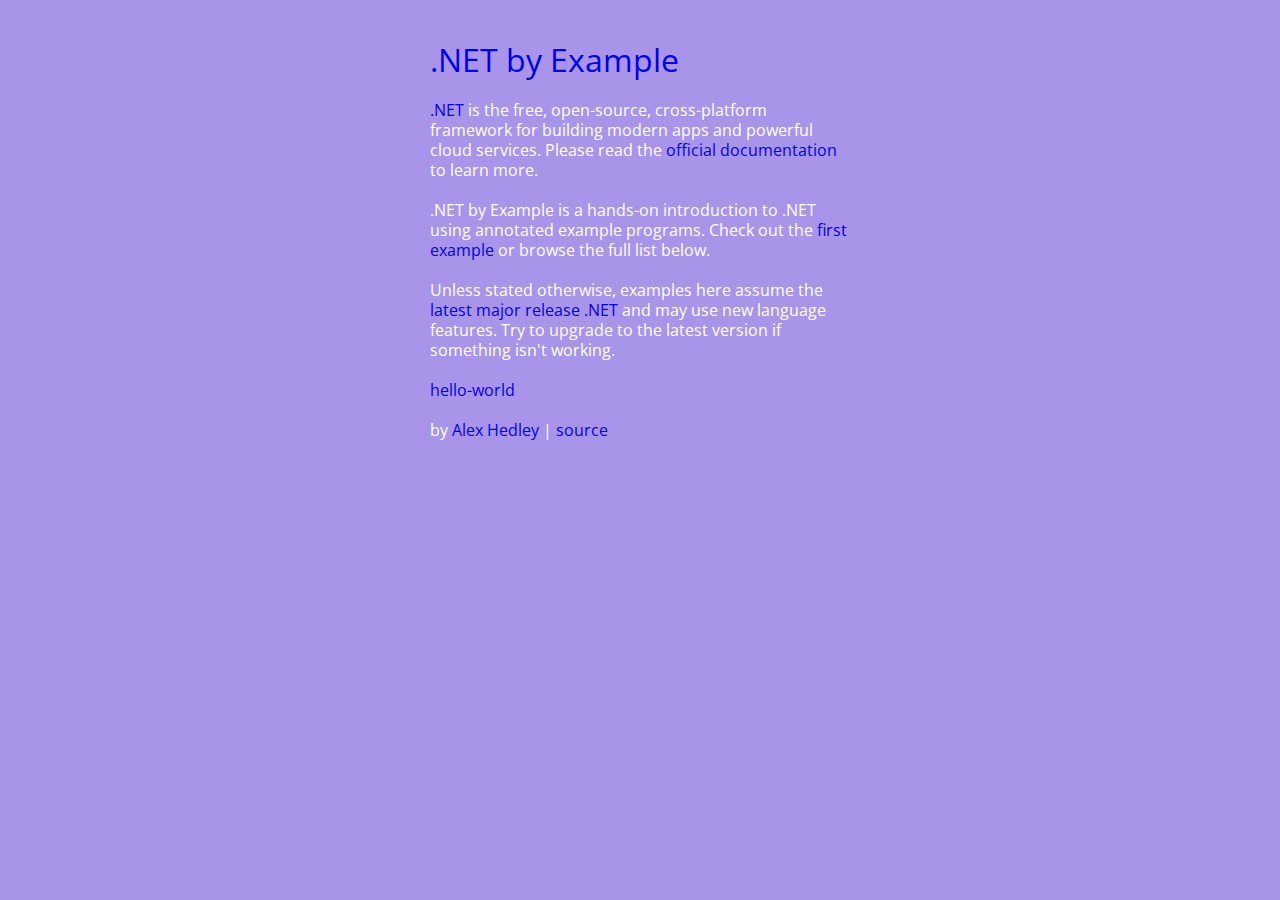
<file: index.html>
<!DOCTYPE html>
<html><head><title>.NET by Example</title>
    <meta http-equiv="content-type" content="text/html; charset=UTF-8">
    <link rel="icon" type="image/x-icon" href="favicon.ico">

    <link href="reset.css" rel="stylesheet" media="all" type="text/css">
    <link href="style.css" rel="stylesheet" media="all" type="text/css">
    
    <link rel="preconnect" href="https://fonts.googleapis.com">
    <link rel="preconnect" href="https://fonts.gstatic.com" crossorigin>
    <link href="https://fonts.googleapis.com/css2?family=Open+Sans:ital,wght@0,300..800;1,300..800&display=swap" rel="stylesheet"></head>
<body><div id="container"><h2><a href="./">.NET by Example</a></h2>

        <p><a href="https://dotnet.microsoft.com/">.NET</a> is the free, open-source, cross-platform framework for building modern apps and powerful cloud services.
            Please read the <a href="https://learn.microsoft.com/dotnet/">official documentation</a> to learn more.
        </p>

        <p><em>.NET by Example</em> is a hands-on introduction to .NET using annotated example programs. Check out the <a href="hello-world.html">first example</a> or browse the full list below.
        </p>

        <p>
            Unless stated otherwise, examples here assume the <a href="https://dotnet.microsoft.com/download">latest major release .NET</a> and may use new language features. Try to upgrade to the latest version if something isn't working.
        </p>

        <ul><li><a href="hello-world.html">hello-world</a></li></ul>

        <div class="footer"><p class="footer">
    by <a href="https://www.alexhedley.com">Alex Hedley</a> | <a href="https://github.com/alexhedley/dotnetbyexample">source</a></p></div></div></body></html>
</file>
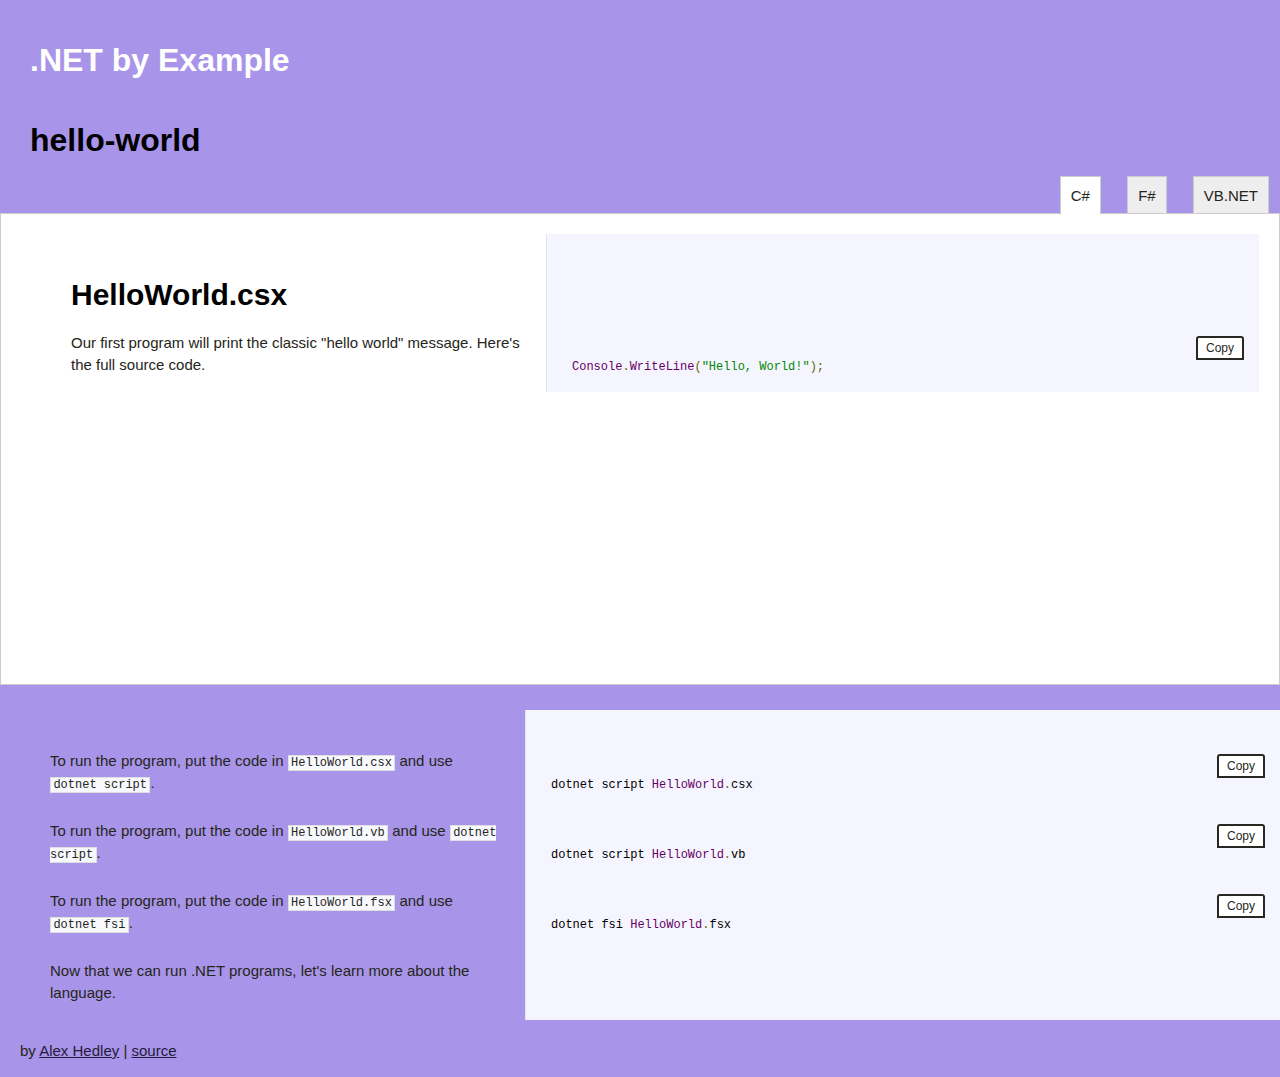
<file: hello-world.html>
<!DOCTYPE html>
<html><head><title>hello-world - .NET by Example</title>
    <meta http-equiv="content-type" content="text/html; charset=UTF-8">
    <link rel="icon" type="image/x-icon" href="favicon.ico">

    <link href="nocco.css" rel="stylesheet" media="all" type="text/css" />
    <script src="prettify.js" type="text/javascript"></script></head>
<body onload="prettyPrint()"><div id="container"><h2><a href="index.html">.NET by Example</a></h2>

        <h2>hello-world</h2>

        <div class="tabs"><div class="tab"><input type="radio" id="HelloWorld.vb" name="tab-group-1" checked />
                    <label for="HelloWorld.vb">VB.NET</label>

                    <div class="content"><table cellpadding="0" cellspacing="0"><thead><tr><th class="docs"><h1>HelloWorld.vb</h1></th>
                                    <th class="code"></th></tr></thead>
                            <tbody><tr id="section_1"><td class="docs"><div class="pilwrap"><a class="pilcrow" href="#section_1">&#xB6;</a></div>
                                            <p>Our first program will print the classic "hello world"
message. Here's the full source code.</p>
</td>
                                        <td class="code"><button id="copyscriptbutton-code" class="copy-code-button" type="button">Copy</button><pre><code class="prettyprint">Console.WriteLine(&quot;Hello, World!&quot;);&#xA;</code></pre></td></tr></tbody></table></div></div><div class="tab"><input type="radio" id="HelloWorld.fsx" name="tab-group-1" checked />
                    <label for="HelloWorld.fsx">F#</label>

                    <div class="content"><table cellpadding="0" cellspacing="0"><thead><tr><th class="docs"><h1>HelloWorld.fsx</h1></th>
                                    <th class="code"></th></tr></thead>
                            <tbody><tr id="section_1"><td class="docs"><div class="pilwrap"><a class="pilcrow" href="#section_1">&#xB6;</a></div>
                                            <p>Our first program will print the classic "hello world"
message. Here's the full source code.</p>
</td>
                                        <td class="code"><button id="copyscriptbutton-code" class="copy-code-button" type="button">Copy</button><pre><code class="prettyprint">printfn &quot;Hello from F#&quot;&#xA;</code></pre></td></tr></tbody></table></div></div><div class="tab"><input type="radio" id="HelloWorld.csx" name="tab-group-1" checked />
                    <label for="HelloWorld.csx">C#</label>

                    <div class="content"><table cellpadding="0" cellspacing="0"><thead><tr><th class="docs"><h1>HelloWorld.csx</h1></th>
                                    <th class="code"></th></tr></thead>
                            <tbody><tr id="section_1"><td class="docs"><div class="pilwrap"><a class="pilcrow" href="#section_1">&#xB6;</a></div>
                                            <p>Our first program will print the classic "hello world"
message. Here's the full source code.</p>
</td>
                                        <td class="code"><button id="copyscriptbutton-code" class="copy-code-button" type="button">Copy</button><pre><code class="prettyprint">Console.WriteLine(&quot;Hello, World!&quot;);&#xA;</code></pre></td></tr></tbody></table></div></div></div>

        <table cellpadding="0" cellspacing="0"><thead><tr><th class="docs"></th>
                    <th class="code"></th></tr></thead>
            <tbody><tr id="section_1"><td class="docs"><div class="pilwrap"><a class="pilcrow" href="#section_1">&#xB6;</a></div>
                            <p>To run the program, put the code in <code>HelloWorld.csx</code> and
use <code>dotnet script</code>.</p>
</td>
                        <td class="code"><button id="copyscriptbutton-bat" class="copy-code-button" type="button">Copy</button><pre><code class="prettyprint">dotnet script HelloWorld.csx&#xA;&#xA;</code></pre></td></tr><tr id="section_2"><td class="docs"><div class="pilwrap"><a class="pilcrow" href="#section_2">&#xB6;</a></div>
                            <p>To run the program, put the code in <code>HelloWorld.vb</code> and
use <code>dotnet script</code>.</p>
</td>
                        <td class="code"><button id="copyscriptbutton-bat" class="copy-code-button" type="button">Copy</button><pre><code class="prettyprint">dotnet script HelloWorld.vb&#xA;&#xA;</code></pre></td></tr><tr id="section_3"><td class="docs"><div class="pilwrap"><a class="pilcrow" href="#section_3">&#xB6;</a></div>
                            <p>To run the program, put the code in <code>HelloWorld.fsx</code> and
use <code>dotnet fsi</code>.</p>
</td>
                        <td class="code"><button id="copyscriptbutton-bat" class="copy-code-button" type="button">Copy</button><pre><code class="prettyprint">dotnet fsi HelloWorld.fsx&#xA;&#xA;</code></pre></td></tr><tr id="section_4"><td class="docs"><div class="pilwrap"><a class="pilcrow" href="#section_4">&#xB6;</a></div>
                            <p>Now that we can run .NET programs, let's
learn more about the language.</p>
</td>
                        <td class="code"><pre><code class="prettyprint"></code></pre></td></tr></tbody></table></div>

    <p class="footer">
    by <a href="https://www.alexhedley.com">Alex Hedley</a> | <a href="https://github.com/alexhedley/dotnetbyexample">source</a></p>

    <script src="nocco.js" type="text/javascript"></script></body></html>
</file>
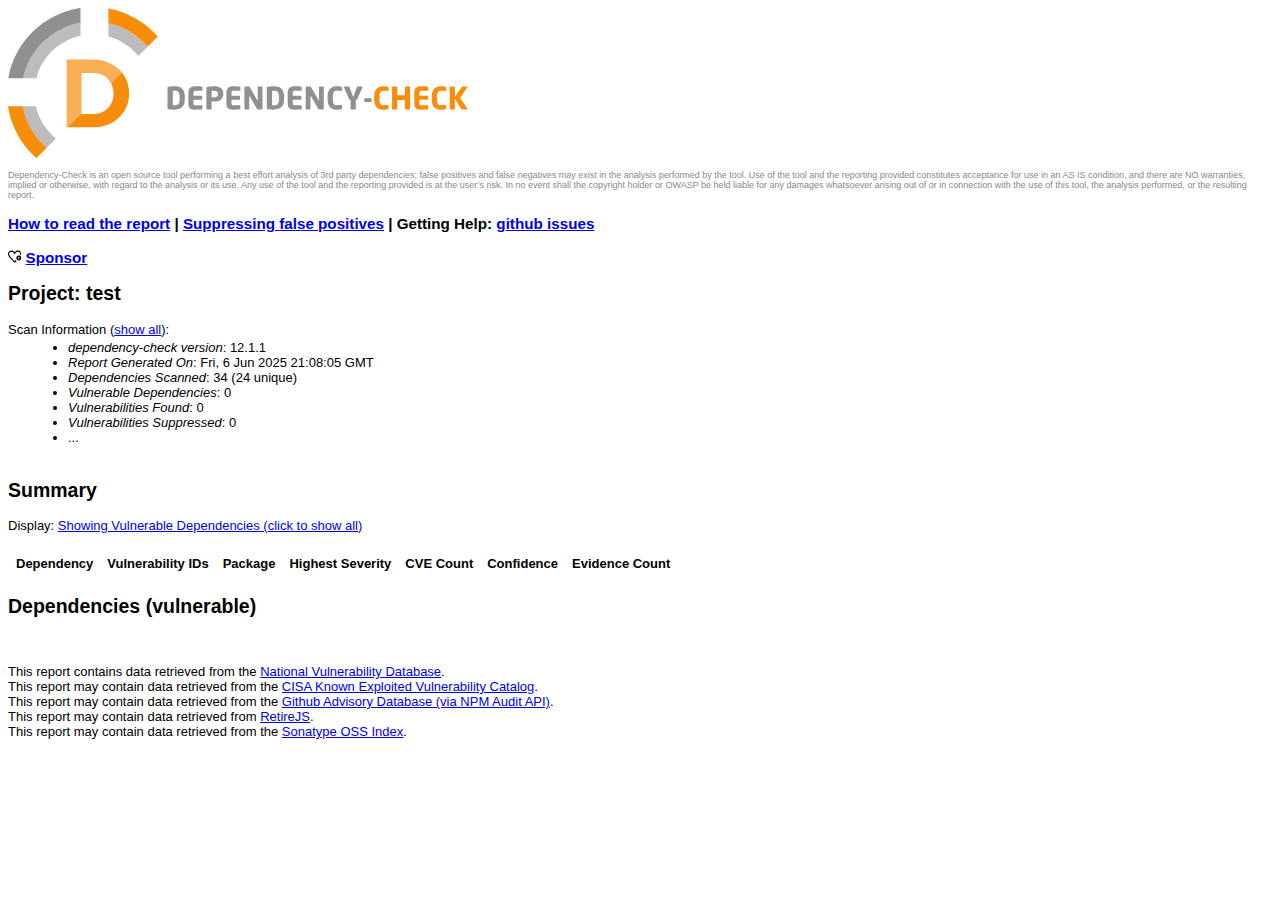
<file: reports/dependency-check-report.html>
<!DOCTYPE html>
<html>
    <head>
        <title>Dependency-Check Report</title>
        <meta http-equiv="Content-Type" content="text/html; charset=UTF-8">
        <link rel="shortcut icon" href="data:;base64,[base64]/YPBaSU9u767r0dZ5a513vtXVsq8Zcsb3bu9c3szuzsIMU8iEaj5fhYJlzRYCkZ7Utd+wbnQL+Nd0TeoyeAPLFgf/oiyTNxXw6g4WUhTz4JEtaiNXLCEE8l3seHJjlzsOJHfLxMsgHE4cje9B6eTUPxc0ZoxbFHG1qVFq9rCRsKjc+KFG3oFGQ6Kw6xJsCsDqDxNZYWbWSYVUFAJFkyaA2XWAxiHIlcGPukYg1rDCVDQKsOadmqBaxllY8CuKHBuqOlHlNKufFk/GdUmxxoeqTpMbBg1dGXRlZtqHc2R8rgedIXgk4eqNyXMblS1AE2vhWNP84qAxl2hewno6wyFHOAZOLAc6PRbU+kd2OyrmbVPTg3pjlQzDgazGmh40rKMY3LZrVBCi/Tl0z+gqJxYGV9fWNOWC0kF3Jm1/C2pZWwk6cG2olpOcDb7hsHgLQGcUWAGs0bV1K7EuSQFbbOLKmuPkOvkZ64mkzG8bXz5BirDBuP1fzQP6I+5yl9eAS9vxjYAVz9esx0P2a0ck+73VKGPFaR8Vtpx7k0ODiYZlVJmpcvfzirwi1SyUWsMiF5ZXX6A1zJzsq9mRO+A7T1lO2BIyZVN/[base64]/tLt+bOUmDthuzun3C8dryjqCDdzF5tqcPRr40f1AElcvl6lgmJkC5d1kWYS8bZ3HOVL0z0TcKiz70tBjAML4opVgsoeB2nIJyXfeKJfRxGo52j4ds+xwWmN9t1/7t8sDALX7vvqjdd31cChgi40YhZdXUSyiPGkAjPalUL43+/v6/e3p6btC4PHB5XsZ9sMqxZJAWbGIxwJz6gfkAWl5jcUYUbU1+3D60uIp0PPwiNR/wZAW3HERRh5Sy4C3LEhdoiAn368b6xhdoxKLRVn5nXmDpfZZFg7J00f5QgRYJlkV5GWyJVnk2yRpUKBaLFZ6QOYMFaAdW0x08xcXDr5E9E8V3wAmFD7NseO3pMf8uh1xuJYuzQuGjMJreT4rJc4/XrvZk6aZ0yZ47WPkm47M55mxnET23IrW1tRU8DUBFBlf2faYzcptGuefETRix9+NXDNhLHJmpPTenAON1xMyQRbZevaV5ooanwrbsdSz6kPF8kaEz7o9CqOEAvPO59yuFccBR4a/MjGnfNDp5M2IzgQnpd8QB41NBoxRvarWyVrgRe77Ad4vhHzX6H41S8l2eitO9ZR+/+dNDZ3lqbsW+VN/52x12YxlY04xbZd5IqUSbCd8BSiLby13AlTWwSnx6tvKNY10LzCmhm7E3kTiFYqAp/a/4lZCSUYIX6Frffmb86K6nxqJknDoZVD1Q48S0ajc1FBTXU8mFzVs/G77OmgdK0XLLZ7nNnGHuXvmn/w9yYrwzUvIefzAI8S83C2sS1J4rmAAAAABJRU5ErkJggg==" />
        <script type="text/javascript">
        /*! jQuery v3.7.1 | (c) OpenJS Foundation and other contributors | jquery.org/license */
        !function(e,t){"use strict";"object"==typeof module&&"object"==typeof module.exports?module.exports=e.document?t(e,!0):function(e){if(!e.document)throw new Error("jQuery requires a window with a document");return t(e)}:t(e)}("undefined"!=typeof window?window:this,function(ie,e){"use strict";var oe=[],r=Object.getPrototypeOf,ae=oe.slice,g=oe.flat?function(e){return oe.flat.call(e)}:function(e){return oe.concat.apply([],e)},s=oe.push,se=oe.indexOf,n={},i=n.toString,ue=n.hasOwnProperty,o=ue.toString,a=o.call(Object),le={},v=function(e){return"function"==typeof e&&"number"!=typeof e.nodeType&&"function"!=typeof e.item},y=function(e){return null!=e&&e===e.window},C=ie.document,u={type:!0,src:!0,nonce:!0,noModule:!0};function m(e,t,n){var r,i,o=(n=n||C).createElement("script");if(o.text=e,t)for(r in u)(i=t[r]||t.getAttribute&&t.getAttribute(r))&&o.setAttribute(r,i);n.head.appendChild(o).parentNode.removeChild(o)}function x(e){return null==e?e+"":"object"==typeof e||"function"==typeof e?n[i.call(e)]||"object":typeof e}var t="3.7.1",l=/HTML$/i,ce=function(e,t){return new ce.fn.init(e,t)};function c(e){var t=!!e&&"length"in e&&e.length,n=x(e);return!v(e)&&!y(e)&&("array"===n||0===t||"number"==typeof t&&0<t&&t-1 in e)}function fe(e,t){return e.nodeName&&e.nodeName.toLowerCase()===t.toLowerCase()}ce.fn=ce.prototype={jquery:t,constructor:ce,length:0,toArray:function(){return ae.call(this)},get:function(e){return null==e?ae.call(this):e<0?this[e+this.length]:this[e]},pushStack:function(e){var t=ce.merge(this.constructor(),e);return t.prevObject=this,t},each:function(e){return ce.each(this,e)},map:function(n){return this.pushStack(ce.map(this,function(e,t){return n.call(e,t,e)}))},slice:function(){return this.pushStack(ae.apply(this,arguments))},first:function(){return this.eq(0)},last:function(){return this.eq(-1)},even:function(){return this.pushStack(ce.grep(this,function(e,t){return(t+1)%2}))},odd:function(){return this.pushStack(ce.grep(this,function(e,t){return t%2}))},eq:function(e){var t=this.length,n=+e+(e<0?t:0);return this.pushStack(0<=n&&n<t?[this[n]]:[])},end:function(){return this.prevObject||this.constructor()},push:s,sort:oe.sort,splice:oe.splice},ce.extend=ce.fn.extend=function(){var e,t,n,r,i,o,a=arguments[0]||{},s=1,u=arguments.length,l=!1;for("boolean"==typeof a&&(l=a,a=arguments[s]||{},s++),"object"==typeof a||v(a)||(a={}),s===u&&(a=this,s--);s<u;s++)if(null!=(e=arguments[s]))for(t in e)r=e[t],"__proto__"!==t&&a!==r&&(l&&r&&(ce.isPlainObject(r)||(i=Array.isArray(r)))?(n=a[t],o=i&&!Array.isArray(n)?[]:i||ce.isPlainObject(n)?n:{},i=!1,a[t]=ce.extend(l,o,r)):void 0!==r&&(a[t]=r));return a},ce.extend({expando:"jQuery"+(t+Math.random()).replace(/\D/g,""),isReady:!0,error:function(e){throw new Error(e)},noop:function(){},isPlainObject:function(e){var t,n;return!(!e||"[object Object]"!==i.call(e))&&(!(t=r(e))||"function"==typeof(n=ue.call(t,"constructor")&&t.constructor)&&o.call(n)===a)},isEmptyObject:function(e){var t;for(t in e)return!1;return!0},globalEval:function(e,t,n){m(e,{nonce:t&&t.nonce},n)},each:function(e,t){var n,r=0;if(c(e)){for(n=e.length;r<n;r++)if(!1===t.call(e[r],r,e[r]))break}else for(r in e)if(!1===t.call(e[r],r,e[r]))break;return e},text:function(e){var t,n="",r=0,i=e.nodeType;if(!i)while(t=e[r++])n+=ce.text(t);return 1===i||11===i?e.textContent:9===i?e.documentElement.textContent:3===i||4===i?e.nodeValue:n},makeArray:function(e,t){var n=t||[];return null!=e&&(c(Object(e))?ce.merge(n,"string"==typeof e?[e]:e):s.call(n,e)),n},inArray:function(e,t,n){return null==t?-1:se.call(t,e,n)},isXMLDoc:function(e){var t=e&&e.namespaceURI,n=e&&(e.ownerDocument||e).documentElement;return!l.test(t||n&&n.nodeName||"HTML")},merge:function(e,t){for(var n=+t.length,r=0,i=e.length;r<n;r++)e[i++]=t[r];return e.length=i,e},grep:function(e,t,n){for(var r=[],i=0,o=e.length,a=!n;i<o;i++)!t(e[i],i)!==a&&r.push(e[i]);return r},map:function(e,t,n){var r,i,o=0,a=[];if(c(e))for(r=e.length;o<r;o++)null!=(i=t(e[o],o,n))&&a.push(i);else for(o in e)null!=(i=t(e[o],o,n))&&a.push(i);return g(a)},guid:1,support:le}),"function"==typeof Symbol&&(ce.fn[Symbol.iterator]=oe[Symbol.iterator]),ce.each("Boolean Number String Function Array Date RegExp Object Error Symbol".split(" "),function(e,t){n["[object "+t+"]"]=t.toLowerCase()});var pe=oe.pop,de=oe.sort,he=oe.splice,ge="[\\x20\\t\\r\\n\\f]",ve=new RegExp("^"+ge+"+|((?:^|[^\\\\])(?:\\\\.)*)"+ge+"+$","g");ce.contains=function(e,t){var n=t&&t.parentNode;return e===n||!(!n||1!==n.nodeType||!(e.contains?e.contains(n):e.compareDocumentPosition&&16&e.compareDocumentPosition(n)))};var f=/([\0-\x1f\x7f]|^-?\d)|^-$|[^\x80-\uFFFF\w-]/g;function p(e,t){return t?"\0"===e?"\ufffd":e.slice(0,-1)+"\\"+e.charCodeAt(e.length-1).toString(16)+" ":"\\"+e}ce.escapeSelector=function(e){return(e+"").replace(f,p)};var ye=C,me=s;!function(){var e,b,w,o,a,T,r,C,d,i,k=me,S=ce.expando,E=0,n=0,s=W(),c=W(),u=W(),h=W(),l=function(e,t){return e===t&&(a=!0),0},f="checked|selected|async|autofocus|autoplay|controls|defer|disabled|hidden|ismap|loop|multiple|open|readonly|required|scoped",t="(?:\\\\[\\da-fA-F]{1,6}"+ge+"?|\\\\[^\\r\\n\\f]|[\\w-]|[^\0-\\x7f])+",p="\\["+ge+"*("+t+")(?:"+ge+"*([*^$|!~]?=)"+ge+"*(?:'((?:\\\\.|[^\\\\'])*)'|\"((?:\\\\.|[^\\\\\"])*)\"|("+t+"))|)"+ge+"*\\]",g=":("+t+")(?:\\((('((?:\\\\.|[^\\\\'])*)'|\"((?:\\\\.|[^\\\\\"])*)\")|((?:\\\\.|[^\\\\()[\\]]|"+p+")*)|.*)\\)|)",v=new RegExp(ge+"+","g"),y=new RegExp("^"+ge+"*,"+ge+"*"),m=new RegExp("^"+ge+"*([>+~]|"+ge+")"+ge+"*"),x=new RegExp(ge+"|>"),j=new RegExp(g),A=new RegExp("^"+t+"$"),D={ID:new RegExp("^#("+t+")"),CLASS:new RegExp("^\\.("+t+")"),TAG:new RegExp("^("+t+"|[*])"),ATTR:new RegExp("^"+p),PSEUDO:new RegExp("^"+g),CHILD:new RegExp("^:(only|first|last|nth|nth-last)-(child|of-type)(?:\\("+ge+"*(even|odd|(([+-]|)(\\d*)n|)"+ge+"*(?:([+-]|)"+ge+"*(\\d+)|))"+ge+"*\\)|)","i"),bool:new RegExp("^(?:"+f+")$","i"),needsContext:new RegExp("^"+ge+"*[>+~]|:(even|odd|eq|gt|lt|nth|first|last)(?:\\("+ge+"*((?:-\\d)?\\d*)"+ge+"*\\)|)(?=[^-]|$)","i")},N=/^(?:input|select|textarea|button)$/i,q=/^h\d$/i,L=/^(?:#([\w-]+)|(\w+)|\.([\w-]+))$/,H=/[+~]/,O=new RegExp("\\\\[\\da-fA-F]{1,6}"+ge+"?|\\\\([^\\r\\n\\f])","g"),P=function(e,t){var n="0x"+e.slice(1)-65536;return t||(n<0?String.fromCharCode(n+65536):String.fromCharCode(n>>10|55296,1023&n|56320))},M=function(){V()},R=J(function(e){return!0===e.disabled&&fe(e,"fieldset")},{dir:"parentNode",next:"legend"});try{k.apply(oe=ae.call(ye.childNodes),ye.childNodes),oe[ye.childNodes.length].nodeType}catch(e){k={apply:function(e,t){me.apply(e,ae.call(t))},call:function(e){me.apply(e,ae.call(arguments,1))}}}function I(t,e,n,r){var i,o,a,s,u,l,c,f=e&&e.ownerDocument,p=e?e.nodeType:9;if(n=n||[],"string"!=typeof t||!t||1!==p&&9!==p&&11!==p)return n;if(!r&&(V(e),e=e||T,C)){if(11!==p&&(u=L.exec(t)))if(i=u[1]){if(9===p){if(!(a=e.getElementById(i)))return n;if(a.id===i)return k.call(n,a),n}else if(f&&(a=f.getElementById(i))&&I.contains(e,a)&&a.id===i)return k.call(n,a),n}else{if(u[2])return k.apply(n,e.getElementsByTagName(t)),n;if((i=u[3])&&e.getElementsByClassName)return k.apply(n,e.getElementsByClassName(i)),n}if(!(h[t+" "]||d&&d.test(t))){if(c=t,f=e,1===p&&(x.test(t)||m.test(t))){(f=H.test(t)&&U(e.parentNode)||e)==e&&le.scope||((s=e.getAttribute("id"))?s=ce.escapeSelector(s):e.setAttribute("id",s=S)),o=(l=Y(t)).length;while(o--)l[o]=(s?"#"+s:":scope")+" "+Q(l[o]);c=l.join(",")}try{return k.apply(n,f.querySelectorAll(c)),n}catch(e){h(t,!0)}finally{s===S&&e.removeAttribute("id")}}}return re(t.replace(ve,"$1"),e,n,r)}function W(){var r=[];return function e(t,n){return r.push(t+" ")>b.cacheLength&&delete e[r.shift()],e[t+" "]=n}}function F(e){return e[S]=!0,e}function $(e){var t=T.createElement("fieldset");try{return!!e(t)}catch(e){return!1}finally{t.parentNode&&t.parentNode.removeChild(t),t=null}}function B(t){return function(e){return fe(e,"input")&&e.type===t}}function _(t){return function(e){return(fe(e,"input")||fe(e,"button"))&&e.type===t}}function z(t){return function(e){return"form"in e?e.parentNode&&!1===e.disabled?"label"in e?"label"in e.parentNode?e.parentNode.disabled===t:e.disabled===t:e.isDisabled===t||e.isDisabled!==!t&&R(e)===t:e.disabled===t:"label"in e&&e.disabled===t}}function X(a){return F(function(o){return o=+o,F(function(e,t){var n,r=a([],e.length,o),i=r.length;while(i--)e[n=r[i]]&&(e[n]=!(t[n]=e[n]))})})}function U(e){return e&&"undefined"!=typeof e.getElementsByTagName&&e}function V(e){var t,n=e?e.ownerDocument||e:ye;return n!=T&&9===n.nodeType&&n.documentElement&&(r=(T=n).documentElement,C=!ce.isXMLDoc(T),i=r.matches||r.webkitMatchesSelector||r.msMatchesSelector,r.msMatchesSelector&&ye!=T&&(t=T.defaultView)&&t.top!==t&&t.addEventListener("unload",M),le.getById=$(function(e){return r.appendChild(e).id=ce.expando,!T.getElementsByName||!T.getElementsByName(ce.expando).length}),le.disconnectedMatch=$(function(e){return i.call(e,"*")}),le.scope=$(function(){return T.querySelectorAll(":scope")}),le.cssHas=$(function(){try{return T.querySelector(":has(*,:jqfake)"),!1}catch(e){return!0}}),le.getById?(b.filter.ID=function(e){var t=e.replace(O,P);return function(e){return e.getAttribute("id")===t}},b.find.ID=function(e,t){if("undefined"!=typeof t.getElementById&&C){var n=t.getElementById(e);return n?[n]:[]}}):(b.filter.ID=function(e){var n=e.replace(O,P);return function(e){var t="undefined"!=typeof e.getAttributeNode&&e.getAttributeNode("id");return t&&t.value===n}},b.find.ID=function(e,t){if("undefined"!=typeof t.getElementById&&C){var n,r,i,o=t.getElementById(e);if(o){if((n=o.getAttributeNode("id"))&&n.value===e)return[o];i=t.getElementsByName(e),r=0;while(o=i[r++])if((n=o.getAttributeNode("id"))&&n.value===e)return[o]}return[]}}),b.find.TAG=function(e,t){return"undefined"!=typeof t.getElementsByTagName?t.getElementsByTagName(e):t.querySelectorAll(e)},b.find.CLASS=function(e,t){if("undefined"!=typeof t.getElementsByClassName&&C)return t.getElementsByClassName(e)},d=[],$(function(e){var t;r.appendChild(e).innerHTML="<a id='"+S+"' href='' disabled='disabled'></a><select id='"+S+"-\r\\' disabled='disabled'><option selected=''></option></select>",e.querySelectorAll("[selected]").length||d.push("\\["+ge+"*(?:value|"+f+")"),e.querySelectorAll("[id~="+S+"-]").length||d.push("~="),e.querySelectorAll("a#"+S+"+*").length||d.push(".#.+[+~]"),e.querySelectorAll(":checked").length||d.push(":checked"),(t=T.createElement("input")).setAttribute("type","hidden"),e.appendChild(t).setAttribute("name","D"),r.appendChild(e).disabled=!0,2!==e.querySelectorAll(":disabled").length&&d.push(":enabled",":disabled"),(t=T.createElement("input")).setAttribute("name",""),e.appendChild(t),e.querySelectorAll("[name='']").length||d.push("\\["+ge+"*name"+ge+"*="+ge+"*(?:''|\"\")")}),le.cssHas||d.push(":has"),d=d.length&&new RegExp(d.join("|")),l=function(e,t){if(e===t)return a=!0,0;var n=!e.compareDocumentPosition-!t.compareDocumentPosition;return n||(1&(n=(e.ownerDocument||e)==(t.ownerDocument||t)?e.compareDocumentPosition(t):1)||!le.sortDetached&&t.compareDocumentPosition(e)===n?e===T||e.ownerDocument==ye&&I.contains(ye,e)?-1:t===T||t.ownerDocument==ye&&I.contains(ye,t)?1:o?se.call(o,e)-se.call(o,t):0:4&n?-1:1)}),T}for(e in I.matches=function(e,t){return I(e,null,null,t)},I.matchesSelector=function(e,t){if(V(e),C&&!h[t+" "]&&(!d||!d.test(t)))try{var n=i.call(e,t);if(n||le.disconnectedMatch||e.document&&11!==e.document.nodeType)return n}catch(e){h(t,!0)}return 0<I(t,T,null,[e]).length},I.contains=function(e,t){return(e.ownerDocument||e)!=T&&V(e),ce.contains(e,t)},I.attr=function(e,t){(e.ownerDocument||e)!=T&&V(e);var n=b.attrHandle[t.toLowerCase()],r=n&&ue.call(b.attrHandle,t.toLowerCase())?n(e,t,!C):void 0;return void 0!==r?r:e.getAttribute(t)},I.error=function(e){throw new Error("Syntax error, unrecognized expression: "+e)},ce.uniqueSort=function(e){var t,n=[],r=0,i=0;if(a=!le.sortStable,o=!le.sortStable&&ae.call(e,0),de.call(e,l),a){while(t=e[i++])t===e[i]&&(r=n.push(i));while(r--)he.call(e,n[r],1)}return o=null,e},ce.fn.uniqueSort=function(){return this.pushStack(ce.uniqueSort(ae.apply(this)))},(b=ce.expr={cacheLength:50,createPseudo:F,match:D,attrHandle:{},find:{},relative:{">":{dir:"parentNode",first:!0}," ":{dir:"parentNode"},"+":{dir:"previousSibling",first:!0},"~":{dir:"previousSibling"}},preFilter:{ATTR:function(e){return e[1]=e[1].replace(O,P),e[3]=(e[3]||e[4]||e[5]||"").replace(O,P),"~="===e[2]&&(e[3]=" "+e[3]+" "),e.slice(0,4)},CHILD:function(e){return e[1]=e[1].toLowerCase(),"nth"===e[1].slice(0,3)?(e[3]||I.error(e[0]),e[4]=+(e[4]?e[5]+(e[6]||1):2*("even"===e[3]||"odd"===e[3])),e[5]=+(e[7]+e[8]||"odd"===e[3])):e[3]&&I.error(e[0]),e},PSEUDO:function(e){var t,n=!e[6]&&e[2];return D.CHILD.test(e[0])?null:(e[3]?e[2]=e[4]||e[5]||"":n&&j.test(n)&&(t=Y(n,!0))&&(t=n.indexOf(")",n.length-t)-n.length)&&(e[0]=e[0].slice(0,t),e[2]=n.slice(0,t)),e.slice(0,3))}},filter:{TAG:function(e){var t=e.replace(O,P).toLowerCase();return"*"===e?function(){return!0}:function(e){return fe(e,t)}},CLASS:function(e){var t=s[e+" "];return t||(t=new RegExp("(^|"+ge+")"+e+"("+ge+"|$)"))&&s(e,function(e){return t.test("string"==typeof e.className&&e.className||"undefined"!=typeof e.getAttribute&&e.getAttribute("class")||"")})},ATTR:function(n,r,i){return function(e){var t=I.attr(e,n);return null==t?"!="===r:!r||(t+="","="===r?t===i:"!="===r?t!==i:"^="===r?i&&0===t.indexOf(i):"*="===r?i&&-1<t.indexOf(i):"$="===r?i&&t.slice(-i.length)===i:"~="===r?-1<(" "+t.replace(v," ")+" ").indexOf(i):"|="===r&&(t===i||t.slice(0,i.length+1)===i+"-"))}},CHILD:function(d,e,t,h,g){var v="nth"!==d.slice(0,3),y="last"!==d.slice(-4),m="of-type"===e;return 1===h&&0===g?function(e){return!!e.parentNode}:function(e,t,n){var r,i,o,a,s,u=v!==y?"nextSibling":"previousSibling",l=e.parentNode,c=m&&e.nodeName.toLowerCase(),f=!n&&!m,p=!1;if(l){if(v){while(u){o=e;while(o=o[u])if(m?fe(o,c):1===o.nodeType)return!1;s=u="only"===d&&!s&&"nextSibling"}return!0}if(s=[y?l.firstChild:l.lastChild],y&&f){p=(a=(r=(i=l[S]||(l[S]={}))[d]||[])[0]===E&&r[1])&&r[2],o=a&&l.childNodes[a];while(o=++a&&o&&o[u]||(p=a=0)||s.pop())if(1===o.nodeType&&++p&&o===e){i[d]=[E,a,p];break}}else if(f&&(p=a=(r=(i=e[S]||(e[S]={}))[d]||[])[0]===E&&r[1]),!1===p)while(o=++a&&o&&o[u]||(p=a=0)||s.pop())if((m?fe(o,c):1===o.nodeType)&&++p&&(f&&((i=o[S]||(o[S]={}))[d]=[E,p]),o===e))break;return(p-=g)===h||p%h==0&&0<=p/h}}},PSEUDO:function(e,o){var t,a=b.pseudos[e]||b.setFilters[e.toLowerCase()]||I.error("unsupported pseudo: "+e);return a[S]?a(o):1<a.length?(t=[e,e,"",o],b.setFilters.hasOwnProperty(e.toLowerCase())?F(function(e,t){var n,r=a(e,o),i=r.length;while(i--)e[n=se.call(e,r[i])]=!(t[n]=r[i])}):function(e){return a(e,0,t)}):a}},pseudos:{not:F(function(e){var r=[],i=[],s=ne(e.replace(ve,"$1"));return s[S]?F(function(e,t,n,r){var i,o=s(e,null,r,[]),a=e.length;while(a--)(i=o[a])&&(e[a]=!(t[a]=i))}):function(e,t,n){return r[0]=e,s(r,null,n,i),r[0]=null,!i.pop()}}),has:F(function(t){return function(e){return 0<I(t,e).length}}),contains:F(function(t){return t=t.replace(O,P),function(e){return-1<(e.textContent||ce.text(e)).indexOf(t)}}),lang:F(function(n){return A.test(n||"")||I.error("unsupported lang: "+n),n=n.replace(O,P).toLowerCase(),function(e){var t;do{if(t=C?e.lang:e.getAttribute("xml:lang")||e.getAttribute("lang"))return(t=t.toLowerCase())===n||0===t.indexOf(n+"-")}while((e=e.parentNode)&&1===e.nodeType);return!1}}),target:function(e){var t=ie.location&&ie.location.hash;return t&&t.slice(1)===e.id},root:function(e){return e===r},focus:function(e){return e===function(){try{return T.activeElement}catch(e){}}()&&T.hasFocus()&&!!(e.type||e.href||~e.tabIndex)},enabled:z(!1),disabled:z(!0),checked:function(e){return fe(e,"input")&&!!e.checked||fe(e,"option")&&!!e.selected},selected:function(e){return e.parentNode&&e.parentNode.selectedIndex,!0===e.selected},empty:function(e){for(e=e.firstChild;e;e=e.nextSibling)if(e.nodeType<6)return!1;return!0},parent:function(e){return!b.pseudos.empty(e)},header:function(e){return q.test(e.nodeName)},input:function(e){return N.test(e.nodeName)},button:function(e){return fe(e,"input")&&"button"===e.type||fe(e,"button")},text:function(e){var t;return fe(e,"input")&&"text"===e.type&&(null==(t=e.getAttribute("type"))||"text"===t.toLowerCase())},first:X(function(){return[0]}),last:X(function(e,t){return[t-1]}),eq:X(function(e,t,n){return[n<0?n+t:n]}),even:X(function(e,t){for(var n=0;n<t;n+=2)e.push(n);return e}),odd:X(function(e,t){for(var n=1;n<t;n+=2)e.push(n);return e}),lt:X(function(e,t,n){var r;for(r=n<0?n+t:t<n?t:n;0<=--r;)e.push(r);return e}),gt:X(function(e,t,n){for(var r=n<0?n+t:n;++r<t;)e.push(r);return e})}}).pseudos.nth=b.pseudos.eq,{radio:!0,checkbox:!0,file:!0,password:!0,image:!0})b.pseudos[e]=B(e);for(e in{submit:!0,reset:!0})b.pseudos[e]=_(e);function G(){}function Y(e,t){var n,r,i,o,a,s,u,l=c[e+" "];if(l)return t?0:l.slice(0);a=e,s=[],u=b.preFilter;while(a){for(o in n&&!(r=y.exec(a))||(r&&(a=a.slice(r[0].length)||a),s.push(i=[])),n=!1,(r=m.exec(a))&&(n=r.shift(),i.push({value:n,type:r[0].replace(ve," ")}),a=a.slice(n.length)),b.filter)!(r=D[o].exec(a))||u[o]&&!(r=u[o](r))||(n=r.shift(),i.push({value:n,type:o,matches:r}),a=a.slice(n.length));if(!n)break}return t?a.length:a?I.error(e):c(e,s).slice(0)}function Q(e){for(var t=0,n=e.length,r="";t<n;t++)r+=e[t].value;return r}function J(a,e,t){var s=e.dir,u=e.next,l=u||s,c=t&&"parentNode"===l,f=n++;return e.first?function(e,t,n){while(e=e[s])if(1===e.nodeType||c)return a(e,t,n);return!1}:function(e,t,n){var r,i,o=[E,f];if(n){while(e=e[s])if((1===e.nodeType||c)&&a(e,t,n))return!0}else while(e=e[s])if(1===e.nodeType||c)if(i=e[S]||(e[S]={}),u&&fe(e,u))e=e[s]||e;else{if((r=i[l])&&r[0]===E&&r[1]===f)return o[2]=r[2];if((i[l]=o)[2]=a(e,t,n))return!0}return!1}}function K(i){return 1<i.length?function(e,t,n){var r=i.length;while(r--)if(!i[r](e,t,n))return!1;return!0}:i[0]}function Z(e,t,n,r,i){for(var o,a=[],s=0,u=e.length,l=null!=t;s<u;s++)(o=e[s])&&(n&&!n(o,r,i)||(a.push(o),l&&t.push(s)));return a}function ee(d,h,g,v,y,e){return v&&!v[S]&&(v=ee(v)),y&&!y[S]&&(y=ee(y,e)),F(function(e,t,n,r){var i,o,a,s,u=[],l=[],c=t.length,f=e||function(e,t,n){for(var r=0,i=t.length;r<i;r++)I(e,t[r],n);return n}(h||"*",n.nodeType?[n]:n,[]),p=!d||!e&&h?f:Z(f,u,d,n,r);if(g?g(p,s=y||(e?d:c||v)?[]:t,n,r):s=p,v){i=Z(s,l),v(i,[],n,r),o=i.length;while(o--)(a=i[o])&&(s[l[o]]=!(p[l[o]]=a))}if(e){if(y||d){if(y){i=[],o=s.length;while(o--)(a=s[o])&&i.push(p[o]=a);y(null,s=[],i,r)}o=s.length;while(o--)(a=s[o])&&-1<(i=y?se.call(e,a):u[o])&&(e[i]=!(t[i]=a))}}else s=Z(s===t?s.splice(c,s.length):s),y?y(null,t,s,r):k.apply(t,s)})}function te(e){for(var i,t,n,r=e.length,o=b.relative[e[0].type],a=o||b.relative[" "],s=o?1:0,u=J(function(e){return e===i},a,!0),l=J(function(e){return-1<se.call(i,e)},a,!0),c=[function(e,t,n){var r=!o&&(n||t!=w)||((i=t).nodeType?u(e,t,n):l(e,t,n));return i=null,r}];s<r;s++)if(t=b.relative[e[s].type])c=[J(K(c),t)];else{if((t=b.filter[e[s].type].apply(null,e[s].matches))[S]){for(n=++s;n<r;n++)if(b.relative[e[n].type])break;return ee(1<s&&K(c),1<s&&Q(e.slice(0,s-1).concat({value:" "===e[s-2].type?"*":""})).replace(ve,"$1"),t,s<n&&te(e.slice(s,n)),n<r&&te(e=e.slice(n)),n<r&&Q(e))}c.push(t)}return K(c)}function ne(e,t){var n,v,y,m,x,r,i=[],o=[],a=u[e+" "];if(!a){t||(t=Y(e)),n=t.length;while(n--)(a=te(t[n]))[S]?i.push(a):o.push(a);(a=u(e,(v=o,m=0<(y=i).length,x=0<v.length,r=function(e,t,n,r,i){var o,a,s,u=0,l="0",c=e&&[],f=[],p=w,d=e||x&&b.find.TAG("*",i),h=E+=null==p?1:Math.random()||.1,g=d.length;for(i&&(w=t==T||t||i);l!==g&&null!=(o=d[l]);l++){if(x&&o){a=0,t||o.ownerDocument==T||(V(o),n=!C);while(s=v[a++])if(s(o,t||T,n)){k.call(r,o);break}i&&(E=h)}m&&((o=!s&&o)&&u--,e&&c.push(o))}if(u+=l,m&&l!==u){a=0;while(s=y[a++])s(c,f,t,n);if(e){if(0<u)while(l--)c[l]||f[l]||(f[l]=pe.call(r));f=Z(f)}k.apply(r,f),i&&!e&&0<f.length&&1<u+y.length&&ce.uniqueSort(r)}return i&&(E=h,w=p),c},m?F(r):r))).selector=e}return a}function re(e,t,n,r){var i,o,a,s,u,l="function"==typeof e&&e,c=!r&&Y(e=l.selector||e);if(n=n||[],1===c.length){if(2<(o=c[0]=c[0].slice(0)).length&&"ID"===(a=o[0]).type&&9===t.nodeType&&C&&b.relative[o[1].type]){if(!(t=(b.find.ID(a.matches[0].replace(O,P),t)||[])[0]))return n;l&&(t=t.parentNode),e=e.slice(o.shift().value.length)}i=D.needsContext.test(e)?0:o.length;while(i--){if(a=o[i],b.relative[s=a.type])break;if((u=b.find[s])&&(r=u(a.matches[0].replace(O,P),H.test(o[0].type)&&U(t.parentNode)||t))){if(o.splice(i,1),!(e=r.length&&Q(o)))return k.apply(n,r),n;break}}}return(l||ne(e,c))(r,t,!C,n,!t||H.test(e)&&U(t.parentNode)||t),n}G.prototype=b.filters=b.pseudos,b.setFilters=new G,le.sortStable=S.split("").sort(l).join("")===S,V(),le.sortDetached=$(function(e){return 1&e.compareDocumentPosition(T.createElement("fieldset"))}),ce.find=I,ce.expr[":"]=ce.expr.pseudos,ce.unique=ce.uniqueSort,I.compile=ne,I.select=re,I.setDocument=V,I.tokenize=Y,I.escape=ce.escapeSelector,I.getText=ce.text,I.isXML=ce.isXMLDoc,I.selectors=ce.expr,I.support=ce.support,I.uniqueSort=ce.uniqueSort}();var d=function(e,t,n){var r=[],i=void 0!==n;while((e=e[t])&&9!==e.nodeType)if(1===e.nodeType){if(i&&ce(e).is(n))break;r.push(e)}return r},h=function(e,t){for(var n=[];e;e=e.nextSibling)1===e.nodeType&&e!==t&&n.push(e);return n},b=ce.expr.match.needsContext,w=/^<([a-z][^\/\0>:\x20\t\r\n\f]*)[\x20\t\r\n\f]*\/?>(?:<\/\1>|)$/i;function T(e,n,r){return v(n)?ce.grep(e,function(e,t){return!!n.call(e,t,e)!==r}):n.nodeType?ce.grep(e,function(e){return e===n!==r}):"string"!=typeof n?ce.grep(e,function(e){return-1<se.call(n,e)!==r}):ce.filter(n,e,r)}ce.filter=function(e,t,n){var r=t[0];return n&&(e=":not("+e+")"),1===t.length&&1===r.nodeType?ce.find.matchesSelector(r,e)?[r]:[]:ce.find.matches(e,ce.grep(t,function(e){return 1===e.nodeType}))},ce.fn.extend({find:function(e){var t,n,r=this.length,i=this;if("string"!=typeof e)return this.pushStack(ce(e).filter(function(){for(t=0;t<r;t++)if(ce.contains(i[t],this))return!0}));for(n=this.pushStack([]),t=0;t<r;t++)ce.find(e,i[t],n);return 1<r?ce.uniqueSort(n):n},filter:function(e){return this.pushStack(T(this,e||[],!1))},not:function(e){return this.pushStack(T(this,e||[],!0))},is:function(e){return!!T(this,"string"==typeof e&&b.test(e)?ce(e):e||[],!1).length}});var k,S=/^(?:\s*(<[\w\W]+>)[^>]*|#([\w-]+))$/;(ce.fn.init=function(e,t,n){var r,i;if(!e)return this;if(n=n||k,"string"==typeof e){if(!(r="<"===e[0]&&">"===e[e.length-1]&&3<=e.length?[null,e,null]:S.exec(e))||!r[1]&&t)return!t||t.jquery?(t||n).find(e):this.constructor(t).find(e);if(r[1]){if(t=t instanceof ce?t[0]:t,ce.merge(this,ce.parseHTML(r[1],t&&t.nodeType?t.ownerDocument||t:C,!0)),w.test(r[1])&&ce.isPlainObject(t))for(r in t)v(this[r])?this[r](t[r]):this.attr(r,t[r]);return this}return(i=C.getElementById(r[2]))&&(this[0]=i,this.length=1),this}return e.nodeType?(this[0]=e,this.length=1,this):v(e)?void 0!==n.ready?n.ready(e):e(ce):ce.makeArray(e,this)}).prototype=ce.fn,k=ce(C);var E=/^(?:parents|prev(?:Until|All))/,j={children:!0,contents:!0,next:!0,prev:!0};function A(e,t){while((e=e[t])&&1!==e.nodeType);return e}ce.fn.extend({has:function(e){var t=ce(e,this),n=t.length;return this.filter(function(){for(var e=0;e<n;e++)if(ce.contains(this,t[e]))return!0})},closest:function(e,t){var n,r=0,i=this.length,o=[],a="string"!=typeof e&&ce(e);if(!b.test(e))for(;r<i;r++)for(n=this[r];n&&n!==t;n=n.parentNode)if(n.nodeType<11&&(a?-1<a.index(n):1===n.nodeType&&ce.find.matchesSelector(n,e))){o.push(n);break}return this.pushStack(1<o.length?ce.uniqueSort(o):o)},index:function(e){return e?"string"==typeof e?se.call(ce(e),this[0]):se.call(this,e.jquery?e[0]:e):this[0]&&this[0].parentNode?this.first().prevAll().length:-1},add:function(e,t){return this.pushStack(ce.uniqueSort(ce.merge(this.get(),ce(e,t))))},addBack:function(e){return this.add(null==e?this.prevObject:this.prevObject.filter(e))}}),ce.each({parent:function(e){var t=e.parentNode;return t&&11!==t.nodeType?t:null},parents:function(e){return d(e,"parentNode")},parentsUntil:function(e,t,n){return d(e,"parentNode",n)},next:function(e){return A(e,"nextSibling")},prev:function(e){return A(e,"previousSibling")},nextAll:function(e){return d(e,"nextSibling")},prevAll:function(e){return d(e,"previousSibling")},nextUntil:function(e,t,n){return d(e,"nextSibling",n)},prevUntil:function(e,t,n){return d(e,"previousSibling",n)},siblings:function(e){return h((e.parentNode||{}).firstChild,e)},children:function(e){return h(e.firstChild)},contents:function(e){return null!=e.contentDocument&&r(e.contentDocument)?e.contentDocument:(fe(e,"template")&&(e=e.content||e),ce.merge([],e.childNodes))}},function(r,i){ce.fn[r]=function(e,t){var n=ce.map(this,i,e);return"Until"!==r.slice(-5)&&(t=e),t&&"string"==typeof t&&(n=ce.filter(t,n)),1<this.length&&(j[r]||ce.uniqueSort(n),E.test(r)&&n.reverse()),this.pushStack(n)}});var D=/[^\x20\t\r\n\f]+/g;function N(e){return e}function q(e){throw e}function L(e,t,n,r){var i;try{e&&v(i=e.promise)?i.call(e).done(t).fail(n):e&&v(i=e.then)?i.call(e,t,n):t.apply(void 0,[e].slice(r))}catch(e){n.apply(void 0,[e])}}ce.Callbacks=function(r){var e,n;r="string"==typeof r?(e=r,n={},ce.each(e.match(D)||[],function(e,t){n[t]=!0}),n):ce.extend({},r);var i,t,o,a,s=[],u=[],l=-1,c=function(){for(a=a||r.once,o=i=!0;u.length;l=-1){t=u.shift();while(++l<s.length)!1===s[l].apply(t[0],t[1])&&r.stopOnFalse&&(l=s.length,t=!1)}r.memory||(t=!1),i=!1,a&&(s=t?[]:"")},f={add:function(){return s&&(t&&!i&&(l=s.length-1,u.push(t)),function n(e){ce.each(e,function(e,t){v(t)?r.unique&&f.has(t)||s.push(t):t&&t.length&&"string"!==x(t)&&n(t)})}(arguments),t&&!i&&c()),this},remove:function(){return ce.each(arguments,function(e,t){var n;while(-1<(n=ce.inArray(t,s,n)))s.splice(n,1),n<=l&&l--}),this},has:function(e){return e?-1<ce.inArray(e,s):0<s.length},empty:function(){return s&&(s=[]),this},disable:function(){return a=u=[],s=t="",this},disabled:function(){return!s},lock:function(){return a=u=[],t||i||(s=t=""),this},locked:function(){return!!a},fireWith:function(e,t){return a||(t=[e,(t=t||[]).slice?t.slice():t],u.push(t),i||c()),this},fire:function(){return f.fireWith(this,arguments),this},fired:function(){return!!o}};return f},ce.extend({Deferred:function(e){var o=[["notify","progress",ce.Callbacks("memory"),ce.Callbacks("memory"),2],["resolve","done",ce.Callbacks("once memory"),ce.Callbacks("once memory"),0,"resolved"],["reject","fail",ce.Callbacks("once memory"),ce.Callbacks("once memory"),1,"rejected"]],i="pending",a={state:function(){return i},always:function(){return s.done(arguments).fail(arguments),this},"catch":function(e){return a.then(null,e)},pipe:function(){var i=arguments;return ce.Deferred(function(r){ce.each(o,function(e,t){var n=v(i[t[4]])&&i[t[4]];s[t[1]](function(){var e=n&&n.apply(this,arguments);e&&v(e.promise)?e.promise().progress(r.notify).done(r.resolve).fail(r.reject):r[t[0]+"With"](this,n?[e]:arguments)})}),i=null}).promise()},then:function(t,n,r){var u=0;function l(i,o,a,s){return function(){var n=this,r=arguments,e=function(){var e,t;if(!(i<u)){if((e=a.apply(n,r))===o.promise())throw new TypeError("Thenable self-resolution");t=e&&("object"==typeof e||"function"==typeof e)&&e.then,v(t)?s?t.call(e,l(u,o,N,s),l(u,o,q,s)):(u++,t.call(e,l(u,o,N,s),l(u,o,q,s),l(u,o,N,o.notifyWith))):(a!==N&&(n=void 0,r=[e]),(s||o.resolveWith)(n,r))}},t=s?e:function(){try{e()}catch(e){ce.Deferred.exceptionHook&&ce.Deferred.exceptionHook(e,t.error),u<=i+1&&(a!==q&&(n=void 0,r=[e]),o.rejectWith(n,r))}};i?t():(ce.Deferred.getErrorHook?t.error=ce.Deferred.getErrorHook():ce.Deferred.getStackHook&&(t.error=ce.Deferred.getStackHook()),ie.setTimeout(t))}}return ce.Deferred(function(e){o[0][3].add(l(0,e,v(r)?r:N,e.notifyWith)),o[1][3].add(l(0,e,v(t)?t:N)),o[2][3].add(l(0,e,v(n)?n:q))}).promise()},promise:function(e){return null!=e?ce.extend(e,a):a}},s={};return ce.each(o,function(e,t){var n=t[2],r=t[5];a[t[1]]=n.add,r&&n.add(function(){i=r},o[3-e][2].disable,o[3-e][3].disable,o[0][2].lock,o[0][3].lock),n.add(t[3].fire),s[t[0]]=function(){return s[t[0]+"With"](this===s?void 0:this,arguments),this},s[t[0]+"With"]=n.fireWith}),a.promise(s),e&&e.call(s,s),s},when:function(e){var n=arguments.length,t=n,r=Array(t),i=ae.call(arguments),o=ce.Deferred(),a=function(t){return function(e){r[t]=this,i[t]=1<arguments.length?ae.call(arguments):e,--n||o.resolveWith(r,i)}};if(n<=1&&(L(e,o.done(a(t)).resolve,o.reject,!n),"pending"===o.state()||v(i[t]&&i[t].then)))return o.then();while(t--)L(i[t],a(t),o.reject);return o.promise()}});var H=/^(Eval|Internal|Range|Reference|Syntax|Type|URI)Error$/;ce.Deferred.exceptionHook=function(e,t){ie.console&&ie.console.warn&&e&&H.test(e.name)&&ie.console.warn("jQuery.Deferred exception: "+e.message,e.stack,t)},ce.readyException=function(e){ie.setTimeout(function(){throw e})};var O=ce.Deferred();function P(){C.removeEventListener("DOMContentLoaded",P),ie.removeEventListener("load",P),ce.ready()}ce.fn.ready=function(e){return O.then(e)["catch"](function(e){ce.readyException(e)}),this},ce.extend({isReady:!1,readyWait:1,ready:function(e){(!0===e?--ce.readyWait:ce.isReady)||(ce.isReady=!0)!==e&&0<--ce.readyWait||O.resolveWith(C,[ce])}}),ce.ready.then=O.then,"complete"===C.readyState||"loading"!==C.readyState&&!C.documentElement.doScroll?ie.setTimeout(ce.ready):(C.addEventListener("DOMContentLoaded",P),ie.addEventListener("load",P));var M=function(e,t,n,r,i,o,a){var s=0,u=e.length,l=null==n;if("object"===x(n))for(s in i=!0,n)M(e,t,s,n[s],!0,o,a);else if(void 0!==r&&(i=!0,v(r)||(a=!0),l&&(a?(t.call(e,r),t=null):(l=t,t=function(e,t,n){return l.call(ce(e),n)})),t))for(;s<u;s++)t(e[s],n,a?r:r.call(e[s],s,t(e[s],n)));return i?e:l?t.call(e):u?t(e[0],n):o},R=/^-ms-/,I=/-([a-z])/g;function W(e,t){return t.toUpperCase()}function F(e){return e.replace(R,"ms-").replace(I,W)}var $=function(e){return 1===e.nodeType||9===e.nodeType||!+e.nodeType};function B(){this.expando=ce.expando+B.uid++}B.uid=1,B.prototype={cache:function(e){var t=e[this.expando];return t||(t={},$(e)&&(e.nodeType?e[this.expando]=t:Object.defineProperty(e,this.expando,{value:t,configurable:!0}))),t},set:function(e,t,n){var r,i=this.cache(e);if("string"==typeof t)i[F(t)]=n;else for(r in t)i[F(r)]=t[r];return i},get:function(e,t){return void 0===t?this.cache(e):e[this.expando]&&e[this.expando][F(t)]},access:function(e,t,n){return void 0===t||t&&"string"==typeof t&&void 0===n?this.get(e,t):(this.set(e,t,n),void 0!==n?n:t)},remove:function(e,t){var n,r=e[this.expando];if(void 0!==r){if(void 0!==t){n=(t=Array.isArray(t)?t.map(F):(t=F(t))in r?[t]:t.match(D)||[]).length;while(n--)delete r[t[n]]}(void 0===t||ce.isEmptyObject(r))&&(e.nodeType?e[this.expando]=void 0:delete e[this.expando])}},hasData:function(e){var t=e[this.expando];return void 0!==t&&!ce.isEmptyObject(t)}};var _=new B,z=new B,X=/^(?:\{[\w\W]*\}|\[[\w\W]*\])$/,U=/[A-Z]/g;function V(e,t,n){var r,i;if(void 0===n&&1===e.nodeType)if(r="data-"+t.replace(U,"-$&").toLowerCase(),"string"==typeof(n=e.getAttribute(r))){try{n="true"===(i=n)||"false"!==i&&("null"===i?null:i===+i+""?+i:X.test(i)?JSON.parse(i):i)}catch(e){}z.set(e,t,n)}else n=void 0;return n}ce.extend({hasData:function(e){return z.hasData(e)||_.hasData(e)},data:function(e,t,n){return z.access(e,t,n)},removeData:function(e,t){z.remove(e,t)},_data:function(e,t,n){return _.access(e,t,n)},_removeData:function(e,t){_.remove(e,t)}}),ce.fn.extend({data:function(n,e){var t,r,i,o=this[0],a=o&&o.attributes;if(void 0===n){if(this.length&&(i=z.get(o),1===o.nodeType&&!_.get(o,"hasDataAttrs"))){t=a.length;while(t--)a[t]&&0===(r=a[t].name).indexOf("data-")&&(r=F(r.slice(5)),V(o,r,i[r]));_.set(o,"hasDataAttrs",!0)}return i}return"object"==typeof n?this.each(function(){z.set(this,n)}):M(this,function(e){var t;if(o&&void 0===e)return void 0!==(t=z.get(o,n))?t:void 0!==(t=V(o,n))?t:void 0;this.each(function(){z.set(this,n,e)})},null,e,1<arguments.length,null,!0)},removeData:function(e){return this.each(function(){z.remove(this,e)})}}),ce.extend({queue:function(e,t,n){var r;if(e)return t=(t||"fx")+"queue",r=_.get(e,t),n&&(!r||Array.isArray(n)?r=_.access(e,t,ce.makeArray(n)):r.push(n)),r||[]},dequeue:function(e,t){t=t||"fx";var n=ce.queue(e,t),r=n.length,i=n.shift(),o=ce._queueHooks(e,t);"inprogress"===i&&(i=n.shift(),r--),i&&("fx"===t&&n.unshift("inprogress"),delete o.stop,i.call(e,function(){ce.dequeue(e,t)},o)),!r&&o&&o.empty.fire()},_queueHooks:function(e,t){var n=t+"queueHooks";return _.get(e,n)||_.access(e,n,{empty:ce.Callbacks("once memory").add(function(){_.remove(e,[t+"queue",n])})})}}),ce.fn.extend({queue:function(t,n){var e=2;return"string"!=typeof t&&(n=t,t="fx",e--),arguments.length<e?ce.queue(this[0],t):void 0===n?this:this.each(function(){var e=ce.queue(this,t,n);ce._queueHooks(this,t),"fx"===t&&"inprogress"!==e[0]&&ce.dequeue(this,t)})},dequeue:function(e){return this.each(function(){ce.dequeue(this,e)})},clearQueue:function(e){return this.queue(e||"fx",[])},promise:function(e,t){var n,r=1,i=ce.Deferred(),o=this,a=this.length,s=function(){--r||i.resolveWith(o,[o])};"string"!=typeof e&&(t=e,e=void 0),e=e||"fx";while(a--)(n=_.get(o[a],e+"queueHooks"))&&n.empty&&(r++,n.empty.add(s));return s(),i.promise(t)}});var G=/[+-]?(?:\d*\.|)\d+(?:[eE][+-]?\d+|)/.source,Y=new RegExp("^(?:([+-])=|)("+G+")([a-z%]*)$","i"),Q=["Top","Right","Bottom","Left"],J=C.documentElement,K=function(e){return ce.contains(e.ownerDocument,e)},Z={composed:!0};J.getRootNode&&(K=function(e){return ce.contains(e.ownerDocument,e)||e.getRootNode(Z)===e.ownerDocument});var ee=function(e,t){return"none"===(e=t||e).style.display||""===e.style.display&&K(e)&&"none"===ce.css(e,"display")};function te(e,t,n,r){var i,o,a=20,s=r?function(){return r.cur()}:function(){return ce.css(e,t,"")},u=s(),l=n&&n[3]||(ce.cssNumber[t]?"":"px"),c=e.nodeType&&(ce.cssNumber[t]||"px"!==l&&+u)&&Y.exec(ce.css(e,t));if(c&&c[3]!==l){u/=2,l=l||c[3],c=+u||1;while(a--)ce.style(e,t,c+l),(1-o)*(1-(o=s()/u||.5))<=0&&(a=0),c/=o;c*=2,ce.style(e,t,c+l),n=n||[]}return n&&(c=+c||+u||0,i=n[1]?c+(n[1]+1)*n[2]:+n[2],r&&(r.unit=l,r.start=c,r.end=i)),i}var ne={};function re(e,t){for(var n,r,i,o,a,s,u,l=[],c=0,f=e.length;c<f;c++)(r=e[c]).style&&(n=r.style.display,t?("none"===n&&(l[c]=_.get(r,"display")||null,l[c]||(r.style.display="")),""===r.style.display&&ee(r)&&(l[c]=(u=a=o=void 0,a=(i=r).ownerDocument,s=i.nodeName,(u=ne[s])||(o=a.body.appendChild(a.createElement(s)),u=ce.css(o,"display"),o.parentNode.removeChild(o),"none"===u&&(u="block"),ne[s]=u)))):"none"!==n&&(l[c]="none",_.set(r,"display",n)));for(c=0;c<f;c++)null!=l[c]&&(e[c].style.display=l[c]);return e}ce.fn.extend({show:function(){return re(this,!0)},hide:function(){return re(this)},toggle:function(e){return"boolean"==typeof e?e?this.show():this.hide():this.each(function(){ee(this)?ce(this).show():ce(this).hide()})}});var xe,be,we=/^(?:checkbox|radio)$/i,Te=/<([a-z][^\/\0>\x20\t\r\n\f]*)/i,Ce=/^$|^module$|\/(?:java|ecma)script/i;xe=C.createDocumentFragment().appendChild(C.createElement("div")),(be=C.createElement("input")).setAttribute("type","radio"),be.setAttribute("checked","checked"),be.setAttribute("name","t"),xe.appendChild(be),le.checkClone=xe.cloneNode(!0).cloneNode(!0).lastChild.checked,xe.innerHTML="<textarea>x</textarea>",le.noCloneChecked=!!xe.cloneNode(!0).lastChild.defaultValue,xe.innerHTML="<option></option>",le.option=!!xe.lastChild;var ke={thead:[1,"<table>","</table>"],col:[2,"<table><colgroup>","</colgroup></table>"],tr:[2,"<table><tbody>","</tbody></table>"],td:[3,"<table><tbody><tr>","</tr></tbody></table>"],_default:[0,"",""]};function Se(e,t){var n;return n="undefined"!=typeof e.getElementsByTagName?e.getElementsByTagName(t||"*"):"undefined"!=typeof e.querySelectorAll?e.querySelectorAll(t||"*"):[],void 0===t||t&&fe(e,t)?ce.merge([e],n):n}function Ee(e,t){for(var n=0,r=e.length;n<r;n++)_.set(e[n],"globalEval",!t||_.get(t[n],"globalEval"))}ke.tbody=ke.tfoot=ke.colgroup=ke.caption=ke.thead,ke.th=ke.td,le.option||(ke.optgroup=ke.option=[1,"<select multiple='multiple'>","</select>"]);var je=/<|&#?\w+;/;function Ae(e,t,n,r,i){for(var o,a,s,u,l,c,f=t.createDocumentFragment(),p=[],d=0,h=e.length;d<h;d++)if((o=e[d])||0===o)if("object"===x(o))ce.merge(p,o.nodeType?[o]:o);else if(je.test(o)){a=a||f.appendChild(t.createElement("div")),s=(Te.exec(o)||["",""])[1].toLowerCase(),u=ke[s]||ke._default,a.innerHTML=u[1]+ce.htmlPrefilter(o)+u[2],c=u[0];while(c--)a=a.lastChild;ce.merge(p,a.childNodes),(a=f.firstChild).textContent=""}else p.push(t.createTextNode(o));f.textContent="",d=0;while(o=p[d++])if(r&&-1<ce.inArray(o,r))i&&i.push(o);else if(l=K(o),a=Se(f.appendChild(o),"script"),l&&Ee(a),n){c=0;while(o=a[c++])Ce.test(o.type||"")&&n.push(o)}return f}var De=/^([^.]*)(?:\.(.+)|)/;function Ne(){return!0}function qe(){return!1}function Le(e,t,n,r,i,o){var a,s;if("object"==typeof t){for(s in"string"!=typeof n&&(r=r||n,n=void 0),t)Le(e,s,n,r,t[s],o);return e}if(null==r&&null==i?(i=n,r=n=void 0):null==i&&("string"==typeof n?(i=r,r=void 0):(i=r,r=n,n=void 0)),!1===i)i=qe;else if(!i)return e;return 1===o&&(a=i,(i=function(e){return ce().off(e),a.apply(this,arguments)}).guid=a.guid||(a.guid=ce.guid++)),e.each(function(){ce.event.add(this,t,i,r,n)})}function He(e,r,t){t?(_.set(e,r,!1),ce.event.add(e,r,{namespace:!1,handler:function(e){var t,n=_.get(this,r);if(1&e.isTrigger&&this[r]){if(n)(ce.event.special[r]||{}).delegateType&&e.stopPropagation();else if(n=ae.call(arguments),_.set(this,r,n),this[r](),t=_.get(this,r),_.set(this,r,!1),n!==t)return e.stopImmediatePropagation(),e.preventDefault(),t}else n&&(_.set(this,r,ce.event.trigger(n[0],n.slice(1),this)),e.stopPropagation(),e.isImmediatePropagationStopped=Ne)}})):void 0===_.get(e,r)&&ce.event.add(e,r,Ne)}ce.event={global:{},add:function(t,e,n,r,i){var o,a,s,u,l,c,f,p,d,h,g,v=_.get(t);if($(t)){n.handler&&(n=(o=n).handler,i=o.selector),i&&ce.find.matchesSelector(J,i),n.guid||(n.guid=ce.guid++),(u=v.events)||(u=v.events=Object.create(null)),(a=v.handle)||(a=v.handle=function(e){return"undefined"!=typeof ce&&ce.event.triggered!==e.type?ce.event.dispatch.apply(t,arguments):void 0}),l=(e=(e||"").match(D)||[""]).length;while(l--)d=g=(s=De.exec(e[l])||[])[1],h=(s[2]||"").split(".").sort(),d&&(f=ce.event.special[d]||{},d=(i?f.delegateType:f.bindType)||d,f=ce.event.special[d]||{},c=ce.extend({type:d,origType:g,data:r,handler:n,guid:n.guid,selector:i,needsContext:i&&ce.expr.match.needsContext.test(i),namespace:h.join(".")},o),(p=u[d])||((p=u[d]=[]).delegateCount=0,f.setup&&!1!==f.setup.call(t,r,h,a)||t.addEventListener&&t.addEventListener(d,a)),f.add&&(f.add.call(t,c),c.handler.guid||(c.handler.guid=n.guid)),i?p.splice(p.delegateCount++,0,c):p.push(c),ce.event.global[d]=!0)}},remove:function(e,t,n,r,i){var o,a,s,u,l,c,f,p,d,h,g,v=_.hasData(e)&&_.get(e);if(v&&(u=v.events)){l=(t=(t||"").match(D)||[""]).length;while(l--)if(d=g=(s=De.exec(t[l])||[])[1],h=(s[2]||"").split(".").sort(),d){f=ce.event.special[d]||{},p=u[d=(r?f.delegateType:f.bindType)||d]||[],s=s[2]&&new RegExp("(^|\\.)"+h.join("\\.(?:.*\\.|)")+"(\\.|$)"),a=o=p.length;while(o--)c=p[o],!i&&g!==c.origType||n&&n.guid!==c.guid||s&&!s.test(c.namespace)||r&&r!==c.selector&&("**"!==r||!c.selector)||(p.splice(o,1),c.selector&&p.delegateCount--,f.remove&&f.remove.call(e,c));a&&!p.length&&(f.teardown&&!1!==f.teardown.call(e,h,v.handle)||ce.removeEvent(e,d,v.handle),delete u[d])}else for(d in u)ce.event.remove(e,d+t[l],n,r,!0);ce.isEmptyObject(u)&&_.remove(e,"handle events")}},dispatch:function(e){var t,n,r,i,o,a,s=new Array(arguments.length),u=ce.event.fix(e),l=(_.get(this,"events")||Object.create(null))[u.type]||[],c=ce.event.special[u.type]||{};for(s[0]=u,t=1;t<arguments.length;t++)s[t]=arguments[t];if(u.delegateTarget=this,!c.preDispatch||!1!==c.preDispatch.call(this,u)){a=ce.event.handlers.call(this,u,l),t=0;while((i=a[t++])&&!u.isPropagationStopped()){u.currentTarget=i.elem,n=0;while((o=i.handlers[n++])&&!u.isImmediatePropagationStopped())u.rnamespace&&!1!==o.namespace&&!u.rnamespace.test(o.namespace)||(u.handleObj=o,u.data=o.data,void 0!==(r=((ce.event.special[o.origType]||{}).handle||o.handler).apply(i.elem,s))&&!1===(u.result=r)&&(u.preventDefault(),u.stopPropagation()))}return c.postDispatch&&c.postDispatch.call(this,u),u.result}},handlers:function(e,t){var n,r,i,o,a,s=[],u=t.delegateCount,l=e.target;if(u&&l.nodeType&&!("click"===e.type&&1<=e.button))for(;l!==this;l=l.parentNode||this)if(1===l.nodeType&&("click"!==e.type||!0!==l.disabled)){for(o=[],a={},n=0;n<u;n++)void 0===a[i=(r=t[n]).selector+" "]&&(a[i]=r.needsContext?-1<ce(i,this).index(l):ce.find(i,this,null,[l]).length),a[i]&&o.push(r);o.length&&s.push({elem:l,handlers:o})}return l=this,u<t.length&&s.push({elem:l,handlers:t.slice(u)}),s},addProp:function(t,e){Object.defineProperty(ce.Event.prototype,t,{enumerable:!0,configurable:!0,get:v(e)?function(){if(this.originalEvent)return e(this.originalEvent)}:function(){if(this.originalEvent)return this.originalEvent[t]},set:function(e){Object.defineProperty(this,t,{enumerable:!0,configurable:!0,writable:!0,value:e})}})},fix:function(e){return e[ce.expando]?e:new ce.Event(e)},special:{load:{noBubble:!0},click:{setup:function(e){var t=this||e;return we.test(t.type)&&t.click&&fe(t,"input")&&He(t,"click",!0),!1},trigger:function(e){var t=this||e;return we.test(t.type)&&t.click&&fe(t,"input")&&He(t,"click"),!0},_default:function(e){var t=e.target;return we.test(t.type)&&t.click&&fe(t,"input")&&_.get(t,"click")||fe(t,"a")}},beforeunload:{postDispatch:function(e){void 0!==e.result&&e.originalEvent&&(e.originalEvent.returnValue=e.result)}}}},ce.removeEvent=function(e,t,n){e.removeEventListener&&e.removeEventListener(t,n)},ce.Event=function(e,t){if(!(this instanceof ce.Event))return new ce.Event(e,t);e&&e.type?(this.originalEvent=e,this.type=e.type,this.isDefaultPrevented=e.defaultPrevented||void 0===e.defaultPrevented&&!1===e.returnValue?Ne:qe,this.target=e.target&&3===e.target.nodeType?e.target.parentNode:e.target,this.currentTarget=e.currentTarget,this.relatedTarget=e.relatedTarget):this.type=e,t&&ce.extend(this,t),this.timeStamp=e&&e.timeStamp||Date.now(),this[ce.expando]=!0},ce.Event.prototype={constructor:ce.Event,isDefaultPrevented:qe,isPropagationStopped:qe,isImmediatePropagationStopped:qe,isSimulated:!1,preventDefault:function(){var e=this.originalEvent;this.isDefaultPrevented=Ne,e&&!this.isSimulated&&e.preventDefault()},stopPropagation:function(){var e=this.originalEvent;this.isPropagationStopped=Ne,e&&!this.isSimulated&&e.stopPropagation()},stopImmediatePropagation:function(){var e=this.originalEvent;this.isImmediatePropagationStopped=Ne,e&&!this.isSimulated&&e.stopImmediatePropagation(),this.stopPropagation()}},ce.each({altKey:!0,bubbles:!0,cancelable:!0,changedTouches:!0,ctrlKey:!0,detail:!0,eventPhase:!0,metaKey:!0,pageX:!0,pageY:!0,shiftKey:!0,view:!0,"char":!0,code:!0,charCode:!0,key:!0,keyCode:!0,button:!0,buttons:!0,clientX:!0,clientY:!0,offsetX:!0,offsetY:!0,pointerId:!0,pointerType:!0,screenX:!0,screenY:!0,targetTouches:!0,toElement:!0,touches:!0,which:!0},ce.event.addProp),ce.each({focus:"focusin",blur:"focusout"},function(r,i){function o(e){if(C.documentMode){var t=_.get(this,"handle"),n=ce.event.fix(e);n.type="focusin"===e.type?"focus":"blur",n.isSimulated=!0,t(e),n.target===n.currentTarget&&t(n)}else ce.event.simulate(i,e.target,ce.event.fix(e))}ce.event.special[r]={setup:function(){var e;if(He(this,r,!0),!C.documentMode)return!1;(e=_.get(this,i))||this.addEventListener(i,o),_.set(this,i,(e||0)+1)},trigger:function(){return He(this,r),!0},teardown:function(){var e;if(!C.documentMode)return!1;(e=_.get(this,i)-1)?_.set(this,i,e):(this.removeEventListener(i,o),_.remove(this,i))},_default:function(e){return _.get(e.target,r)},delegateType:i},ce.event.special[i]={setup:function(){var e=this.ownerDocument||this.document||this,t=C.documentMode?this:e,n=_.get(t,i);n||(C.documentMode?this.addEventListener(i,o):e.addEventListener(r,o,!0)),_.set(t,i,(n||0)+1)},teardown:function(){var e=this.ownerDocument||this.document||this,t=C.documentMode?this:e,n=_.get(t,i)-1;n?_.set(t,i,n):(C.documentMode?this.removeEventListener(i,o):e.removeEventListener(r,o,!0),_.remove(t,i))}}}),ce.each({mouseenter:"mouseover",mouseleave:"mouseout",pointerenter:"pointerover",pointerleave:"pointerout"},function(e,i){ce.event.special[e]={delegateType:i,bindType:i,handle:function(e){var t,n=e.relatedTarget,r=e.handleObj;return n&&(n===this||ce.contains(this,n))||(e.type=r.origType,t=r.handler.apply(this,arguments),e.type=i),t}}}),ce.fn.extend({on:function(e,t,n,r){return Le(this,e,t,n,r)},one:function(e,t,n,r){return Le(this,e,t,n,r,1)},off:function(e,t,n){var r,i;if(e&&e.preventDefault&&e.handleObj)return r=e.handleObj,ce(e.delegateTarget).off(r.namespace?r.origType+"."+r.namespace:r.origType,r.selector,r.handler),this;if("object"==typeof e){for(i in e)this.off(i,t,e[i]);return this}return!1!==t&&"function"!=typeof t||(n=t,t=void 0),!1===n&&(n=qe),this.each(function(){ce.event.remove(this,e,n,t)})}});var Oe=/<script|<style|<link/i,Pe=/checked\s*(?:[^=]|=\s*.checked.)/i,Me=/^\s*<!\[CDATA\[|\]\]>\s*$/g;function Re(e,t){return fe(e,"table")&&fe(11!==t.nodeType?t:t.firstChild,"tr")&&ce(e).children("tbody")[0]||e}function Ie(e){return e.type=(null!==e.getAttribute("type"))+"/"+e.type,e}function We(e){return"true/"===(e.type||"").slice(0,5)?e.type=e.type.slice(5):e.removeAttribute("type"),e}function Fe(e,t){var n,r,i,o,a,s;if(1===t.nodeType){if(_.hasData(e)&&(s=_.get(e).events))for(i in _.remove(t,"handle events"),s)for(n=0,r=s[i].length;n<r;n++)ce.event.add(t,i,s[i][n]);z.hasData(e)&&(o=z.access(e),a=ce.extend({},o),z.set(t,a))}}function $e(n,r,i,o){r=g(r);var e,t,a,s,u,l,c=0,f=n.length,p=f-1,d=r[0],h=v(d);if(h||1<f&&"string"==typeof d&&!le.checkClone&&Pe.test(d))return n.each(function(e){var t=n.eq(e);h&&(r[0]=d.call(this,e,t.html())),$e(t,r,i,o)});if(f&&(t=(e=Ae(r,n[0].ownerDocument,!1,n,o)).firstChild,1===e.childNodes.length&&(e=t),t||o)){for(s=(a=ce.map(Se(e,"script"),Ie)).length;c<f;c++)u=e,c!==p&&(u=ce.clone(u,!0,!0),s&&ce.merge(a,Se(u,"script"))),i.call(n[c],u,c);if(s)for(l=a[a.length-1].ownerDocument,ce.map(a,We),c=0;c<s;c++)u=a[c],Ce.test(u.type||"")&&!_.access(u,"globalEval")&&ce.contains(l,u)&&(u.src&&"module"!==(u.type||"").toLowerCase()?ce._evalUrl&&!u.noModule&&ce._evalUrl(u.src,{nonce:u.nonce||u.getAttribute("nonce")},l):m(u.textContent.replace(Me,""),u,l))}return n}function Be(e,t,n){for(var r,i=t?ce.filter(t,e):e,o=0;null!=(r=i[o]);o++)n||1!==r.nodeType||ce.cleanData(Se(r)),r.parentNode&&(n&&K(r)&&Ee(Se(r,"script")),r.parentNode.removeChild(r));return e}ce.extend({htmlPrefilter:function(e){return e},clone:function(e,t,n){var r,i,o,a,s,u,l,c=e.cloneNode(!0),f=K(e);if(!(le.noCloneChecked||1!==e.nodeType&&11!==e.nodeType||ce.isXMLDoc(e)))for(a=Se(c),r=0,i=(o=Se(e)).length;r<i;r++)s=o[r],u=a[r],void 0,"input"===(l=u.nodeName.toLowerCase())&&we.test(s.type)?u.checked=s.checked:"input"!==l&&"textarea"!==l||(u.defaultValue=s.defaultValue);if(t)if(n)for(o=o||Se(e),a=a||Se(c),r=0,i=o.length;r<i;r++)Fe(o[r],a[r]);else Fe(e,c);return 0<(a=Se(c,"script")).length&&Ee(a,!f&&Se(e,"script")),c},cleanData:function(e){for(var t,n,r,i=ce.event.special,o=0;void 0!==(n=e[o]);o++)if($(n)){if(t=n[_.expando]){if(t.events)for(r in t.events)i[r]?ce.event.remove(n,r):ce.removeEvent(n,r,t.handle);n[_.expando]=void 0}n[z.expando]&&(n[z.expando]=void 0)}}}),ce.fn.extend({detach:function(e){return Be(this,e,!0)},remove:function(e){return Be(this,e)},text:function(e){return M(this,function(e){return void 0===e?ce.text(this):this.empty().each(function(){1!==this.nodeType&&11!==this.nodeType&&9!==this.nodeType||(this.textContent=e)})},null,e,arguments.length)},append:function(){return $e(this,arguments,function(e){1!==this.nodeType&&11!==this.nodeType&&9!==this.nodeType||Re(this,e).appendChild(e)})},prepend:function(){return $e(this,arguments,function(e){if(1===this.nodeType||11===this.nodeType||9===this.nodeType){var t=Re(this,e);t.insertBefore(e,t.firstChild)}})},before:function(){return $e(this,arguments,function(e){this.parentNode&&this.parentNode.insertBefore(e,this)})},after:function(){return $e(this,arguments,function(e){this.parentNode&&this.parentNode.insertBefore(e,this.nextSibling)})},empty:function(){for(var e,t=0;null!=(e=this[t]);t++)1===e.nodeType&&(ce.cleanData(Se(e,!1)),e.textContent="");return this},clone:function(e,t){return e=null!=e&&e,t=null==t?e:t,this.map(function(){return ce.clone(this,e,t)})},html:function(e){return M(this,function(e){var t=this[0]||{},n=0,r=this.length;if(void 0===e&&1===t.nodeType)return t.innerHTML;if("string"==typeof e&&!Oe.test(e)&&!ke[(Te.exec(e)||["",""])[1].toLowerCase()]){e=ce.htmlPrefilter(e);try{for(;n<r;n++)1===(t=this[n]||{}).nodeType&&(ce.cleanData(Se(t,!1)),t.innerHTML=e);t=0}catch(e){}}t&&this.empty().append(e)},null,e,arguments.length)},replaceWith:function(){var n=[];return $e(this,arguments,function(e){var t=this.parentNode;ce.inArray(this,n)<0&&(ce.cleanData(Se(this)),t&&t.replaceChild(e,this))},n)}}),ce.each({appendTo:"append",prependTo:"prepend",insertBefore:"before",insertAfter:"after",replaceAll:"replaceWith"},function(e,a){ce.fn[e]=function(e){for(var t,n=[],r=ce(e),i=r.length-1,o=0;o<=i;o++)t=o===i?this:this.clone(!0),ce(r[o])[a](t),s.apply(n,t.get());return this.pushStack(n)}});var _e=new RegExp("^("+G+")(?!px)[a-z%]+$","i"),ze=/^--/,Xe=function(e){var t=e.ownerDocument.defaultView;return t&&t.opener||(t=ie),t.getComputedStyle(e)},Ue=function(e,t,n){var r,i,o={};for(i in t)o[i]=e.style[i],e.style[i]=t[i];for(i in r=n.call(e),t)e.style[i]=o[i];return r},Ve=new RegExp(Q.join("|"),"i");function Ge(e,t,n){var r,i,o,a,s=ze.test(t),u=e.style;return(n=n||Xe(e))&&(a=n.getPropertyValue(t)||n[t],s&&a&&(a=a.replace(ve,"$1")||void 0),""!==a||K(e)||(a=ce.style(e,t)),!le.pixelBoxStyles()&&_e.test(a)&&Ve.test(t)&&(r=u.width,i=u.minWidth,o=u.maxWidth,u.minWidth=u.maxWidth=u.width=a,a=n.width,u.width=r,u.minWidth=i,u.maxWidth=o)),void 0!==a?a+"":a}function Ye(e,t){return{get:function(){if(!e())return(this.get=t).apply(this,arguments);delete this.get}}}!function(){function e(){if(l){u.style.cssText="position:absolute;left:-11111px;width:60px;margin-top:1px;padding:0;border:0",l.style.cssText="position:relative;display:block;box-sizing:border-box;overflow:scroll;margin:auto;border:1px;padding:1px;width:60%;top:1%",J.appendChild(u).appendChild(l);var e=ie.getComputedStyle(l);n="1%"!==e.top,s=12===t(e.marginLeft),l.style.right="60%",o=36===t(e.right),r=36===t(e.width),l.style.position="absolute",i=12===t(l.offsetWidth/3),J.removeChild(u),l=null}}function t(e){return Math.round(parseFloat(e))}var n,r,i,o,a,s,u=C.createElement("div"),l=C.createElement("div");l.style&&(l.style.backgroundClip="content-box",l.cloneNode(!0).style.backgroundClip="",le.clearCloneStyle="content-box"===l.style.backgroundClip,ce.extend(le,{boxSizingReliable:function(){return e(),r},pixelBoxStyles:function(){return e(),o},pixelPosition:function(){return e(),n},reliableMarginLeft:function(){return e(),s},scrollboxSize:function(){return e(),i},reliableTrDimensions:function(){var e,t,n,r;return null==a&&(e=C.createElement("table"),t=C.createElement("tr"),n=C.createElement("div"),e.style.cssText="position:absolute;left:-11111px;border-collapse:separate",t.style.cssText="box-sizing:content-box;border:1px solid",t.style.height="1px",n.style.height="9px",n.style.display="block",J.appendChild(e).appendChild(t).appendChild(n),r=ie.getComputedStyle(t),a=parseInt(r.height,10)+parseInt(r.borderTopWidth,10)+parseInt(r.borderBottomWidth,10)===t.offsetHeight,J.removeChild(e)),a}}))}();var Qe=["Webkit","Moz","ms"],Je=C.createElement("div").style,Ke={};function Ze(e){var t=ce.cssProps[e]||Ke[e];return t||(e in Je?e:Ke[e]=function(e){var t=e[0].toUpperCase()+e.slice(1),n=Qe.length;while(n--)if((e=Qe[n]+t)in Je)return e}(e)||e)}var et=/^(none|table(?!-c[ea]).+)/,tt={position:"absolute",visibility:"hidden",display:"block"},nt={letterSpacing:"0",fontWeight:"400"};function rt(e,t,n){var r=Y.exec(t);return r?Math.max(0,r[2]-(n||0))+(r[3]||"px"):t}function it(e,t,n,r,i,o){var a="width"===t?1:0,s=0,u=0,l=0;if(n===(r?"border":"content"))return 0;for(;a<4;a+=2)"margin"===n&&(l+=ce.css(e,n+Q[a],!0,i)),r?("content"===n&&(u-=ce.css(e,"padding"+Q[a],!0,i)),"margin"!==n&&(u-=ce.css(e,"border"+Q[a]+"Width",!0,i))):(u+=ce.css(e,"padding"+Q[a],!0,i),"padding"!==n?u+=ce.css(e,"border"+Q[a]+"Width",!0,i):s+=ce.css(e,"border"+Q[a]+"Width",!0,i));return!r&&0<=o&&(u+=Math.max(0,Math.ceil(e["offset"+t[0].toUpperCase()+t.slice(1)]-o-u-s-.5))||0),u+l}function ot(e,t,n){var r=Xe(e),i=(!le.boxSizingReliable()||n)&&"border-box"===ce.css(e,"boxSizing",!1,r),o=i,a=Ge(e,t,r),s="offset"+t[0].toUpperCase()+t.slice(1);if(_e.test(a)){if(!n)return a;a="auto"}return(!le.boxSizingReliable()&&i||!le.reliableTrDimensions()&&fe(e,"tr")||"auto"===a||!parseFloat(a)&&"inline"===ce.css(e,"display",!1,r))&&e.getClientRects().length&&(i="border-box"===ce.css(e,"boxSizing",!1,r),(o=s in e)&&(a=e[s])),(a=parseFloat(a)||0)+it(e,t,n||(i?"border":"content"),o,r,a)+"px"}function at(e,t,n,r,i){return new at.prototype.init(e,t,n,r,i)}ce.extend({cssHooks:{opacity:{get:function(e,t){if(t){var n=Ge(e,"opacity");return""===n?"1":n}}}},cssNumber:{animationIterationCount:!0,aspectRatio:!0,borderImageSlice:!0,columnCount:!0,flexGrow:!0,flexShrink:!0,fontWeight:!0,gridArea:!0,gridColumn:!0,gridColumnEnd:!0,gridColumnStart:!0,gridRow:!0,gridRowEnd:!0,gridRowStart:!0,lineHeight:!0,opacity:!0,order:!0,orphans:!0,scale:!0,widows:!0,zIndex:!0,zoom:!0,fillOpacity:!0,floodOpacity:!0,stopOpacity:!0,strokeMiterlimit:!0,strokeOpacity:!0},cssProps:{},style:function(e,t,n,r){if(e&&3!==e.nodeType&&8!==e.nodeType&&e.style){var i,o,a,s=F(t),u=ze.test(t),l=e.style;if(u||(t=Ze(s)),a=ce.cssHooks[t]||ce.cssHooks[s],void 0===n)return a&&"get"in a&&void 0!==(i=a.get(e,!1,r))?i:l[t];"string"===(o=typeof n)&&(i=Y.exec(n))&&i[1]&&(n=te(e,t,i),o="number"),null!=n&&n==n&&("number"!==o||u||(n+=i&&i[3]||(ce.cssNumber[s]?"":"px")),le.clearCloneStyle||""!==n||0!==t.indexOf("background")||(l[t]="inherit"),a&&"set"in a&&void 0===(n=a.set(e,n,r))||(u?l.setProperty(t,n):l[t]=n))}},css:function(e,t,n,r){var i,o,a,s=F(t);return ze.test(t)||(t=Ze(s)),(a=ce.cssHooks[t]||ce.cssHooks[s])&&"get"in a&&(i=a.get(e,!0,n)),void 0===i&&(i=Ge(e,t,r)),"normal"===i&&t in nt&&(i=nt[t]),""===n||n?(o=parseFloat(i),!0===n||isFinite(o)?o||0:i):i}}),ce.each(["height","width"],function(e,u){ce.cssHooks[u]={get:function(e,t,n){if(t)return!et.test(ce.css(e,"display"))||e.getClientRects().length&&e.getBoundingClientRect().width?ot(e,u,n):Ue(e,tt,function(){return ot(e,u,n)})},set:function(e,t,n){var r,i=Xe(e),o=!le.scrollboxSize()&&"absolute"===i.position,a=(o||n)&&"border-box"===ce.css(e,"boxSizing",!1,i),s=n?it(e,u,n,a,i):0;return a&&o&&(s-=Math.ceil(e["offset"+u[0].toUpperCase()+u.slice(1)]-parseFloat(i[u])-it(e,u,"border",!1,i)-.5)),s&&(r=Y.exec(t))&&"px"!==(r[3]||"px")&&(e.style[u]=t,t=ce.css(e,u)),rt(0,t,s)}}}),ce.cssHooks.marginLeft=Ye(le.reliableMarginLeft,function(e,t){if(t)return(parseFloat(Ge(e,"marginLeft"))||e.getBoundingClientRect().left-Ue(e,{marginLeft:0},function(){return e.getBoundingClientRect().left}))+"px"}),ce.each({margin:"",padding:"",border:"Width"},function(i,o){ce.cssHooks[i+o]={expand:function(e){for(var t=0,n={},r="string"==typeof e?e.split(" "):[e];t<4;t++)n[i+Q[t]+o]=r[t]||r[t-2]||r[0];return n}},"margin"!==i&&(ce.cssHooks[i+o].set=rt)}),ce.fn.extend({css:function(e,t){return M(this,function(e,t,n){var r,i,o={},a=0;if(Array.isArray(t)){for(r=Xe(e),i=t.length;a<i;a++)o[t[a]]=ce.css(e,t[a],!1,r);return o}return void 0!==n?ce.style(e,t,n):ce.css(e,t)},e,t,1<arguments.length)}}),((ce.Tween=at).prototype={constructor:at,init:function(e,t,n,r,i,o){this.elem=e,this.prop=n,this.easing=i||ce.easing._default,this.options=t,this.start=this.now=this.cur(),this.end=r,this.unit=o||(ce.cssNumber[n]?"":"px")},cur:function(){var e=at.propHooks[this.prop];return e&&e.get?e.get(this):at.propHooks._default.get(this)},run:function(e){var t,n=at.propHooks[this.prop];return this.options.duration?this.pos=t=ce.easing[this.easing](e,this.options.duration*e,0,1,this.options.duration):this.pos=t=e,this.now=(this.end-this.start)*t+this.start,this.options.step&&this.options.step.call(this.elem,this.now,this),n&&n.set?n.set(this):at.propHooks._default.set(this),this}}).init.prototype=at.prototype,(at.propHooks={_default:{get:function(e){var t;return 1!==e.elem.nodeType||null!=e.elem[e.prop]&&null==e.elem.style[e.prop]?e.elem[e.prop]:(t=ce.css(e.elem,e.prop,""))&&"auto"!==t?t:0},set:function(e){ce.fx.step[e.prop]?ce.fx.step[e.prop](e):1!==e.elem.nodeType||!ce.cssHooks[e.prop]&&null==e.elem.style[Ze(e.prop)]?e.elem[e.prop]=e.now:ce.style(e.elem,e.prop,e.now+e.unit)}}}).scrollTop=at.propHooks.scrollLeft={set:function(e){e.elem.nodeType&&e.elem.parentNode&&(e.elem[e.prop]=e.now)}},ce.easing={linear:function(e){return e},swing:function(e){return.5-Math.cos(e*Math.PI)/2},_default:"swing"},ce.fx=at.prototype.init,ce.fx.step={};var st,ut,lt,ct,ft=/^(?:toggle|show|hide)$/,pt=/queueHooks$/;function dt(){ut&&(!1===C.hidden&&ie.requestAnimationFrame?ie.requestAnimationFrame(dt):ie.setTimeout(dt,ce.fx.interval),ce.fx.tick())}function ht(){return ie.setTimeout(function(){st=void 0}),st=Date.now()}function gt(e,t){var n,r=0,i={height:e};for(t=t?1:0;r<4;r+=2-t)i["margin"+(n=Q[r])]=i["padding"+n]=e;return t&&(i.opacity=i.width=e),i}function vt(e,t,n){for(var r,i=(yt.tweeners[t]||[]).concat(yt.tweeners["*"]),o=0,a=i.length;o<a;o++)if(r=i[o].call(n,t,e))return r}function yt(o,e,t){var n,a,r=0,i=yt.prefilters.length,s=ce.Deferred().always(function(){delete u.elem}),u=function(){if(a)return!1;for(var e=st||ht(),t=Math.max(0,l.startTime+l.duration-e),n=1-(t/l.duration||0),r=0,i=l.tweens.length;r<i;r++)l.tweens[r].run(n);return s.notifyWith(o,[l,n,t]),n<1&&i?t:(i||s.notifyWith(o,[l,1,0]),s.resolveWith(o,[l]),!1)},l=s.promise({elem:o,props:ce.extend({},e),opts:ce.extend(!0,{specialEasing:{},easing:ce.easing._default},t),originalProperties:e,originalOptions:t,startTime:st||ht(),duration:t.duration,tweens:[],createTween:function(e,t){var n=ce.Tween(o,l.opts,e,t,l.opts.specialEasing[e]||l.opts.easing);return l.tweens.push(n),n},stop:function(e){var t=0,n=e?l.tweens.length:0;if(a)return this;for(a=!0;t<n;t++)l.tweens[t].run(1);return e?(s.notifyWith(o,[l,1,0]),s.resolveWith(o,[l,e])):s.rejectWith(o,[l,e]),this}}),c=l.props;for(!function(e,t){var n,r,i,o,a;for(n in e)if(i=t[r=F(n)],o=e[n],Array.isArray(o)&&(i=o[1],o=e[n]=o[0]),n!==r&&(e[r]=o,delete e[n]),(a=ce.cssHooks[r])&&"expand"in a)for(n in o=a.expand(o),delete e[r],o)n in e||(e[n]=o[n],t[n]=i);else t[r]=i}(c,l.opts.specialEasing);r<i;r++)if(n=yt.prefilters[r].call(l,o,c,l.opts))return v(n.stop)&&(ce._queueHooks(l.elem,l.opts.queue).stop=n.stop.bind(n)),n;return ce.map(c,vt,l),v(l.opts.start)&&l.opts.start.call(o,l),l.progress(l.opts.progress).done(l.opts.done,l.opts.complete).fail(l.opts.fail).always(l.opts.always),ce.fx.timer(ce.extend(u,{elem:o,anim:l,queue:l.opts.queue})),l}ce.Animation=ce.extend(yt,{tweeners:{"*":[function(e,t){var n=this.createTween(e,t);return te(n.elem,e,Y.exec(t),n),n}]},tweener:function(e,t){v(e)?(t=e,e=["*"]):e=e.match(D);for(var n,r=0,i=e.length;r<i;r++)n=e[r],yt.tweeners[n]=yt.tweeners[n]||[],yt.tweeners[n].unshift(t)},prefilters:[function(e,t,n){var r,i,o,a,s,u,l,c,f="width"in t||"height"in t,p=this,d={},h=e.style,g=e.nodeType&&ee(e),v=_.get(e,"fxshow");for(r in n.queue||(null==(a=ce._queueHooks(e,"fx")).unqueued&&(a.unqueued=0,s=a.empty.fire,a.empty.fire=function(){a.unqueued||s()}),a.unqueued++,p.always(function(){p.always(function(){a.unqueued--,ce.queue(e,"fx").length||a.empty.fire()})})),t)if(i=t[r],ft.test(i)){if(delete t[r],o=o||"toggle"===i,i===(g?"hide":"show")){if("show"!==i||!v||void 0===v[r])continue;g=!0}d[r]=v&&v[r]||ce.style(e,r)}if((u=!ce.isEmptyObject(t))||!ce.isEmptyObject(d))for(r in f&&1===e.nodeType&&(n.overflow=[h.overflow,h.overflowX,h.overflowY],null==(l=v&&v.display)&&(l=_.get(e,"display")),"none"===(c=ce.css(e,"display"))&&(l?c=l:(re([e],!0),l=e.style.display||l,c=ce.css(e,"display"),re([e]))),("inline"===c||"inline-block"===c&&null!=l)&&"none"===ce.css(e,"float")&&(u||(p.done(function(){h.display=l}),null==l&&(c=h.display,l="none"===c?"":c)),h.display="inline-block")),n.overflow&&(h.overflow="hidden",p.always(function(){h.overflow=n.overflow[0],h.overflowX=n.overflow[1],h.overflowY=n.overflow[2]})),u=!1,d)u||(v?"hidden"in v&&(g=v.hidden):v=_.access(e,"fxshow",{display:l}),o&&(v.hidden=!g),g&&re([e],!0),p.done(function(){for(r in g||re([e]),_.remove(e,"fxshow"),d)ce.style(e,r,d[r])})),u=vt(g?v[r]:0,r,p),r in v||(v[r]=u.start,g&&(u.end=u.start,u.start=0))}],prefilter:function(e,t){t?yt.prefilters.unshift(e):yt.prefilters.push(e)}}),ce.speed=function(e,t,n){var r=e&&"object"==typeof e?ce.extend({},e):{complete:n||!n&&t||v(e)&&e,duration:e,easing:n&&t||t&&!v(t)&&t};return ce.fx.off?r.duration=0:"number"!=typeof r.duration&&(r.duration in ce.fx.speeds?r.duration=ce.fx.speeds[r.duration]:r.duration=ce.fx.speeds._default),null!=r.queue&&!0!==r.queue||(r.queue="fx"),r.old=r.complete,r.complete=function(){v(r.old)&&r.old.call(this),r.queue&&ce.dequeue(this,r.queue)},r},ce.fn.extend({fadeTo:function(e,t,n,r){return this.filter(ee).css("opacity",0).show().end().animate({opacity:t},e,n,r)},animate:function(t,e,n,r){var i=ce.isEmptyObject(t),o=ce.speed(e,n,r),a=function(){var e=yt(this,ce.extend({},t),o);(i||_.get(this,"finish"))&&e.stop(!0)};return a.finish=a,i||!1===o.queue?this.each(a):this.queue(o.queue,a)},stop:function(i,e,o){var a=function(e){var t=e.stop;delete e.stop,t(o)};return"string"!=typeof i&&(o=e,e=i,i=void 0),e&&this.queue(i||"fx",[]),this.each(function(){var e=!0,t=null!=i&&i+"queueHooks",n=ce.timers,r=_.get(this);if(t)r[t]&&r[t].stop&&a(r[t]);else for(t in r)r[t]&&r[t].stop&&pt.test(t)&&a(r[t]);for(t=n.length;t--;)n[t].elem!==this||null!=i&&n[t].queue!==i||(n[t].anim.stop(o),e=!1,n.splice(t,1));!e&&o||ce.dequeue(this,i)})},finish:function(a){return!1!==a&&(a=a||"fx"),this.each(function(){var e,t=_.get(this),n=t[a+"queue"],r=t[a+"queueHooks"],i=ce.timers,o=n?n.length:0;for(t.finish=!0,ce.queue(this,a,[]),r&&r.stop&&r.stop.call(this,!0),e=i.length;e--;)i[e].elem===this&&i[e].queue===a&&(i[e].anim.stop(!0),i.splice(e,1));for(e=0;e<o;e++)n[e]&&n[e].finish&&n[e].finish.call(this);delete t.finish})}}),ce.each(["toggle","show","hide"],function(e,r){var i=ce.fn[r];ce.fn[r]=function(e,t,n){return null==e||"boolean"==typeof e?i.apply(this,arguments):this.animate(gt(r,!0),e,t,n)}}),ce.each({slideDown:gt("show"),slideUp:gt("hide"),slideToggle:gt("toggle"),fadeIn:{opacity:"show"},fadeOut:{opacity:"hide"},fadeToggle:{opacity:"toggle"}},function(e,r){ce.fn[e]=function(e,t,n){return this.animate(r,e,t,n)}}),ce.timers=[],ce.fx.tick=function(){var e,t=0,n=ce.timers;for(st=Date.now();t<n.length;t++)(e=n[t])()||n[t]!==e||n.splice(t--,1);n.length||ce.fx.stop(),st=void 0},ce.fx.timer=function(e){ce.timers.push(e),ce.fx.start()},ce.fx.interval=13,ce.fx.start=function(){ut||(ut=!0,dt())},ce.fx.stop=function(){ut=null},ce.fx.speeds={slow:600,fast:200,_default:400},ce.fn.delay=function(r,e){return r=ce.fx&&ce.fx.speeds[r]||r,e=e||"fx",this.queue(e,function(e,t){var n=ie.setTimeout(e,r);t.stop=function(){ie.clearTimeout(n)}})},lt=C.createElement("input"),ct=C.createElement("select").appendChild(C.createElement("option")),lt.type="checkbox",le.checkOn=""!==lt.value,le.optSelected=ct.selected,(lt=C.createElement("input")).value="t",lt.type="radio",le.radioValue="t"===lt.value;var mt,xt=ce.expr.attrHandle;ce.fn.extend({attr:function(e,t){return M(this,ce.attr,e,t,1<arguments.length)},removeAttr:function(e){return this.each(function(){ce.removeAttr(this,e)})}}),ce.extend({attr:function(e,t,n){var r,i,o=e.nodeType;if(3!==o&&8!==o&&2!==o)return"undefined"==typeof e.getAttribute?ce.prop(e,t,n):(1===o&&ce.isXMLDoc(e)||(i=ce.attrHooks[t.toLowerCase()]||(ce.expr.match.bool.test(t)?mt:void 0)),void 0!==n?null===n?void ce.removeAttr(e,t):i&&"set"in i&&void 0!==(r=i.set(e,n,t))?r:(e.setAttribute(t,n+""),n):i&&"get"in i&&null!==(r=i.get(e,t))?r:null==(r=ce.find.attr(e,t))?void 0:r)},attrHooks:{type:{set:function(e,t){if(!le.radioValue&&"radio"===t&&fe(e,"input")){var n=e.value;return e.setAttribute("type",t),n&&(e.value=n),t}}}},removeAttr:function(e,t){var n,r=0,i=t&&t.match(D);if(i&&1===e.nodeType)while(n=i[r++])e.removeAttribute(n)}}),mt={set:function(e,t,n){return!1===t?ce.removeAttr(e,n):e.setAttribute(n,n),n}},ce.each(ce.expr.match.bool.source.match(/\w+/g),function(e,t){var a=xt[t]||ce.find.attr;xt[t]=function(e,t,n){var r,i,o=t.toLowerCase();return n||(i=xt[o],xt[o]=r,r=null!=a(e,t,n)?o:null,xt[o]=i),r}});var bt=/^(?:input|select|textarea|button)$/i,wt=/^(?:a|area)$/i;function Tt(e){return(e.match(D)||[]).join(" ")}function Ct(e){return e.getAttribute&&e.getAttribute("class")||""}function kt(e){return Array.isArray(e)?e:"string"==typeof e&&e.match(D)||[]}ce.fn.extend({prop:function(e,t){return M(this,ce.prop,e,t,1<arguments.length)},removeProp:function(e){return this.each(function(){delete this[ce.propFix[e]||e]})}}),ce.extend({prop:function(e,t,n){var r,i,o=e.nodeType;if(3!==o&&8!==o&&2!==o)return 1===o&&ce.isXMLDoc(e)||(t=ce.propFix[t]||t,i=ce.propHooks[t]),void 0!==n?i&&"set"in i&&void 0!==(r=i.set(e,n,t))?r:e[t]=n:i&&"get"in i&&null!==(r=i.get(e,t))?r:e[t]},propHooks:{tabIndex:{get:function(e){var t=ce.find.attr(e,"tabindex");return t?parseInt(t,10):bt.test(e.nodeName)||wt.test(e.nodeName)&&e.href?0:-1}}},propFix:{"for":"htmlFor","class":"className"}}),le.optSelected||(ce.propHooks.selected={get:function(e){var t=e.parentNode;return t&&t.parentNode&&t.parentNode.selectedIndex,null},set:function(e){var t=e.parentNode;t&&(t.selectedIndex,t.parentNode&&t.parentNode.selectedIndex)}}),ce.each(["tabIndex","readOnly","maxLength","cellSpacing","cellPadding","rowSpan","colSpan","useMap","frameBorder","contentEditable"],function(){ce.propFix[this.toLowerCase()]=this}),ce.fn.extend({addClass:function(t){var e,n,r,i,o,a;return v(t)?this.each(function(e){ce(this).addClass(t.call(this,e,Ct(this)))}):(e=kt(t)).length?this.each(function(){if(r=Ct(this),n=1===this.nodeType&&" "+Tt(r)+" "){for(o=0;o<e.length;o++)i=e[o],n.indexOf(" "+i+" ")<0&&(n+=i+" ");a=Tt(n),r!==a&&this.setAttribute("class",a)}}):this},removeClass:function(t){var e,n,r,i,o,a;return v(t)?this.each(function(e){ce(this).removeClass(t.call(this,e,Ct(this)))}):arguments.length?(e=kt(t)).length?this.each(function(){if(r=Ct(this),n=1===this.nodeType&&" "+Tt(r)+" "){for(o=0;o<e.length;o++){i=e[o];while(-1<n.indexOf(" "+i+" "))n=n.replace(" "+i+" "," ")}a=Tt(n),r!==a&&this.setAttribute("class",a)}}):this:this.attr("class","")},toggleClass:function(t,n){var e,r,i,o,a=typeof t,s="string"===a||Array.isArray(t);return v(t)?this.each(function(e){ce(this).toggleClass(t.call(this,e,Ct(this),n),n)}):"boolean"==typeof n&&s?n?this.addClass(t):this.removeClass(t):(e=kt(t),this.each(function(){if(s)for(o=ce(this),i=0;i<e.length;i++)r=e[i],o.hasClass(r)?o.removeClass(r):o.addClass(r);else void 0!==t&&"boolean"!==a||((r=Ct(this))&&_.set(this,"__className__",r),this.setAttribute&&this.setAttribute("class",r||!1===t?"":_.get(this,"__className__")||""))}))},hasClass:function(e){var t,n,r=0;t=" "+e+" ";while(n=this[r++])if(1===n.nodeType&&-1<(" "+Tt(Ct(n))+" ").indexOf(t))return!0;return!1}});var St=/\r/g;ce.fn.extend({val:function(n){var r,e,i,t=this[0];return arguments.length?(i=v(n),this.each(function(e){var t;1===this.nodeType&&(null==(t=i?n.call(this,e,ce(this).val()):n)?t="":"number"==typeof t?t+="":Array.isArray(t)&&(t=ce.map(t,function(e){return null==e?"":e+""})),(r=ce.valHooks[this.type]||ce.valHooks[this.nodeName.toLowerCase()])&&"set"in r&&void 0!==r.set(this,t,"value")||(this.value=t))})):t?(r=ce.valHooks[t.type]||ce.valHooks[t.nodeName.toLowerCase()])&&"get"in r&&void 0!==(e=r.get(t,"value"))?e:"string"==typeof(e=t.value)?e.replace(St,""):null==e?"":e:void 0}}),ce.extend({valHooks:{option:{get:function(e){var t=ce.find.attr(e,"value");return null!=t?t:Tt(ce.text(e))}},select:{get:function(e){var t,n,r,i=e.options,o=e.selectedIndex,a="select-one"===e.type,s=a?null:[],u=a?o+1:i.length;for(r=o<0?u:a?o:0;r<u;r++)if(((n=i[r]).selected||r===o)&&!n.disabled&&(!n.parentNode.disabled||!fe(n.parentNode,"optgroup"))){if(t=ce(n).val(),a)return t;s.push(t)}return s},set:function(e,t){var n,r,i=e.options,o=ce.makeArray(t),a=i.length;while(a--)((r=i[a]).selected=-1<ce.inArray(ce.valHooks.option.get(r),o))&&(n=!0);return n||(e.selectedIndex=-1),o}}}}),ce.each(["radio","checkbox"],function(){ce.valHooks[this]={set:function(e,t){if(Array.isArray(t))return e.checked=-1<ce.inArray(ce(e).val(),t)}},le.checkOn||(ce.valHooks[this].get=function(e){return null===e.getAttribute("value")?"on":e.value})});var Et=ie.location,jt={guid:Date.now()},At=/\?/;ce.parseXML=function(e){var t,n;if(!e||"string"!=typeof e)return null;try{t=(new ie.DOMParser).parseFromString(e,"text/xml")}catch(e){}return n=t&&t.getElementsByTagName("parsererror")[0],t&&!n||ce.error("Invalid XML: "+(n?ce.map(n.childNodes,function(e){return e.textContent}).join("\n"):e)),t};var Dt=/^(?:focusinfocus|focusoutblur)$/,Nt=function(e){e.stopPropagation()};ce.extend(ce.event,{trigger:function(e,t,n,r){var i,o,a,s,u,l,c,f,p=[n||C],d=ue.call(e,"type")?e.type:e,h=ue.call(e,"namespace")?e.namespace.split("."):[];if(o=f=a=n=n||C,3!==n.nodeType&&8!==n.nodeType&&!Dt.test(d+ce.event.triggered)&&(-1<d.indexOf(".")&&(d=(h=d.split(".")).shift(),h.sort()),u=d.indexOf(":")<0&&"on"+d,(e=e[ce.expando]?e:new ce.Event(d,"object"==typeof e&&e)).isTrigger=r?2:3,e.namespace=h.join("."),e.rnamespace=e.namespace?new RegExp("(^|\\.)"+h.join("\\.(?:.*\\.|)")+"(\\.|$)"):null,e.result=void 0,e.target||(e.target=n),t=null==t?[e]:ce.makeArray(t,[e]),c=ce.event.special[d]||{},r||!c.trigger||!1!==c.trigger.apply(n,t))){if(!r&&!c.noBubble&&!y(n)){for(s=c.delegateType||d,Dt.test(s+d)||(o=o.parentNode);o;o=o.parentNode)p.push(o),a=o;a===(n.ownerDocument||C)&&p.push(a.defaultView||a.parentWindow||ie)}i=0;while((o=p[i++])&&!e.isPropagationStopped())f=o,e.type=1<i?s:c.bindType||d,(l=(_.get(o,"events")||Object.create(null))[e.type]&&_.get(o,"handle"))&&l.apply(o,t),(l=u&&o[u])&&l.apply&&$(o)&&(e.result=l.apply(o,t),!1===e.result&&e.preventDefault());return e.type=d,r||e.isDefaultPrevented()||c._default&&!1!==c._default.apply(p.pop(),t)||!$(n)||u&&v(n[d])&&!y(n)&&((a=n[u])&&(n[u]=null),ce.event.triggered=d,e.isPropagationStopped()&&f.addEventListener(d,Nt),n[d](),e.isPropagationStopped()&&f.removeEventListener(d,Nt),ce.event.triggered=void 0,a&&(n[u]=a)),e.result}},simulate:function(e,t,n){var r=ce.extend(new ce.Event,n,{type:e,isSimulated:!0});ce.event.trigger(r,null,t)}}),ce.fn.extend({trigger:function(e,t){return this.each(function(){ce.event.trigger(e,t,this)})},triggerHandler:function(e,t){var n=this[0];if(n)return ce.event.trigger(e,t,n,!0)}});var qt=/\[\]$/,Lt=/\r?\n/g,Ht=/^(?:submit|button|image|reset|file)$/i,Ot=/^(?:input|select|textarea|keygen)/i;function Pt(n,e,r,i){var t;if(Array.isArray(e))ce.each(e,function(e,t){r||qt.test(n)?i(n,t):Pt(n+"["+("object"==typeof t&&null!=t?e:"")+"]",t,r,i)});else if(r||"object"!==x(e))i(n,e);else for(t in e)Pt(n+"["+t+"]",e[t],r,i)}ce.param=function(e,t){var n,r=[],i=function(e,t){var n=v(t)?t():t;r[r.length]=encodeURIComponent(e)+"="+encodeURIComponent(null==n?"":n)};if(null==e)return"";if(Array.isArray(e)||e.jquery&&!ce.isPlainObject(e))ce.each(e,function(){i(this.name,this.value)});else for(n in e)Pt(n,e[n],t,i);return r.join("&")},ce.fn.extend({serialize:function(){return ce.param(this.serializeArray())},serializeArray:function(){return this.map(function(){var e=ce.prop(this,"elements");return e?ce.makeArray(e):this}).filter(function(){var e=this.type;return this.name&&!ce(this).is(":disabled")&&Ot.test(this.nodeName)&&!Ht.test(e)&&(this.checked||!we.test(e))}).map(function(e,t){var n=ce(this).val();return null==n?null:Array.isArray(n)?ce.map(n,function(e){return{name:t.name,value:e.replace(Lt,"\r\n")}}):{name:t.name,value:n.replace(Lt,"\r\n")}}).get()}});var Mt=/%20/g,Rt=/#.*$/,It=/([?&])_=[^&]*/,Wt=/^(.*?):[ \t]*([^\r\n]*)$/gm,Ft=/^(?:GET|HEAD)$/,$t=/^\/\//,Bt={},_t={},zt="*/".concat("*"),Xt=C.createElement("a");function Ut(o){return function(e,t){"string"!=typeof e&&(t=e,e="*");var n,r=0,i=e.toLowerCase().match(D)||[];if(v(t))while(n=i[r++])"+"===n[0]?(n=n.slice(1)||"*",(o[n]=o[n]||[]).unshift(t)):(o[n]=o[n]||[]).push(t)}}function Vt(t,i,o,a){var s={},u=t===_t;function l(e){var r;return s[e]=!0,ce.each(t[e]||[],function(e,t){var n=t(i,o,a);return"string"!=typeof n||u||s[n]?u?!(r=n):void 0:(i.dataTypes.unshift(n),l(n),!1)}),r}return l(i.dataTypes[0])||!s["*"]&&l("*")}function Gt(e,t){var n,r,i=ce.ajaxSettings.flatOptions||{};for(n in t)void 0!==t[n]&&((i[n]?e:r||(r={}))[n]=t[n]);return r&&ce.extend(!0,e,r),e}Xt.href=Et.href,ce.extend({active:0,lastModified:{},etag:{},ajaxSettings:{url:Et.href,type:"GET",isLocal:/^(?:about|app|app-storage|.+-extension|file|res|widget):$/.test(Et.protocol),global:!0,processData:!0,async:!0,contentType:"application/x-www-form-urlencoded; charset=UTF-8",accepts:{"*":zt,text:"text/plain",html:"text/html",xml:"application/xml, text/xml",json:"application/json, text/javascript"},contents:{xml:/\bxml\b/,html:/\bhtml/,json:/\bjson\b/},responseFields:{xml:"responseXML",text:"responseText",json:"responseJSON"},converters:{"* text":String,"text html":!0,"text json":JSON.parse,"text xml":ce.parseXML},flatOptions:{url:!0,context:!0}},ajaxSetup:function(e,t){return t?Gt(Gt(e,ce.ajaxSettings),t):Gt(ce.ajaxSettings,e)},ajaxPrefilter:Ut(Bt),ajaxTransport:Ut(_t),ajax:function(e,t){"object"==typeof e&&(t=e,e=void 0),t=t||{};var c,f,p,n,d,r,h,g,i,o,v=ce.ajaxSetup({},t),y=v.context||v,m=v.context&&(y.nodeType||y.jquery)?ce(y):ce.event,x=ce.Deferred(),b=ce.Callbacks("once memory"),w=v.statusCode||{},a={},s={},u="canceled",T={readyState:0,getResponseHeader:function(e){var t;if(h){if(!n){n={};while(t=Wt.exec(p))n[t[1].toLowerCase()+" "]=(n[t[1].toLowerCase()+" "]||[]).concat(t[2])}t=n[e.toLowerCase()+" "]}return null==t?null:t.join(", ")},getAllResponseHeaders:function(){return h?p:null},setRequestHeader:function(e,t){return null==h&&(e=s[e.toLowerCase()]=s[e.toLowerCase()]||e,a[e]=t),this},overrideMimeType:function(e){return null==h&&(v.mimeType=e),this},statusCode:function(e){var t;if(e)if(h)T.always(e[T.status]);else for(t in e)w[t]=[w[t],e[t]];return this},abort:function(e){var t=e||u;return c&&c.abort(t),l(0,t),this}};if(x.promise(T),v.url=((e||v.url||Et.href)+"").replace($t,Et.protocol+"//"),v.type=t.method||t.type||v.method||v.type,v.dataTypes=(v.dataType||"*").toLowerCase().match(D)||[""],null==v.crossDomain){r=C.createElement("a");try{r.href=v.url,r.href=r.href,v.crossDomain=Xt.protocol+"//"+Xt.host!=r.protocol+"//"+r.host}catch(e){v.crossDomain=!0}}if(v.data&&v.processData&&"string"!=typeof v.data&&(v.data=ce.param(v.data,v.traditional)),Vt(Bt,v,t,T),h)return T;for(i in(g=ce.event&&v.global)&&0==ce.active++&&ce.event.trigger("ajaxStart"),v.type=v.type.toUpperCase(),v.hasContent=!Ft.test(v.type),f=v.url.replace(Rt,""),v.hasContent?v.data&&v.processData&&0===(v.contentType||"").indexOf("application/x-www-form-urlencoded")&&(v.data=v.data.replace(Mt,"+")):(o=v.url.slice(f.length),v.data&&(v.processData||"string"==typeof v.data)&&(f+=(At.test(f)?"&":"?")+v.data,delete v.data),!1===v.cache&&(f=f.replace(It,"$1"),o=(At.test(f)?"&":"?")+"_="+jt.guid+++o),v.url=f+o),v.ifModified&&(ce.lastModified[f]&&T.setRequestHeader("If-Modified-Since",ce.lastModified[f]),ce.etag[f]&&T.setRequestHeader("If-None-Match",ce.etag[f])),(v.data&&v.hasContent&&!1!==v.contentType||t.contentType)&&T.setRequestHeader("Content-Type",v.contentType),T.setRequestHeader("Accept",v.dataTypes[0]&&v.accepts[v.dataTypes[0]]?v.accepts[v.dataTypes[0]]+("*"!==v.dataTypes[0]?", "+zt+"; q=0.01":""):v.accepts["*"]),v.headers)T.setRequestHeader(i,v.headers[i]);if(v.beforeSend&&(!1===v.beforeSend.call(y,T,v)||h))return T.abort();if(u="abort",b.add(v.complete),T.done(v.success),T.fail(v.error),c=Vt(_t,v,t,T)){if(T.readyState=1,g&&m.trigger("ajaxSend",[T,v]),h)return T;v.async&&0<v.timeout&&(d=ie.setTimeout(function(){T.abort("timeout")},v.timeout));try{h=!1,c.send(a,l)}catch(e){if(h)throw e;l(-1,e)}}else l(-1,"No Transport");function l(e,t,n,r){var i,o,a,s,u,l=t;h||(h=!0,d&&ie.clearTimeout(d),c=void 0,p=r||"",T.readyState=0<e?4:0,i=200<=e&&e<300||304===e,n&&(s=function(e,t,n){var r,i,o,a,s=e.contents,u=e.dataTypes;while("*"===u[0])u.shift(),void 0===r&&(r=e.mimeType||t.getResponseHeader("Content-Type"));if(r)for(i in s)if(s[i]&&s[i].test(r)){u.unshift(i);break}if(u[0]in n)o=u[0];else{for(i in n){if(!u[0]||e.converters[i+" "+u[0]]){o=i;break}a||(a=i)}o=o||a}if(o)return o!==u[0]&&u.unshift(o),n[o]}(v,T,n)),!i&&-1<ce.inArray("script",v.dataTypes)&&ce.inArray("json",v.dataTypes)<0&&(v.converters["text script"]=function(){}),s=function(e,t,n,r){var i,o,a,s,u,l={},c=e.dataTypes.slice();if(c[1])for(a in e.converters)l[a.toLowerCase()]=e.converters[a];o=c.shift();while(o)if(e.responseFields[o]&&(n[e.responseFields[o]]=t),!u&&r&&e.dataFilter&&(t=e.dataFilter(t,e.dataType)),u=o,o=c.shift())if("*"===o)o=u;else if("*"!==u&&u!==o){if(!(a=l[u+" "+o]||l["* "+o]))for(i in l)if((s=i.split(" "))[1]===o&&(a=l[u+" "+s[0]]||l["* "+s[0]])){!0===a?a=l[i]:!0!==l[i]&&(o=s[0],c.unshift(s[1]));break}if(!0!==a)if(a&&e["throws"])t=a(t);else try{t=a(t)}catch(e){return{state:"parsererror",error:a?e:"No conversion from "+u+" to "+o}}}return{state:"success",data:t}}(v,s,T,i),i?(v.ifModified&&((u=T.getResponseHeader("Last-Modified"))&&(ce.lastModified[f]=u),(u=T.getResponseHeader("etag"))&&(ce.etag[f]=u)),204===e||"HEAD"===v.type?l="nocontent":304===e?l="notmodified":(l=s.state,o=s.data,i=!(a=s.error))):(a=l,!e&&l||(l="error",e<0&&(e=0))),T.status=e,T.statusText=(t||l)+"",i?x.resolveWith(y,[o,l,T]):x.rejectWith(y,[T,l,a]),T.statusCode(w),w=void 0,g&&m.trigger(i?"ajaxSuccess":"ajaxError",[T,v,i?o:a]),b.fireWith(y,[T,l]),g&&(m.trigger("ajaxComplete",[T,v]),--ce.active||ce.event.trigger("ajaxStop")))}return T},getJSON:function(e,t,n){return ce.get(e,t,n,"json")},getScript:function(e,t){return ce.get(e,void 0,t,"script")}}),ce.each(["get","post"],function(e,i){ce[i]=function(e,t,n,r){return v(t)&&(r=r||n,n=t,t=void 0),ce.ajax(ce.extend({url:e,type:i,dataType:r,data:t,success:n},ce.isPlainObject(e)&&e))}}),ce.ajaxPrefilter(function(e){var t;for(t in e.headers)"content-type"===t.toLowerCase()&&(e.contentType=e.headers[t]||"")}),ce._evalUrl=function(e,t,n){return ce.ajax({url:e,type:"GET",dataType:"script",cache:!0,async:!1,global:!1,converters:{"text script":function(){}},dataFilter:function(e){ce.globalEval(e,t,n)}})},ce.fn.extend({wrapAll:function(e){var t;return this[0]&&(v(e)&&(e=e.call(this[0])),t=ce(e,this[0].ownerDocument).eq(0).clone(!0),this[0].parentNode&&t.insertBefore(this[0]),t.map(function(){var e=this;while(e.firstElementChild)e=e.firstElementChild;return e}).append(this)),this},wrapInner:function(n){return v(n)?this.each(function(e){ce(this).wrapInner(n.call(this,e))}):this.each(function(){var e=ce(this),t=e.contents();t.length?t.wrapAll(n):e.append(n)})},wrap:function(t){var n=v(t);return this.each(function(e){ce(this).wrapAll(n?t.call(this,e):t)})},unwrap:function(e){return this.parent(e).not("body").each(function(){ce(this).replaceWith(this.childNodes)}),this}}),ce.expr.pseudos.hidden=function(e){return!ce.expr.pseudos.visible(e)},ce.expr.pseudos.visible=function(e){return!!(e.offsetWidth||e.offsetHeight||e.getClientRects().length)},ce.ajaxSettings.xhr=function(){try{return new ie.XMLHttpRequest}catch(e){}};var Yt={0:200,1223:204},Qt=ce.ajaxSettings.xhr();le.cors=!!Qt&&"withCredentials"in Qt,le.ajax=Qt=!!Qt,ce.ajaxTransport(function(i){var o,a;if(le.cors||Qt&&!i.crossDomain)return{send:function(e,t){var n,r=i.xhr();if(r.open(i.type,i.url,i.async,i.username,i.password),i.xhrFields)for(n in i.xhrFields)r[n]=i.xhrFields[n];for(n in i.mimeType&&r.overrideMimeType&&r.overrideMimeType(i.mimeType),i.crossDomain||e["X-Requested-With"]||(e["X-Requested-With"]="XMLHttpRequest"),e)r.setRequestHeader(n,e[n]);o=function(e){return function(){o&&(o=a=r.onload=r.onerror=r.onabort=r.ontimeout=r.onreadystatechange=null,"abort"===e?r.abort():"error"===e?"number"!=typeof r.status?t(0,"error"):t(r.status,r.statusText):t(Yt[r.status]||r.status,r.statusText,"text"!==(r.responseType||"text")||"string"!=typeof r.responseText?{binary:r.response}:{text:r.responseText},r.getAllResponseHeaders()))}},r.onload=o(),a=r.onerror=r.ontimeout=o("error"),void 0!==r.onabort?r.onabort=a:r.onreadystatechange=function(){4===r.readyState&&ie.setTimeout(function(){o&&a()})},o=o("abort");try{r.send(i.hasContent&&i.data||null)}catch(e){if(o)throw e}},abort:function(){o&&o()}}}),ce.ajaxPrefilter(function(e){e.crossDomain&&(e.contents.script=!1)}),ce.ajaxSetup({accepts:{script:"text/javascript, application/javascript, application/ecmascript, application/x-ecmascript"},contents:{script:/\b(?:java|ecma)script\b/},converters:{"text script":function(e){return ce.globalEval(e),e}}}),ce.ajaxPrefilter("script",function(e){void 0===e.cache&&(e.cache=!1),e.crossDomain&&(e.type="GET")}),ce.ajaxTransport("script",function(n){var r,i;if(n.crossDomain||n.scriptAttrs)return{send:function(e,t){r=ce("<script>").attr(n.scriptAttrs||{}).prop({charset:n.scriptCharset,src:n.url}).on("load error",i=function(e){r.remove(),i=null,e&&t("error"===e.type?404:200,e.type)}),C.head.appendChild(r[0])},abort:function(){i&&i()}}});var Jt,Kt=[],Zt=/(=)\?(?=&|$)|\?\?/;ce.ajaxSetup({jsonp:"callback",jsonpCallback:function(){var e=Kt.pop()||ce.expando+"_"+jt.guid++;return this[e]=!0,e}}),ce.ajaxPrefilter("json jsonp",function(e,t,n){var r,i,o,a=!1!==e.jsonp&&(Zt.test(e.url)?"url":"string"==typeof e.data&&0===(e.contentType||"").indexOf("application/x-www-form-urlencoded")&&Zt.test(e.data)&&"data");if(a||"jsonp"===e.dataTypes[0])return r=e.jsonpCallback=v(e.jsonpCallback)?e.jsonpCallback():e.jsonpCallback,a?e[a]=e[a].replace(Zt,"$1"+r):!1!==e.jsonp&&(e.url+=(At.test(e.url)?"&":"?")+e.jsonp+"="+r),e.converters["script json"]=function(){return o||ce.error(r+" was not called"),o[0]},e.dataTypes[0]="json",i=ie[r],ie[r]=function(){o=arguments},n.always(function(){void 0===i?ce(ie).removeProp(r):ie[r]=i,e[r]&&(e.jsonpCallback=t.jsonpCallback,Kt.push(r)),o&&v(i)&&i(o[0]),o=i=void 0}),"script"}),le.createHTMLDocument=((Jt=C.implementation.createHTMLDocument("").body).innerHTML="<form></form><form></form>",2===Jt.childNodes.length),ce.parseHTML=function(e,t,n){return"string"!=typeof e?[]:("boolean"==typeof t&&(n=t,t=!1),t||(le.createHTMLDocument?((r=(t=C.implementation.createHTMLDocument("")).createElement("base")).href=C.location.href,t.head.appendChild(r)):t=C),o=!n&&[],(i=w.exec(e))?[t.createElement(i[1])]:(i=Ae([e],t,o),o&&o.length&&ce(o).remove(),ce.merge([],i.childNodes)));var r,i,o},ce.fn.load=function(e,t,n){var r,i,o,a=this,s=e.indexOf(" ");return-1<s&&(r=Tt(e.slice(s)),e=e.slice(0,s)),v(t)?(n=t,t=void 0):t&&"object"==typeof t&&(i="POST"),0<a.length&&ce.ajax({url:e,type:i||"GET",dataType:"html",data:t}).done(function(e){o=arguments,a.html(r?ce("<div>").append(ce.parseHTML(e)).find(r):e)}).always(n&&function(e,t){a.each(function(){n.apply(this,o||[e.responseText,t,e])})}),this},ce.expr.pseudos.animated=function(t){return ce.grep(ce.timers,function(e){return t===e.elem}).length},ce.offset={setOffset:function(e,t,n){var r,i,o,a,s,u,l=ce.css(e,"position"),c=ce(e),f={};"static"===l&&(e.style.position="relative"),s=c.offset(),o=ce.css(e,"top"),u=ce.css(e,"left"),("absolute"===l||"fixed"===l)&&-1<(o+u).indexOf("auto")?(a=(r=c.position()).top,i=r.left):(a=parseFloat(o)||0,i=parseFloat(u)||0),v(t)&&(t=t.call(e,n,ce.extend({},s))),null!=t.top&&(f.top=t.top-s.top+a),null!=t.left&&(f.left=t.left-s.left+i),"using"in t?t.using.call(e,f):c.css(f)}},ce.fn.extend({offset:function(t){if(arguments.length)return void 0===t?this:this.each(function(e){ce.offset.setOffset(this,t,e)});var e,n,r=this[0];return r?r.getClientRects().length?(e=r.getBoundingClientRect(),n=r.ownerDocument.defaultView,{top:e.top+n.pageYOffset,left:e.left+n.pageXOffset}):{top:0,left:0}:void 0},position:function(){if(this[0]){var e,t,n,r=this[0],i={top:0,left:0};if("fixed"===ce.css(r,"position"))t=r.getBoundingClientRect();else{t=this.offset(),n=r.ownerDocument,e=r.offsetParent||n.documentElement;while(e&&(e===n.body||e===n.documentElement)&&"static"===ce.css(e,"position"))e=e.parentNode;e&&e!==r&&1===e.nodeType&&((i=ce(e).offset()).top+=ce.css(e,"borderTopWidth",!0),i.left+=ce.css(e,"borderLeftWidth",!0))}return{top:t.top-i.top-ce.css(r,"marginTop",!0),left:t.left-i.left-ce.css(r,"marginLeft",!0)}}},offsetParent:function(){return this.map(function(){var e=this.offsetParent;while(e&&"static"===ce.css(e,"position"))e=e.offsetParent;return e||J})}}),ce.each({scrollLeft:"pageXOffset",scrollTop:"pageYOffset"},function(t,i){var o="pageYOffset"===i;ce.fn[t]=function(e){return M(this,function(e,t,n){var r;if(y(e)?r=e:9===e.nodeType&&(r=e.defaultView),void 0===n)return r?r[i]:e[t];r?r.scrollTo(o?r.pageXOffset:n,o?n:r.pageYOffset):e[t]=n},t,e,arguments.length)}}),ce.each(["top","left"],function(e,n){ce.cssHooks[n]=Ye(le.pixelPosition,function(e,t){if(t)return t=Ge(e,n),_e.test(t)?ce(e).position()[n]+"px":t})}),ce.each({Height:"height",Width:"width"},function(a,s){ce.each({padding:"inner"+a,content:s,"":"outer"+a},function(r,o){ce.fn[o]=function(e,t){var n=arguments.length&&(r||"boolean"!=typeof e),i=r||(!0===e||!0===t?"margin":"border");return M(this,function(e,t,n){var r;return y(e)?0===o.indexOf("outer")?e["inner"+a]:e.document.documentElement["client"+a]:9===e.nodeType?(r=e.documentElement,Math.max(e.body["scroll"+a],r["scroll"+a],e.body["offset"+a],r["offset"+a],r["client"+a])):void 0===n?ce.css(e,t,i):ce.style(e,t,n,i)},s,n?e:void 0,n)}})}),ce.each(["ajaxStart","ajaxStop","ajaxComplete","ajaxError","ajaxSuccess","ajaxSend"],function(e,t){ce.fn[t]=function(e){return this.on(t,e)}}),ce.fn.extend({bind:function(e,t,n){return this.on(e,null,t,n)},unbind:function(e,t){return this.off(e,null,t)},delegate:function(e,t,n,r){return this.on(t,e,n,r)},undelegate:function(e,t,n){return 1===arguments.length?this.off(e,"**"):this.off(t,e||"**",n)},hover:function(e,t){return this.on("mouseenter",e).on("mouseleave",t||e)}}),ce.each("blur focus focusin focusout resize scroll click dblclick mousedown mouseup mousemove mouseover mouseout mouseenter mouseleave change select submit keydown keypress keyup contextmenu".split(" "),function(e,n){ce.fn[n]=function(e,t){return 0<arguments.length?this.on(n,null,e,t):this.trigger(n)}});var en=/^[\s\uFEFF\xA0]+|([^\s\uFEFF\xA0])[\s\uFEFF\xA0]+$/g;ce.proxy=function(e,t){var n,r,i;if("string"==typeof t&&(n=e[t],t=e,e=n),v(e))return r=ae.call(arguments,2),(i=function(){return e.apply(t||this,r.concat(ae.call(arguments)))}).guid=e.guid=e.guid||ce.guid++,i},ce.holdReady=function(e){e?ce.readyWait++:ce.ready(!0)},ce.isArray=Array.isArray,ce.parseJSON=JSON.parse,ce.nodeName=fe,ce.isFunction=v,ce.isWindow=y,ce.camelCase=F,ce.type=x,ce.now=Date.now,ce.isNumeric=function(e){var t=ce.type(e);return("number"===t||"string"===t)&&!isNaN(e-parseFloat(e))},ce.trim=function(e){return null==e?"":(e+"").replace(en,"$1")},"function"==typeof define&&define.amd&&define("jquery",[],function(){return ce});var tn=ie.jQuery,nn=ie.$;return ce.noConflict=function(e){return ie.$===ce&&(ie.$=nn),e&&ie.jQuery===ce&&(ie.jQuery=tn),ce},"undefined"==typeof e&&(ie.jQuery=ie.$=ce),ce});
        </script>
        <script type="text/javascript">
            /*! jQuery Stupid Table Plugin by Joseph McCullough | https://github.com/joequery/Stupid-Table-Plugin/blob/master/LICENSE */
            (function(e){e.fn.stupidtable=function(j){return this.each(function(){var d=e(this);j=j||{};j=e.extend({},{"int":function(b,a){return parseInt(b,10)-parseInt(a,10)},"float":function(b,a){return parseFloat(b)-parseFloat(a)},string:function(b,a){return b<a?-1:b>a?1:0},"string-ins":function(b,a){b=b.toLowerCase();a=a.toLowerCase();return b<a?-1:b>a?1:0}},j);d.on("click","th",function(){var b=d.children("tbody").children("tr"),a=e(this),k=0,n=e.fn.stupidtable.dir;d.find("th").slice(0,a.index()).each(function(){var a=e(this).attr("colspan")||1;k+=parseInt(a,10)});var m=a.data("sort-dir")===n.ASC?n.DESC:n.ASC,p=m==n.DESC?a.data("sort-desc")||a.data("sort")||null:a.data("sort")||null;null!==p&&(d.trigger("beforetablesort",{column:k,direction:m}),d.css("display"),setTimeout(function(){var l=[],c=j[p];b.each(function(a,b){var c=e(b).children().eq(k),d=c.data("sort-value"),c="undefined"!==typeof d?d:c.text();l.push(c)});var f=[],g=0;if(a.data("sort-dir")&&!a.data("sort-desc"))for(c=l.length-1;0<=c;c--)f.push(c);else for(var h=l.slice(0).sort(c),c=0;c<l.length;c++){for(g=e.inArray(l[c],h);-1!=e.inArray(g,f);)g++;f.push(g)}d.find("th").data("sort-dir",null).removeClass("sorting-desc sorting-asc");a.data("sort-dir",m).addClass("sorting-"+m);g=b.slice(0);for(h=c=0;h<f.length;h++)c=f[h],g[c]=b[h];f=e(g);d.children("tbody").append(f);d.trigger("aftertablesort",{column:k,direction:m});d.css("display")},10))})})};e.fn.stupidtable.dir={ASC:"asc",DESC:"desc"}})(jQuery);
        </script>
        <script type="text/javascript">
            $(document).ready(function() {
                function toggleExpandable(h, animate) {
                    var content = "#content" + h.id.substr(6);
                    var header = "#" + h.id;

                    if (animate) {
                        $(content).slideToggle("fast");
                    } else {
                        $(content).toggle();
                    }

                    var exprx = /expandable\b/;
                    if (exprx.exec($(header).attr("class"))) {
                        $(header).addClass("collapsed");
                        $(header).removeClass("expandable");
                    } else {
                        $(header).addClass("expandable");
                        $(header).removeClass("collapsed");
                    }
                    var essrx = /expandablesubsection/;
                    var cssrx = /collaspablesubsection/;
                    if (essrx.exec($(header).attr("class"))) {
                        $(header).addClass("collaspablesubsection");
                        $(header).removeClass("expandablesubsection");
                    } else if (cssrx.exec($(header).attr("class"))) {
                        $(header).addClass("expandablesubsection");
                        $(header).removeClass("collaspablesubsection");
                    }
                }

                $(".expandable, .collapsed").click(function (event) {
                    e = event || window.event;
                    var h = e.target || e.srcElement;
                    toggleExpandable(h, true);
                    return false;
                });

                const suppressedVulnerabilitiesLink = $('#suppressed-vulnerabilities-link');
                suppressedVulnerabilitiesLink.click(function (event) {
                    // Expand header, if currently collapsed
                    const header = $('#header-suppressed.expandable').get(0);
                    if (header !== undefined) {
                        toggleExpandable(header, false);
                    }

                    // Let browser perform default link click handling, i.e. scroll to header
                    return true;
                });


                var table = $("#summaryTable").stupidtable();
                table.bind('aftertablesort', function (event, data) {
                    var th = $(this).find('th');
                    th.find(".arrow").remove();
                    var arrow = data.direction === 'asc' ? '↑' : '↓';
                    th.eq(data.column).append('<span class="arrow">' + arrow +'</span>');
                });
            });

            $(function(){
                $('#modal-background, #modal-close').click(function () {
                    $('#modal-content,#modal-background').toggleClass('active');
                });
                $('#modal-text').bind('copy cut', function() {
                    setTimeout('$("#modal-content,#modal-background").toggleClass("active");',100);
                });
                $('#modal-text').keyup(function(e){
                    if(e.keyCode === 27) {
                        setTimeout('$("#modal-content,#modal-background").toggleClass("active");',100);
                    }
                });
                $('#modal-add-header').click(function () {
                    xml = '<?xml version="1.0" encoding="UTF-8"?>\n<suppressions xmlns="https://jeremylong.github.io/DependencyCheck/dependency-suppression.1.3.xsd">\n   ';
                    xml += $("#modal-text").text().replace(/\n/g,'\n   ');
                    xml += '\n</suppressions>';
                    $('#modal-add-header').toggleClass('active');
                    $('#modal-text').text(xml).focus().select();
                });
            });
            function suppressSwitchTo(switchTo) {
                $('#modal-suppress-change-to-sha1').toggleClass('active');
                $('#modal-suppress-change-to-packageUrl').toggleClass('active');
                if (!$('#modal-add-header').hasClass('active')) {
                    $('#modal-add-header').toggleClass('active');
                }
                setCopyText($('#suppress-name').val(),
                            switchTo,
                            $('#suppress-'+switchTo).val(), 
                            $('#suppress-type').val(), 
                            $('#suppress-val').val());
            }
            function copyText(name, sha1, packageUrl, type, val) {
                $('#suppress-name').val(name);
                $('#suppress-type').val(type);
                $('#suppress-val').val(val);
                $('#suppress-sha1').val(sha1);
                $('#suppress-packageUrl').val(packageUrl);
                if (packageUrl=='') {
                    if ($('#modal-suppress-change-to-packageUrl').hasClass('active')) {
                        $('#modal-suppress-change-to-packageUrl').toggleClass('active');
                    }
                    if ($('#modal-suppress-change-to-sha1').hasClass('active')) {
                        $('#modal-suppress-change-to-sha1').toggleClass('active');
                    }
                    setCopyText(name, 'sha1', sha1, type, val);
                } else {
                    if ($('#modal-suppress-change-to-packageUrl').hasClass('active')) {
                        $('#modal-suppress-change-to-packageUrl').toggleClass('active');
                    }
                    if (!$('#modal-suppress-change-to-sha1').hasClass('active')) {
                        $('#modal-suppress-change-to-sha1').toggleClass('active');
                    }
                    setCopyText(name, 'packageUrl', packageUrl, type, val);
                }
            }
            function escapeRegExp(text) {
              return text.replace(/[[\]{}()*+?.\\^$|\s]/g, '\\$&');
            }
            function setCopyText(name, matchType, matchValue, suppressType, suppressVal) {
                xml =  '<suppress>\n';
                xml += '   <notes><!'+'[CDATA[\n   file name: ' + name + '\n   ]]'+'></notes>\n';
                if (matchType=='packageUrl') {
                    v = matchValue.match(/^[^@]+/);
                    if (v && v[0]) {
                        xml += '   <'+matchType+' regex="true">^' + escapeRegExp(v[0]) + '@.*$</'+matchType+'>\n';
                    } else {
                        xml += '   <'+matchType+'>' + matchValue + '</'+matchType+'>\n';
                    }
                } else {
                    xml += '   <'+matchType+'>' + matchValue + '</'+matchType+'>\n';
                }
                if (suppressType=='cpe') {
                    v = suppressVal.match(/^cpe:\/a:[^:]+:[^:]+/);
                    if (v && v[0]) {
                        xml += '   <'+suppressType+'>' + v[0] + '</'+suppressType+'>\n';
                    } else {
                        xml += '   <'+suppressType+'>' + suppressVal + '</'+suppressType+'>\n';
                    }
                } else {
                    xml += '   <'+suppressType+'>' + suppressVal + '</'+suppressType+'>\n';
                }
                xml += '</suppress>';
                $('#modal-text').text(xml);
                $('#modal-content,#modal-background,#modal-add-header').addClass('active');
                $('#modal-text').focus();
                $('#modal-text').select();
            }
            function toggleDisplay(el, clzName, all, some) {
                $(clzName).toggle();
                if (el.innerHTML == all) {
                    el.innerHTML = some;
                } else {
                    el.innerHTML = all;
                }
                return false;
            }

        $( document ).ready(function() {
          $( "#modal-suppress-change-to-packageUrl" ).bind( "click", function( event ) {
            suppressSwitchTo('packageUrl')
          });
          $( "#modal-suppress-change-to-sha1" ).bind( "click", function( event ) {
            suppressSwitchTo('sha1')
          });
          $( "#scanInformationToggle" ).bind( "click", function( event ) {
            return toggleDisplay(event.target, '.scaninfo', 'show all', 'show less');
          });
          $( "#vulnerabilityDisplayToggle" ).bind( "click", function( event ) {
            const dependenciesHeader = $('#header-dependencies');
            const dependenciesHeaderAllText = 'Dependencies (all)';
            if (dependenciesHeader.text() == dependenciesHeaderAllText) {
                dependenciesHeader.text('Dependencies (vulnerable)');
            } else {
                dependenciesHeader.text(dependenciesHeaderAllText);
            }
            return toggleDisplay(event.target, '.notvulnerable', 'Showing Vulnerable Dependencies (click to show all)', 'Showing All Dependencies (click to show less)');
          });
          $( ".versionToggle" ).bind( "click", function( event ) {
            var lnk = event.target;
            return toggleDisplay(this,lnk.getAttribute('data-toggle'), 'show all', 'show less');
          });          

          $( ".copybutton" ).bind( "click", function( event ) {
            var btn = event.target;
            copyText(btn.getAttribute('data-display-name'),
                     btn.getAttribute('data-sha1'),
                     btn.getAttribute('data-pkgurl'),
                     btn.getAttribute('data-type-to-suppress'),
                     btn.getAttribute('data-id-to-suppress'));
          });
        });


        </script>
        <style type="text/css">
            #modal-background {
                display: none;
                position: fixed;
                top: 0;
                left: 0;
                width: 100%;
                height: 100%;
                background-color: white;
                opacity: .50;
                -webkit-opacity: .5;
                -moz-opacity: .5;
                filter: alpha(opacity=50);
                z-index: 1000;
            }

            #modal-content {
                background-color: white;
                border-radius: 10px;
                -webkit-border-radius: 10px;
                -moz-border-radius: 10px;
                box-shadow: 0 0 20px 0 #222;
                -webkit-box-shadow: 0 0 20px 0 #222;
                -moz-box-shadow: 0 0 20px 0 #222;
                display: none;
                height: 240px;
                left: 50%;
                margin: -120px 0 0 -160px;
                padding: 10px;
                position: fixed;
                top: 50%;
                z-index: 1000;
            }
            #modal-add-header {
                display: none;
            }
            #modal-add-header.active {
                display: block;
            }
            #modal-background.active, #modal-content.active {
                display: block;
            }
            #modal-text {
                border: 0;
                overflow: hidden
            }
            #modal-text:focus {
                outline: none;
            }
            .suppresstype {
                display: none;
            }
            .suppresstype.active {
                display: block;
            }  
            .suppressedLabel {
                cursor: default;
                padding:1px;
                background-color: #eeeeee;
                border: 1px solid #555555;
                color:#555555;
                text-decoration:none;
                -moz-border-radius: 3px;
                -webkit-border-radius: 3px;
                -khtml-border-radius: 3px;
                -o-border-radius: 3px;
                border-radius: 3px;
            }
            .copybutton {
                padding:1px;
                background-color: #eeeeee;
                border: 1px solid #555555;
                color:#555555;
                text-decoration:none;
                -moz-border-radius: 3px;
                -webkit-border-radius: 3px;
                -khtml-border-radius: 3px;
                -o-border-radius: 3px;
                border-radius: 3px;
            }
            .copybutton:hover {
                padding:1px;
                background-color: #dddddd;
                border: 1px solid #444444;
                color:#444444;
                text-decoration:none;
                -moz-border-radius: 3px;
                -webkit-border-radius: 3px;
                -khtml-border-radius: 3px;
                -o-border-radius: 3px;
                border-radius: 3px;
            }
            .modal-button {
                padding:1px;
                float:left;
                background-color: #eeeeee;
                border: 1px solid #555555;
                color:#555555;
                text-decoration:none;
                -moz-border-radius: 3px;
                -webkit-border-radius: 3px;
                -khtml-border-radius: 3px;
                -o-border-radius: 3px;
                border-radius: 3px;
            }
            .modal-button:hover {
                padding:1px;
                float:left;
                background-color: #dddddd;
                border: 1px solid #333333;
                color:#333333;
                text-decoration:none;
                -moz-border-radius: 3px;
                -webkit-border-radius: 3px;
                -khtml-border-radius: 3px;
                -o-border-radius: 3px;
                border-radius: 3px;
            }
            .modal-button-right {
                padding:1px;
                float:right;
                background-color: #eeeeee;
                border: 1px solid #555555;
                color:#555555;
                text-decoration:none;
                -moz-border-radius: 3px;
                -webkit-border-radius: 3px;
                -khtml-border-radius: 3px;
                -o-border-radius: 3px;
                border-radius: 3px;
            }
            .modal-button-right:hover {
                padding:1px;
                float:right;
                background-color: #dddddd;
                border: 1px solid #333333;
                color:#333333;
                text-decoration:none;
                -moz-border-radius: 3px;
                -webkit-border-radius: 3px;
                -khtml-border-radius: 3px;
                -o-border-radius: 3px;
                border-radius: 3px;
            }
            .rounded-corners {
                -moz-border-radius: 20px;
                -webkit-border-radius: 20px;
                -khtml-border-radius: 20px;
                -o-border-radius: 20px;
                border-radius: 20px;
            }
            .hidden {
                display: none;
            }
            .expandable {
                cursor: pointer;
                background-image: url([data-uri]);
                background-repeat: no-repeat;
                background-position: 98% 50%;
            }
            .collapsed {
                cursor: pointer;
                background-image: url([data-uri]);
                background-repeat: no-repeat;
                background-position: 98% 50%;
            }
            .expandablesubsection {
                -moz-border-radius-bottomleft:15px; /* bottom left corner */
                -webkit-border-bottom-left-radius:15px; /* bottom left corner */
                border-bottom-left-radius: 15px;
                border-bottom: 1px solid #cccccc;
            }
            .collaspablesubsection {
                -moz-border-radius-bottomleft:0px; /* bottom left corner */
                -webkit-border-bottom-left-radius:0px; /* bottom left corner */
                border-bottom-left-radius: 0px;
                border-bottom: 0px solid #ffffff;
            }
            .standardsubsection {
                -moz-border-radius-bottomleft:0px; /* bottom left corner */
                -webkit-border-bottom-left-radius:0px; /* bottom left corner */
                border-bottom-left-radius: 0px;
                border-bottom: 0px solid #ffffff;
            }
            .content {
                margin-top:0px;
                margin-left:20px;
                margin-right:20px;
                margin-bottom:20px;
                background: #ffffff;
                padding: 20px;
            }

            .sectionheader {
                background-color: #cccccc;
                margin-top: 20px;
                margin-right: 20px;
                margin-left: 20px;
                margin-bottom: 0px;
                padding-top: 10px;
                padding-bottom: 10px;
                padding-left:20px;
                padding-right:20px;
                border-top: 1px solid #ccc;
                border-right: 1px solid #ccc;
                border-left: 1px solid #ccc;
                border-bottom: 0px;

                /*
                -moz-border-radius: 15px;
                -webkit-border-radius: 15px;
                -o-border-radius: 15px;
                border-radius: 15px;
                */

                /* firefox's individual border radius properties */
                -moz-border-radius-topleft:15px; /* top left corner */
                -moz-border-radius-topright:0px; /* top right corner */
                -moz-border-radius-bottomleft:0px; /* bottom left corner */
                -moz-border-radius-bottomright:0px; /* bottom right corner */

                /* webkit's individual border radius properties */
                -webkit-border-top-left-radius:15px; /* top left corner */
                -webkit-border-top-right-radius:0px; /* top right corner */
                -webkit-border-bottom-left-radius:0px; /* bottom left corner */
                -webkit-border-bottom-right-radius:0px; /* bottom right corner */
                /* ie9+ */
                border-top-left-radius: 15px;
                border-top-right-radius: 0px;
                border-bottom-right-radius: 0px;
                border-bottom-left-radius: 0px;
            }
            .sectioncontent {
                margin-top:0px;
                margin-left:20px;
                margin-right:20px;
                margin-bottom:10px;
                background: #ffffff;

                padding-top: 10px;
                padding-bottom: 20px;
                padding-left:20px;
                padding-right:20px;

                border-top: 0px;
                border-right: 1px solid #ccc;
                border-left: 1px solid #ccc;
                border-bottom: 1px solid #ccc;

                -moz-border-radius-topleft:0px; /* top left corner */
                -moz-border-radius-topright:0px; /* top right corner */
                -moz-border-radius-bottomright:15px; /* bottom right corner */
                -moz-border-radius-bottomleft:15px; /* bottom right corner */

                /* webkit's individual border radius properties */
                -webkit-border-top-left-radius:0px; /* top left corner */
                -webkit-border-top-right-radius:0px; /* top right corner */
                -webkit-border-bottom-right-radius:15px; /* bottom right corner */
                -webkit-border-bottom-left-radius:15px; /* bottom right corner */
                /* ie9+ */
                border-top-left-radius: 0px;
                border-top-right-radius: 0px;
                border-bottom-right-radius: 15px;
                border-bottom-left-radius: 15px;
            }

            .subsectionheader {
                background-color: #cccccc;
                margin-top: 20px;
                margin-right: 20px;
                margin-left: 0px;
                margin-bottom: 0px;
                padding-top: 10px;
                padding-bottom: 10px;
                padding-left:20px;
                padding-right:20px;
                border-top: 1px solid #ccc;
                border-right: 1px solid #ccc;
                border-left: 1px solid #ccc;

                /* firefox's individual border radius properties */
                -moz-border-radius-topleft:15px; /* top left corner */
                -moz-border-radius-topright:0px; /* top right corner */
                -moz-border-radius-bottomright:0px; /* bottom right corner */

                /* webkit's individual border radius properties */
                -webkit-border-top-left-radius:15px; /* top left corner */
                -webkit-border-top-right-radius:0px; /* top right corner */
                -webkit-border-bottom-right-radius:0px; /* bottom right corner */
                /* ie9+ */
                border-top-left-radius: 15px;
                border-top-right-radius: 0px;
                border-bottom-right-radius: 0px;
            }
            .subsectioncontent {
                margin-top:0px;
                margin-left:0px;
                margin-right:20px;
                margin-bottom:10px;
                background: #ffffff;
                padding-top: 10px;
                padding-left: 20px;
                padding-right: 20px;
                padding-bottom: 20px;
                border-top: 0px;
                border-right: 1px solid #ccc;
                border-left: 1px solid #ccc;
                border-bottom: 1px solid #ccc;

                -moz-border-radius-topleft:0px; /* top left corner */
                -moz-border-radius-topright:0px; /* top right corner */
                -moz-border-radius-bottomleft:15px; /* bottom left corner */
                -moz-border-radius-bottomright:15px; /* bottom right corner */

                /* webkit's individual border radius properties */
                -webkit-border-top-left-radius:0px; /* top left corner */
                -webkit-border-top-right-radius:0px; /* top right corner */
                -webkit-border-bottom-left-radius:15px; /* bottom left corner */
                -webkit-border-bottom-right-radius:15px; /* bottom right corner */
                /* ie9+ */
                border-top-left-radius: 0px;
                border-top-right-radius: 0px;
                border-bottom-right-radius: 15px;
                border-bottom-left-radius: 15px;

            }
            .white {
                background-color: #ffffff;
            }
            .red {
                background-color: #DF0101;
            }
            .redtext {
                color: #DF0101;
            }
            .left {
                text-align: left;
            }
            .indent {
                margin-left:20px;
            }
            td{
                vertical-align:text-top;
                padding:6px;
                margin:0px;
            }
            th {
                text-align:left;
                vertical-align:text-top;
                padding:6px;
                margin:0px;
                border-bottom:1px;
                border-color: black;
            }
            table {
                border: 0px;
            }
            table.lined tr:nth-child(even) {
                background-color: #f3f3f3;
            }
            .fullwidth {
                width:100%;
            }
            body {
                font: 13px "Droid Sans",Arial,"Helvetica Neue","Lucida Grande",sans-serif
            }
            ul {
                margin-top:3px;
                margin-bottom:3px;
            }
            .vulnerable {
                color: #000;
            }
            .notvulnerable {
                display:none;
            }
            .hidden {
                display:none;
            }
            .infolink {
                text-decoration:none;
                color: blue;
                float:right;
            }
            .infolink:hover {
                text-decoration:none;
                color: blue;
                float:right;
            }
            .disclaimer {
                color: #888888;
                font: 9px "Droid Sans",Arial,"Helvetica Neue","Lucida Grande",sans-serif
            }
            .sortable {
                cursor:pointer;
            }
            .sortable:hover {
                text-decoration:underline;
            }
            pre {
                white-space: pre-wrap;
                font: 13px "Droid Sans",Arial,"Helvetica Neue","Lucida Grande",sans-serif
            }
            .underline {
                text-decoration: underline;
            }
            .tooltip {
              position: relative;
              display: inline-block;
              border-bottom: 1px dotted black;
            }

            .tooltip .tooltiptext {
              visibility: hidden;
              width: 220px;
              background-color: #cccccc;
              text-align: center;
              border-radius: 6px;
              padding: 5px 0;

              /* Position the tooltip */
              position: absolute;
              z-index: 1;
            }

            .tooltip:hover .tooltiptext {
              visibility: visible;
            }
        </style>
    </head>
    <body>
        <div id="modal-background"></div>
        <div id="modal-content">
            <div>Press CTR-C to copy XML&nbsp;<a href="https://dependency-check.github.io/DependencyCheck/general/suppression.html" class="infolink" target="_blank" title="Help with suppressing false positives">[help]</a></div>
                <button id="modal-suppress-change-to-packageUrl" class="modal-button suppresstype" title="Supress by Maven Group Artifact Version">Suppress By GAV</button>
                <button id="modal-suppress-change-to-sha1" class="modal-button suppresstype" title="Supress by SHA1 hash">Suppress By SHA1</button><br/>
                <input type="hidden" id="suppress-name"/>
                <input type="hidden" id="suppress-type"/><input type="hidden" id="suppress-val"/>
                <input type="hidden" id="suppress-sha1"/><input type="hidden" id="suppress-packageUrl"/>
                <textarea id="modal-text" cols="50" rows="10" readonly></textarea><br/>
                <button id="modal-add-header" title="Add the parent XML nodes to create the complete XML file that can be used to suppress this finding" class="modal-button">Complete XML Doc</button><button id="modal-close" class="modal-button-right">Close</button>
        </div>
        <div class="wrapper">
            <svg xmlns:svg="http://www.w3.org/2000/svg" xmlns="http://www.w3.org/2000/svg" version="1.1" x="0" y="0" width="459.5" height="150" viewBox="0 0 459.5 150" enable-background="new 0 0 595.28 841.89" xml:space="preserve"><g transform="translate(-79.10464,-172.551)"><path d="m246.1 274.3c-2.6 0-5.3-0.2-6.6-0.5-0.6-0.1-0.9-0.4-0.9-1.1l0-20.4c0-0.7 0.3-1 0.9-1.1 1.3-0.2 4-0.5 6.6-0.5 6.1 0 9.8 3.2 9.8 9.7l0 4c0 6.5-3.7 9.7-9.8 9.7zm4.6-13.7c0-4.2-1.8-5.3-4.6-5.3-0.8 0-1.8 0-2.2 0.1l0 14.4c0.4 0 1.4 0.1 2.2 0.1 2.8 0 4.6-1.1 4.6-5.3l0-4zM273 273.9 273 273.9c-1.1 0.2-2.6 0.4-6 0.4-4 0-7.5-1-7.5-6.6l0-10.2c0-5.6 3.5-6.6 7.5-6.6 3.3 0 4.9 0.2 5.9 0.4 0.4 0.1 0.6 0.2 0.6 0.6l0 2.9c0 0.3-0.3 0.6-0.6 0.6l-6.3 0c-1.4 0-2 0.5-2 2.1l0 2.8 8 0c0.3 0 0.6 0.3 0.6 0.6l0 2.9c0 0.3-0.3 0.6-0.6 0.6l-8 0 0 3.3c0 1.6 0.5 2.1 2 2.1l6.3 0c0.3 0 0.6 0.3 0.6 0.6l0 2.9c0 0.4-0.2 0.6-0.6 0.6zM285.2 266c-0.7 0-1.7-0.1-2.5-0.1l0 7.5c0 0.3-0.3 0.6-0.6 0.6l-4 0c-0.3 0-0.6-0.2-0.6-0.6l0-20.7c0-1 0.4-1.3 1.4-1.5 1.6-0.2 4-0.4 6.3-0.4 4.7 0 9.2 1.6 9.2 7.4l0 0.3c0 5.8-4.6 7.5-9.2 7.5zm3.9-7.7c0-2.2-1.4-3-3.9-3-0.4 0-2.1 0.1-2.5 0.1l0 6.3c0.3 0 2.2 0.1 2.5 0.1 2.7 0 3.9-1 3.9-3.1l0-0.3zM311 273.9c-1.1 0.2-2.6 0.4-6 0.4-4 0-7.5-1-7.5-6.6l0-10.2c0-5.6 3.5-6.6 7.5-6.6 3.3 0 4.9 0.2 5.9 0.4 0.4 0.1 0.6 0.2 0.6 0.6l0 2.9c0 0.3-0.3 0.6-0.6 0.6l-6.3 0c-1.4 0-2 0.5-2 2.1l0 2.8 8 0c0.3 0 0.6 0.3 0.6 0.6l0 2.9c0 0.3-0.3 0.6-0.6 0.6l-8 0 0 3.3c0 1.6 0.5 2.1 2 2.1l6.3 0c0.3 0 0.6 0.3 0.6 0.6l0 2.9c0 0.4-0.2 0.6-0.6 0.6zM332.4 274l-3 0c-0.6 0-1.1-0.1-1.6-1l-7-12.1c-0.1-0.2-0.2-0.2-0.3-0.2-0.1 0-0.2 0.1-0.2 0.2l0 12.5c0 0.3-0.3 0.6-0.6 0.6l-3.6 0c-0.3 0-0.6-0.3-0.6-0.6l0-21.1c0-0.6 0.5-1.2 1.2-1.2l3.1 0c0.6 0 0.9 0.3 1.3 1l7.3 12.7c0.1 0.2 0.2 0.2 0.2 0.2 0.1 0 0.2-0.1 0.2-0.3l0-13c0-0.3 0.3-0.6 0.6-0.6l3.6 0c0.3 0 0.6 0.2 0.6 0.6l0 21.1c0 0.6-0.6 1.2-1.2 1.2zM345.4 274.3c-2.6 0-5.3-0.2-6.6-0.5-0.6-0.1-0.9-0.4-0.9-1.1l0-20.4c0-0.7 0.3-1 0.9-1.1 1.3-0.2 4-0.5 6.6-0.5 6.1 0 9.8 3.2 9.8 9.7l0 4c0 6.5-3.7 9.7-9.8 9.7zm4.6-13.7c0-4.2-1.8-5.3-4.6-5.3-0.8 0-1.8 0-2.2 0.1l0 14.4c0.4 0 1.4 0.1 2.2 0.1 2.8 0 4.6-1.1 4.6-5.3l0-4zM372.3 273.9c-1.1 0.2-2.6 0.4-6 0.4-4 0-7.5-1-7.5-6.6l0-10.2c0-5.6 3.5-6.6 7.5-6.6 3.3 0 4.9 0.2 5.9 0.4 0.4 0.1 0.6 0.2 0.6 0.6l0 2.9c0 0.3-0.3 0.6-0.6 0.6l-6.3 0c-1.4 0-2 0.5-2 2.1l0 2.8 8 0c0.3 0 0.6 0.3 0.6 0.6l0 2.9c0 0.3-0.3 0.6-0.6 0.6l-8 0 0 3.3c0 1.6 0.5 2.1 2 2.1l6.3 0c0.3 0 0.6 0.3 0.6 0.6l0 2.9c0 0.4-0.2 0.6-0.6 0.6zM393.7 274l-3 0c-0.6 0-1.1-0.1-1.6-1l-7-12.1c-0.1-0.2-0.2-0.2-0.3-0.2-0.1 0-0.2 0.1-0.2 0.2l0 12.5c0 0.3-0.3 0.6-0.6 0.6l-3.6 0c-0.3 0-0.6-0.3-0.6-0.6l0-21.1c0-0.6 0.5-1.2 1.2-1.2l3.1 0c0.6 0 0.9 0.3 1.3 1l7.3 12.7c0.1 0.2 0.2 0.2 0.2 0.2 0.1 0 0.2-0.1 0.2-0.3l0-13c0-0.3 0.3-0.6 0.6-0.6l3.6 0c0.3 0 0.6 0.2 0.6 0.6l0 21.1c0 0.6-0.6 1.2-1.2 1.2zM412.4 273.8c-0.6 0.2-2.4 0.5-4.6 0.5-4.7 0-9.1-2.5-9.1-9.8l0-3.9c0-7.3 4.4-9.8 9.1-9.8 2.2 0 3.9 0.3 4.6 0.5 0.4 0.1 0.7 0.2 0.7 0.7l0 3c0 0.4-0.2 0.6-0.6 0.6 0 0-0.1 0-0.1 0-1.2-0.1-2.9-0.2-4.6-0.2-2.1 0-3.8 1.1-3.8 5.2l0 3.9c0 4.1 1.7 5.2 3.8 5.2 1.7 0 3.4-0.2 4.6-0.2 0 0 0.1 0 0.1 0 0.4 0 0.6 0.2 0.6 0.6l0 3c0 0.4-0.2 0.6-0.7 0.7zM433.6 251.8l-4.7 10.7c-0.6 1.4-1.3 2.1-2 2.4l0 8.6c0 0.3-0.3 0.6-0.6 0.6l-4 0c-0.3 0-0.6-0.3-0.6-0.6l0-8.6c-0.7-0.3-1.4-1-2-2.4l-4.7-10.7c0-0.1 0-0.2 0-0.2 0-0.2 0.2-0.5 0.5-0.5l4.4 0c0.3 0 0.5 0.2 0.6 0.5l3.3 8.7c0.2 0.4 0.2 0.5 0.5 0.5 0.2 0 0.3-0.1 0.5-0.5l3.3-8.7c0.1-0.3 0.3-0.5 0.6-0.5l4.4 0c0.3 0 0.5 0.2 0.5 0.5 0 0.1 0 0.2 0 0.2zM442 266.5l-6 0c-0.3 0-0.6-0.2-0.6-0.6l0-2.5c0-0.3 0.3-0.6 0.6-0.6l6 0c0.3 0 0.6 0.2 0.6 0.6l0 2.5c0 0.3-0.3 0.6-0.6 0.6z" style="fill:#231f20;opacity:0.5"/><path d="m459 273.8c-0.6 0.2-2.4 0.5-4.6 0.5-4.7 0-9.1-2.5-9.1-9.8l0-3.9c0-7.3 4.4-9.8 9.1-9.8 2.2 0 3.9 0.3 4.6 0.5 0.4 0.1 0.7 0.2 0.7 0.7l0 3c0 0.4-0.2 0.6-0.6 0.6 0 0-0.1 0-0.1 0-1.2-0.1-2.9-0.2-4.6-0.2-2.1 0-3.8 1.1-3.8 5.2l0 3.9c0 4.1 1.7 5.2 3.8 5.2 1.7 0 3.4-0.2 4.6-0.2 0 0 0.1 0 0.1 0 0.4 0 0.6 0.2 0.6 0.6l0 3c0 0.4-0.2 0.6-0.7 0.7zM480.6 274l-4 0M480.6 274l-4 0c-0.3 0-0.6-0.3-0.6-0.6l0-8.9-7.6 0 0 8.9c0 0.3-0.3 0.6-0.6 0.6l-4 0c-0.3 0-0.6-0.3-0.6-0.6l0-21.7c0-0.3 0.3-0.6 0.6-0.6l4 0c0.3 0 0.6 0.2 0.6 0.6l0 8.2 7.6 0 0-8.2c0-0.3 0.3-0.6 0.6-0.6l4 0c0.3 0 0.6 0.2 0.6 0.6l0 21.7c0 0.3-0.3 0.6-0.6 0.6zM498.9 273.9c-1.1 0.2-2.6 0.4-6 0.4-4 0-7.5-1-7.5-6.6l0-10.2c0-5.6 3.5-6.6 7.5-6.6 3.3 0 4.9 0.2 5.9 0.4 0.4 0.1 0.6 0.2 0.6 0.6l0 2.9c0 0.3-0.3 0.6-0.6 0.6l-6.3 0c-1.4 0-2 0.5-2 2.1l0 2.8 8 0c0.3 0 0.6 0.3 0.6 0.6l0 2.9c0 0.3-0.3 0.6-0.6 0.6l-8 0 0 3.3c0 1.6 0.5 2.1 2 2.1l6.3 0c0.3 0 0.6 0.3 0.6 0.6l0 2.9c0 0.4-0.2 0.6-0.6 0.6zM516.6 273.8c-0.6 0.2-2.4 0.5-4.6 0.5-4.7 0-9.1-2.5-9.1-9.8l0-3.9c0-7.3 4.4-9.8 9.1-9.8 2.2 0 3.9 0.3 4.6 0.5 0.4 0.1 0.7 0.2 0.7 0.7l0 3c0 0.4-0.2 0.6-0.6 0.6 0 0-0.1 0-0.1 0-1.2-0.1-2.9-0.2-4.6-0.2-2.1 0-3.8 1.1-3.8 5.2l0 3.9c0 4.1 1.7 5.2 3.8 5.2 1.7 0 3.4-0.2 4.6-0.2 0 0 0.1 0 0.1 0 0.4 0 0.6 0.2 0.6 0.6l0 3c0 0.4-0.2 0.6-0.7 0.7zM538.5 251.9l-7.3 10.4 7.4 11.1c0.1 0.1 0.1 0.2 0.1 0.3 0 0.2-0.2 0.3-0.4 0.3l-5.3 0c-0.4 0-0.5-0.2-0.7-0.4l-6.3-10.2 0 10c0 0.3-0.3 0.6-0.6 0.6l-4 0c-0.3 0-0.6-0.3-0.6-0.6l0-21.7c0-0.3 0.3-0.6 0.6-0.6l4 0c0.3 0 0.6 0.2 0.6 0.6l0 9.8 6.8-10c0.2-0.2 0.3-0.4 0.7-0.4l4.7 0c0.3 0 0.5 0.2 0.5 0.3 0 0.1-0.1 0.3-0.2 0.4z" fill="#f78d0a"/><path d="m151.6 187.1 0-14.6c-36.7 5.4-65.9 33.9-72.2 70.4l14.7 0C100 214.5 122.8 192.2 151.6 187.1Z" style="fill:#231f20;opacity:0.5"/><path d="m151.6 200.4 0-13.3c-28.7 5.1-51.6 27.3-57.5 55.8l13.3 0c5.5-21.2 22.6-37.8 44.2-42.5z" style="fill:#231f20;opacity:0.3"/><path d="m193 237-10.9 10.9c0.3 0.6 0.7 1.2 1 1.9 1 2.5 1.5 5.3 1.5 8.2l0 0.2c0 3-0.5 5.8-1.5 8.2-1 2.5-2.4 4.6-4.2 6.4-1.8 1.8-3.9 3.2-6.4 4.2-2.5 1-5.3 1.5-8.3 1.5l-11.5 0 0-1-14.4 14.4 25.9 0c5.3 0 10.1-0.9 14.6-2.6 4.4-1.7 8.2-4.1 11.4-7.2 3.2-3 5.7-6.6 7.4-10.7 1.7-4.1 2.6-8.6 2.6-13.3l0-0.2c0-4.8-0.9-9.2-2.6-13.3-1.2-2.7-2.7-5.2-4.5-7.5z" fill="#f78d0a"/><path d="m152.7 237.6 11.5 0c3 0 5.8 0.5 8.3 1.5 2.5 1 4.7 2.4 6.4 4.2 1.3 1.3 2.3 2.9 3.2 4.6l10.9-10.9c-0.9-1.1-1.8-2.2-2.9-3.2-3.2-3-7-5.4-11.4-7.1-4.4-1.7-9.3-2.6-14.6-2.6l-26.4 0 0 67.7 0.5 0 14.4-14.4 0-39.8z" style="fill:#f78d0a;opacity:0.7"/><path d="m179.5 187.7 0 13.4c11.9 3.2 22.3 10.1 29.9 19.4l9.2-9.3c-10-11.7-23.6-20.1-39.2-23.5z" style="fill:#231f20;opacity:0.3"/><path d="m179.5 173 0 14.7c15.5 3.4 29.2 11.8 39.2 23.5l10.2-10.2c-12.6-14.3-29.8-24.5-49.4-28zM93.7 270.9l-14.6 0M93.7 270.9l-14.6 0c3.1 20.5 13.6 38.6 28.5 51.7l10.2-10.2C105.5 301.9 96.8 287.4 93.7 270.9Z" fill="#f78d0a"/><path d="m107 270.9-13.3 0c3.1 16.5 11.8 31 24.1 41.5l9.2-9.3c-9.9-8.1-17.1-19.3-20-32.2z" style="fill:#231f20;opacity:0.3"/></g></svg>
<p class="disclaimer">Dependency-Check is an open source tool performing a best effort analysis of 3rd party dependencies;
false positives and false negatives may exist in the analysis performed by the tool. Use of the tool and
the reporting provided constitutes acceptance for use in an AS IS condition, and there are NO warranties,
implied or otherwise, with regard to the analysis or its use. Any use of the tool and the reporting provided
is at the user’s risk. In no event shall the copyright holder or OWASP be held liable for any damages whatsoever
arising out of or in connection with the use of this tool, the analysis performed, or the resulting report.</p>
<h3><a href="https://dependency-check.github.io/DependencyCheck/general/thereport.html" target="_blank">How&nbsp;to&nbsp;read&nbsp;the&nbsp;report</a> |
<a href="https://dependency-check.github.io/DependencyCheck/general/suppression.html" target="_blank">Suppressing false positives</a> |
Getting Help: <a href="https://github.com/dependency-check/DependencyCheck/issues" target="_blank">github issues</a><br/><br/>
<svg xmlns="http://www.w3.org/2000/svg" xmlns:xlink="http://www.w3.org/1999/xlink" width="10pt" height="10pt" viewBox="0 0 10 10" version="1.1"><g id="surface1"><path style=" stroke:none;fill-rule:nonzero;fill:rgb(0%,0%,0%);fill-opacity:1;" d="M 8.125 4.167969 C 7.089844 4.167969 6.25 5.007812 6.25 6.042969 C 6.25 7.078125 7.089844 7.917969 8.125 7.917969 C 9.160156 7.917969 10 7.078125 10 6.042969 C 10 5.007812 9.160156 4.167969 8.125 4.167969 Z M 9.167969 6.25 L 8.332031 6.25 L 8.332031 7.082031 L 7.917969 7.082031 L 7.917969 6.25 L 7.082031 6.25 L 7.082031 5.832031 L 7.917969 5.832031 L 7.917969 5 L 8.332031 5 L 8.332031 5.832031 L 9.167969 5.832031 Z M 6.445312 8.164062 C 5.984375 8.617188 5.5 9.089844 5 9.582031 C 2.320312 6.925781 0 4.9375 0 2.996094 C 0 1.328125 1.289062 0.417969 2.617188 0.417969 C 3.53125 0.417969 4.464844 0.851562 5 1.769531 C 5.53125 0.855469 6.46875 0.421875 7.386719 0.421875 C 8.710938 0.421875 10 1.324219 10 2.996094 C 10 3.308594 9.933594 3.621094 9.824219 3.933594 C 9.605469 3.757812 9.355469 3.617188 9.085938 3.511719 C 9.136719 3.335938 9.167969 3.164062 9.167969 2.996094 C 9.167969 1.800781 8.242188 1.253906 7.386719 1.253906 C 6.027344 1.253906 5.3125 2.703125 5 3.347656 C 4.6875 2.703125 3.964844 1.25 2.617188 1.25 C 1.652344 1.25 0.832031 1.882812 0.832031 2.996094 C 0.832031 4.429688 2.808594 6.265625 5 8.414062 L 5.878906 7.554688 C 6.035156 7.785156 6.226562 7.988281 6.445312 8.164062 Z M 6.445312 8.164062 "/></g></svg>&nbsp;<a aria-label="Sponsor @jeremylong" target="_blank" href="https://github.com/sponsors/jeremylong">Sponsor</a></h3>
<h2 class="">Project:&nbsp;test</h2><div class="">Scan Information (<a href="#" title="Click to toggle display" id="scanInformationToggle">show all</a>):<br/><ul class="indent"><li><i>dependency-check version</i>: 12.1.1</li><li><i>Report Generated On</i>: Fri, 6 Jun 2025 21:08:05 GMT</li><li><i>Dependencies Scanned</i>:&nbsp;34 (24 unique)</li><li><i>Vulnerable Dependencies</i>:&nbsp;<span id="vulnerableCount">0</span></li><li><i>Vulnerabilities Found</i>:&nbsp;0</li><li><i>Vulnerabilities Suppressed</i>:&nbsp;0 </li><li class="scaninfo">...</li><li class="scaninfo hidden"><i>NVD API Last Checked</i>: 2025-06-06T11:37:52Z</li><li class="scaninfo hidden"><i>NVD API Last Modified</i>: 2025-06-06T11:15:22Z</li><li class="scaninfo hidden"><i>NVD Cache Last Checked</i>: 2025-06-06T11:37:52Z</li><li class="scaninfo hidden"><i>NVD Cache Last Modified</i>: 2025-06-06T11:15:22Z</li></ul><br/><h2>Summary</h2>Display:&nbsp;<a href="#" title="Click to toggle display" id="vulnerabilityDisplayToggle">Showing Vulnerable Dependencies (click to show all)</a><br/><br/><table id="summaryTable" class="lined"><thead><tr style="text-align:left"><th class="sortable" data-sort="string" title="The name of the dependency">Dependency</th><th class="sortable" data-sort="string" title="The Common Platform Enumeration">Vulnerability&nbsp;IDs</th><th class="sortable" data-sort="string" title="The Build Coordinates">Package</th><th class="sortable" data-sort="float"  title="The highest CVE Severity">Highest&nbsp;Severity</th><th class="sortable" data-sort="int"    title="The number of Common Vulnerability and Exposure (CVE) entries">CVE&nbsp;Count</th><th class="sortable" data-sort="string" title="The confidence rating dependency-check has for the identified CPE">Confidence</th><th class="sortable" data-sort="int"    title="The count of evidence collected to identify the CPE">Evidence&nbsp;Count</th></tr></thead><tr class="notvulnerable"><td data-sort-value="MARKDOWNSHARP.DLL"><a href="#l1_de87870822f21e94d9aa6ced950dddda791a37b9">MarkdownSharp.dll</a></td><td data-sort-value=""></td><td data-sort-value="pkg:generic/MarkdownSharp@1.2.0"><a href="https://ossindex.sonatype.org/component/pkg:generic/MarkdownSharp@1.2.0?utm_source=dependency-check&amp;utm_medium=integration&amp;utm_content=12.1.1" target="_blank">pkg:generic/MarkdownSharp@1.2.0</a></td><td data-sort-value="-10">&nbsp;</td><td>0</td><td data-sort-value="0"></td><td>16</td></tr><tr class="notvulnerable"><td data-sort-value="MARKDOWNSHARPCORE:1.2.0"><a href="#l2_f0022cd5b37a16d01946a58bf01f1f70d2c22a94">MarkdownSharpCore:1.2.0</a></td><td data-sort-value=""></td><td data-sort-value="pkg:nuget/MarkdownSharpCore@1.2.0"><a href="https://ossindex.sonatype.org/component/pkg:nuget/MarkdownSharpCore@1.2.0?utm_source=dependency-check&amp;utm_medium=integration&amp;utm_content=12.1.1" target="_blank">pkg:nuget/MarkdownSharpCore@1.2.0</a></td><td data-sort-value="-10">&nbsp;</td><td>0</td><td data-sort-value="0"></td><td>4</td></tr><tr class="notvulnerable"><td data-sort-value="MICROSOFT.ASPNETCORE.COMPONENTS.DLL"><a href="#l3_eb9a6fd7767a88d7ef7c4874477446495f8cf4df">Microsoft.AspNetCore.Components.dll</a></td><td data-sort-value="cpe:2.3:a:asp-project:asp-project:9.0.4:*:*:*:*:*:*:*cpe:2.3:a:microsoft:.net_core:9.0.4:*:*:*:*:*:*:*">cpe:2.3:a:asp-project:asp-project:9.0.4:*:*:*:*:*:*:*<br/>cpe:2.3:a:microsoft:.net_core:9.0.4:*:*:*:*:*:*:*</td><td data-sort-value="pkg:generic/Microsoft.AspNetCore.Components@9.0.4"><a href="https://ossindex.sonatype.org/component/pkg:generic/Microsoft.AspNetCore.Components@9.0.4?utm_source=dependency-check&amp;utm_medium=integration&amp;utm_content=12.1.1" target="_blank">pkg:generic/Microsoft.AspNetCore.Components@9.0.4</a></td><td data-sort-value="-10">&nbsp;</td><td>0</td><td data-sort-value="3">Low</td><td>15</td></tr><tr class="notvulnerable"><td data-sort-value="MICROSOFT.ASPNETCORE.METADATA.DLL"><a href="#l4_336f42b6a33370e2d25d82fb8ebae377b02c2661">Microsoft.AspNetCore.Metadata.dll</a></td><td data-sort-value="cpe:2.3:a:microsoft:.net_core:9.0.4:*:*:*:*:*:*:*">cpe:2.3:a:microsoft:.net_core:9.0.4:*:*:*:*:*:*:*</td><td data-sort-value="pkg:generic/Microsoft.AspNetCore.Metadata@9.0.4"><a href="https://ossindex.sonatype.org/component/pkg:generic/Microsoft.AspNetCore.Metadata@9.0.4?utm_source=dependency-check&amp;utm_medium=integration&amp;utm_content=12.1.1" target="_blank">pkg:generic/Microsoft.AspNetCore.Metadata@9.0.4</a></td><td data-sort-value="-10">&nbsp;</td><td>0</td><td data-sort-value="3">Low</td><td>13</td></tr><tr class="notvulnerable"><td data-sort-value="MICROSOFT.EXTENSIONS.CONFIGURATION.ABSTRACTIONS.DLL"><a href="#l5_cbc1e79f7be21a2bc27b4a78214a022edb57fad5">Microsoft.Extensions.Configuration.Abstractions.dll</a></td><td data-sort-value=""></td><td data-sort-value="pkg:generic/Microsoft.Extensions.Configuration.Abstractions@7.0.22.51805"><a href="https://ossindex.sonatype.org/component/pkg:generic/Microsoft.Extensions.Configuration.Abstractions@7.0.22.51805?utm_source=dependency-check&amp;utm_medium=integration&amp;utm_content=12.1.1" target="_blank">pkg:generic/Microsoft.Extensions.Configuration.Abstractions@7.0.22.51805</a></td><td data-sort-value="-10">&nbsp;</td><td>0</td><td data-sort-value="0"></td><td>15</td></tr><tr class="notvulnerable"><td data-sort-value="MICROSOFT.EXTENSIONS.CONFIGURATION.FILEEXTENSIONS.DLL"><a href="#l6_530c21587377c201a3fdb32b89d2a3e009e4bea3">Microsoft.Extensions.Configuration.FileExtensions.dll</a></td><td data-sort-value=""></td><td data-sort-value="pkg:generic/Microsoft.Extensions.Configuration.FileExtensions@7.0.22.51805"><a href="https://ossindex.sonatype.org/component/pkg:generic/Microsoft.Extensions.Configuration.FileExtensions@7.0.22.51805?utm_source=dependency-check&amp;utm_medium=integration&amp;utm_content=12.1.1" target="_blank">pkg:generic/Microsoft.Extensions.Configuration.FileExtensions@7.0.22.51805</a></td><td data-sort-value="-10">&nbsp;</td><td>0</td><td data-sort-value="0"></td><td>15</td></tr><tr class="notvulnerable"><td data-sort-value="MICROSOFT.EXTENSIONS.CONFIGURATION.JSON.DLL"><a href="#l7_50cc9790e929f059abdd284e565d7272d9eaae3f">Microsoft.Extensions.Configuration.Json.dll</a></td><td data-sort-value=""></td><td data-sort-value="pkg:generic/Microsoft.Extensions.Configuration.Json@7.0.22.51805"><a href="https://ossindex.sonatype.org/component/pkg:generic/Microsoft.Extensions.Configuration.Json@7.0.22.51805?utm_source=dependency-check&amp;utm_medium=integration&amp;utm_content=12.1.1" target="_blank">pkg:generic/Microsoft.Extensions.Configuration.Json@7.0.22.51805</a></td><td data-sort-value="-10">&nbsp;</td><td>0</td><td data-sort-value="0"></td><td>17</td></tr><tr class="notvulnerable"><td data-sort-value="MICROSOFT.EXTENSIONS.CONFIGURATION.DLL"><a href="#l8_b4c4ec80b8989e96c95e5040874016b7235bbe7e">Microsoft.Extensions.Configuration.dll</a></td><td data-sort-value=""></td><td data-sort-value="pkg:generic/Microsoft.Extensions.Configuration@7.0.22.51805"><a href="https://ossindex.sonatype.org/component/pkg:generic/Microsoft.Extensions.Configuration@7.0.22.51805?utm_source=dependency-check&amp;utm_medium=integration&amp;utm_content=12.1.1" target="_blank">pkg:generic/Microsoft.Extensions.Configuration@7.0.22.51805</a></td><td data-sort-value="-10">&nbsp;</td><td>0</td><td data-sort-value="0"></td><td>15</td></tr><tr class="notvulnerable"><td data-sort-value="MICROSOFT.EXTENSIONS.DEPENDENCYINJECTION.ABSTRACTIONS.DLL"><a href="#l9_1579c85859d0333e876b7ddfea2fd4bd13d36390">Microsoft.Extensions.DependencyInjection.Abstractions.dll</a></td><td data-sort-value=""></td><td data-sort-value="pkg:generic/Microsoft.Extensions.DependencyInjection.Abstractions@9.0.4"><a href="https://ossindex.sonatype.org/component/pkg:generic/Microsoft.Extensions.DependencyInjection.Abstractions@9.0.4?utm_source=dependency-check&amp;utm_medium=integration&amp;utm_content=12.1.1" target="_blank">pkg:generic/Microsoft.Extensions.DependencyInjection.Abstractions@9.0.4</a></td><td data-sort-value="-10">&nbsp;</td><td>0</td><td data-sort-value="0"></td><td>15</td></tr><tr class="notvulnerable"><td data-sort-value="MICROSOFT.EXTENSIONS.DEPENDENCYINJECTION.DLL"><a href="#l10_664e51801f5a24168360b1b8c18c9d9f3031b3f2">Microsoft.Extensions.DependencyInjection.dll</a></td><td data-sort-value=""></td><td data-sort-value="pkg:generic/Microsoft.Extensions.DependencyInjection@9.0.4"><a href="https://ossindex.sonatype.org/component/pkg:generic/Microsoft.Extensions.DependencyInjection@9.0.4?utm_source=dependency-check&amp;utm_medium=integration&amp;utm_content=12.1.1" target="_blank">pkg:generic/Microsoft.Extensions.DependencyInjection@9.0.4</a></td><td data-sort-value="-10">&nbsp;</td><td>0</td><td data-sort-value="0"></td><td>15</td></tr><tr class="notvulnerable"><td data-sort-value="MICROSOFT.EXTENSIONS.FILEPROVIDERS.ABSTRACTIONS.DLL"><a href="#l11_f156250ba08095002cafbeb33ffc5af6a8706423">Microsoft.Extensions.FileProviders.Abstractions.dll</a></td><td data-sort-value=""></td><td data-sort-value="pkg:generic/Microsoft.Extensions.FileProviders.Abstractions@7.0.22.51805"><a href="https://ossindex.sonatype.org/component/pkg:generic/Microsoft.Extensions.FileProviders.Abstractions@7.0.22.51805?utm_source=dependency-check&amp;utm_medium=integration&amp;utm_content=12.1.1" target="_blank">pkg:generic/Microsoft.Extensions.FileProviders.Abstractions@7.0.22.51805</a></td><td data-sort-value="-10">&nbsp;</td><td>0</td><td data-sort-value="0"></td><td>15</td></tr><tr class="notvulnerable"><td data-sort-value="MICROSOFT.EXTENSIONS.FILEPROVIDERS.PHYSICAL.DLL"><a href="#l12_927999e7ed507a5e73125512ccaa9f5864c90902">Microsoft.Extensions.FileProviders.Physical.dll</a></td><td data-sort-value=""></td><td data-sort-value="pkg:generic/Microsoft.Extensions.FileProviders.Physical@7.0.22.51805"><a href="https://ossindex.sonatype.org/component/pkg:generic/Microsoft.Extensions.FileProviders.Physical@7.0.22.51805?utm_source=dependency-check&amp;utm_medium=integration&amp;utm_content=12.1.1" target="_blank">pkg:generic/Microsoft.Extensions.FileProviders.Physical@7.0.22.51805</a></td><td data-sort-value="-10">&nbsp;</td><td>0</td><td data-sort-value="0"></td><td>17</td></tr><tr class="notvulnerable"><td data-sort-value="MICROSOFT.EXTENSIONS.FILESYSTEMGLOBBING.DLL"><a href="#l13_8c92ef17e530227496ad15fe64c3d3324dcc7096">Microsoft.Extensions.FileSystemGlobbing.dll</a></td><td data-sort-value=""></td><td data-sort-value="pkg:generic/Microsoft.Extensions.FileSystemGlobbing@7.0.22.51805"><a href="https://ossindex.sonatype.org/component/pkg:generic/Microsoft.Extensions.FileSystemGlobbing@7.0.22.51805?utm_source=dependency-check&amp;utm_medium=integration&amp;utm_content=12.1.1" target="_blank">pkg:generic/Microsoft.Extensions.FileSystemGlobbing@7.0.22.51805</a></td><td data-sort-value="-10">&nbsp;</td><td>0</td><td data-sort-value="0"></td><td>15</td></tr><tr class="notvulnerable"><td data-sort-value="MICROSOFT.EXTENSIONS.LOGGING.ABSTRACTIONS.DLL"><a href="#l14_8873571c1dcbfebbcaaa8cca81a560f75a063034">Microsoft.Extensions.Logging.Abstractions.dll</a></td><td data-sort-value=""></td><td data-sort-value="pkg:generic/Microsoft.Extensions.Logging.Abstractions@9.0.4"><a href="https://ossindex.sonatype.org/component/pkg:generic/Microsoft.Extensions.Logging.Abstractions@9.0.4?utm_source=dependency-check&amp;utm_medium=integration&amp;utm_content=12.1.1" target="_blank">pkg:generic/Microsoft.Extensions.Logging.Abstractions@9.0.4</a></td><td data-sort-value="-10">&nbsp;</td><td>0</td><td data-sort-value="0"></td><td>17</td></tr><tr class="notvulnerable"><td data-sort-value="MICROSOFT.EXTENSIONS.LOGGING.DLL"><a href="#l15_26f8bd2af3088783dadc8c4f46d47e45fe43cdd3">Microsoft.Extensions.Logging.dll</a></td><td data-sort-value=""></td><td data-sort-value="pkg:generic/Microsoft.Extensions.Logging@9.0.4"><a href="https://ossindex.sonatype.org/component/pkg:generic/Microsoft.Extensions.Logging@9.0.4?utm_source=dependency-check&amp;utm_medium=integration&amp;utm_content=12.1.1" target="_blank">pkg:generic/Microsoft.Extensions.Logging@9.0.4</a></td><td data-sort-value="-10">&nbsp;</td><td>0</td><td data-sort-value="0"></td><td>23</td></tr><tr class="notvulnerable"><td data-sort-value="MICROSOFT.EXTENSIONS.OPTIONS.DLL"><a href="#l16_e355976a48b93325a49b20672b78662abf2cb323">Microsoft.Extensions.Options.dll</a></td><td data-sort-value=""></td><td data-sort-value="pkg:generic/Microsoft.Extensions.Options@9.0.4"><a href="https://ossindex.sonatype.org/component/pkg:generic/Microsoft.Extensions.Options@9.0.4?utm_source=dependency-check&amp;utm_medium=integration&amp;utm_content=12.1.1" target="_blank">pkg:generic/Microsoft.Extensions.Options@9.0.4</a></td><td data-sort-value="-10">&nbsp;</td><td>0</td><td data-sort-value="0"></td><td>15</td></tr><tr class="notvulnerable"><td data-sort-value="MICROSOFT.EXTENSIONS.PRIMITIVES.DLL"><a href="#l17_7beae22ab8a2a1e2998bf1272416b7629b7d4c1e">Microsoft.Extensions.Primitives.dll</a></td><td data-sort-value=""></td><td data-sort-value="pkg:generic/Microsoft.Extensions.Primitives@9.0.4"><a href="https://ossindex.sonatype.org/component/pkg:generic/Microsoft.Extensions.Primitives@9.0.4?utm_source=dependency-check&amp;utm_medium=integration&amp;utm_content=12.1.1" target="_blank">pkg:generic/Microsoft.Extensions.Primitives@9.0.4</a></td><td data-sort-value="-10">&nbsp;</td><td>0</td><td data-sort-value="0"></td><td>15</td></tr><tr class="notvulnerable"><td data-sort-value="MICROSOFT.JSINTEROP.DLL"><a href="#l18_e42c8bca7f801a4b4f2038ee5fff3c00184719a7">Microsoft.JSInterop.dll</a></td><td data-sort-value="cpe:2.3:a:microsoft:.net_core:9.0.4:*:*:*:*:*:*:*cpe:2.3:a:microsoft:asp.net:9.0.4:*:*:*:*:*:*:*cpe:2.3:a:microsoft:asp.net_core:9.0.4:*:*:*:*:*:*:*">cpe:2.3:a:microsoft:.net_core:9.0.4:*:*:*:*:*:*:*<br/>cpe:2.3:a:microsoft:asp.net:9.0.4:*:*:*:*:*:*:*<br/>cpe:2.3:a:microsoft:asp.net_core:9.0.4:*:*:*:*:*:*:*</td><td data-sort-value="pkg:generic/Microsoft.JSInterop@9.0.4"><a href="https://ossindex.sonatype.org/component/pkg:generic/Microsoft.JSInterop@9.0.4?utm_source=dependency-check&amp;utm_medium=integration&amp;utm_content=12.1.1" target="_blank">pkg:generic/Microsoft.JSInterop@9.0.4</a></td><td data-sort-value="-10">&nbsp;</td><td>0</td><td data-sort-value="3">Low</td><td>15</td></tr><tr class="notvulnerable"><td data-sort-value="DOTNETBYEXAMPLE.CSPROJ"><a href="#l19_3c0503585cbebae2989b360c97d06b98801e14c5">dotnetbyexample.csproj</a></td><td data-sort-value=""></td><td data-sort-value=""></td><td data-sort-value="-10">&nbsp;</td><td>0</td><td data-sort-value="0"></td><td>2</td></tr><tr class="notvulnerable"><td data-sort-value="DOTNETBYEXAMPLE.DLL"><a href="#l20_fbf99bd68d95f70f3502b2ad2e30ad1dd78d3773">dotnetbyexample.dll</a></td><td data-sort-value=""></td><td data-sort-value=""></td><td data-sort-value="-10">&nbsp;</td><td>0</td><td data-sort-value="0"></td><td>15</td></tr><tr class="notvulnerable"><td data-sort-value="DOTNETBYEXAMPLE.DLL"><a href="#l21_61a6dc3d9c35ea1557c3edfe8d108a9781432de1">dotnetbyexample.dll</a></td><td data-sort-value=""></td><td data-sort-value=""></td><td data-sort-value="-10">&nbsp;</td><td>0</td><td data-sort-value="0"></td><td>15</td></tr><tr class="notvulnerable"><td data-sort-value="NOCCO.JS"><a href="#l22_80e0c85a30c0701a963fd2e49194258fbb2dd0ea">nocco.js</a></td><td data-sort-value=""></td><td data-sort-value=""></td><td data-sort-value="-10">&nbsp;</td><td>0</td><td data-sort-value="0"></td><td>0</td></tr><tr class="notvulnerable"><td data-sort-value="NOCCO.JS"><a href="#l23_59c5e6844dc0448440d0bd4a14827ed4bf7cff8e">nocco.js</a></td><td data-sort-value=""></td><td data-sort-value=""></td><td data-sort-value="-10">&nbsp;</td><td>0</td><td data-sort-value="0"></td><td>0</td></tr><tr class="notvulnerable"><td data-sort-value="PRETTIFY.JS"><a href="#l24_b12fdb0a4c3d3b7cb36a1f1b5d354c437e720d08">prettify.js</a></td><td data-sort-value=""></td><td data-sort-value=""></td><td data-sort-value="-10">&nbsp;</td><td>0</td><td data-sort-value="0"></td><td>0</td></tr></table><h2 id="header-dependencies">Dependencies (vulnerable)</h2> <h3 class="subsectionheader standardsubsection notvulnerable"><a name="l1_de87870822f21e94d9aa6ced950dddda791a37b9"></a>MarkdownSharp.dll</h3><div class="subsectioncontent notvulnerable"><p><b>Description:</b><pre>MarkdownSharp

MarkdownSharp is a Markdown library to transform Markdown to HTML.</pre></p><p><b>File&nbsp;Path:</b>&nbsp;/github/workspace/src/dotnetbyexample/bin/Debug/net9.0/MarkdownSharp.dll<br/><b>MD5:</b>&nbsp;2b765a6584d4ffb0d730ebdf8fe1c09d<br/><b>SHA1:</b>&nbsp;de87870822f21e94d9aa6ced950dddda791a37b9<br/><b>SHA256:</b>f606007cf84d8f4ee7f20535706379ab4d0b1cc8389d917466485626a39e3013</p><h4 id="header1" class="subsectionheader expandable expandablesubsection white">Evidence</h4><div id="content1" class="subsectioncontent standardsubsection hidden"><table class="lined fullwidth" border="0"><tr><th class="left" style="width:10%;">Type</th><th class="left" style="width:10%;">Source</th><th class="left" style="width:20%;">Name</th><th class="left" style="width:50%;">Value</th><th class="left" style="width:10%;">Confidence</th></tr><tr><td>Vendor</td><td>dll</td><td>namespace</td><td>MarkdownSharp</td><td>Highest</td></tr><tr><td>Vendor</td><td>file</td><td>name</td><td>MarkdownSharp</td><td>High</td></tr><tr><td>Vendor</td><td>grokassembly</td><td>CompanyName</td><td>Jason Gaylord</td><td>Highest</td></tr><tr><td>Vendor</td><td>grokassembly</td><td>FileDescription</td><td>MarkdownSharp</td><td>Low</td></tr><tr><td>Vendor</td><td>grokassembly</td><td>InternalName</td><td>MarkdownSharp.dll</td><td>Low</td></tr><tr><td>Vendor</td><td>grokassembly</td><td>OriginalFilename</td><td>MarkdownSharp.dll</td><td>Low</td></tr><tr><td>Vendor</td><td>grokassembly</td><td>ProductName</td><td>MarkdownSharpCore</td><td>Medium</td></tr><tr><td>Product</td><td>dll</td><td>namespace</td><td>MarkdownSharp</td><td>Highest</td></tr><tr><td>Product</td><td>file</td><td>name</td><td>MarkdownSharp</td><td>High</td></tr><tr><td>Product</td><td>grokassembly</td><td>CompanyName</td><td>Jason Gaylord</td><td>Low</td></tr><tr><td>Product</td><td>grokassembly</td><td>FileDescription</td><td>MarkdownSharp</td><td>High</td></tr><tr><td>Product</td><td>grokassembly</td><td>InternalName</td><td>MarkdownSharp.dll</td><td>Medium</td></tr><tr><td>Product</td><td>grokassembly</td><td>OriginalFilename</td><td>MarkdownSharp.dll</td><td>Medium</td></tr><tr><td>Product</td><td>grokassembly</td><td>ProductName</td><td>MarkdownSharpCore</td><td>Highest</td></tr><tr><td>Version</td><td>AssemblyAnalyzer</td><td>FilteredVersion</td><td>1.2.0</td><td>Highest</td></tr><tr><td>Version</td><td>grokassembly</td><td>ProductVersion</td><td>1.2.0</td><td>Highest</td></tr></table></div><h4 id="header2" class="subsectionheader white">Identifiers</h4><div id="content2" class="subsectioncontent standardsubsection"><ul><li><a href="https://ossindex.sonatype.org/component/pkg:generic/MarkdownSharp@1.2.0?utm_source=dependency-check&amp;utm_medium=integration&amp;utm_content=12.1.1" target="_blank">pkg:generic/MarkdownSharp@1.2.0</a>&nbsp;&nbsp;(<i>Confidence</i>:Medium)</li></ul></div></div><h3 class="subsectionheader standardsubsection notvulnerable"><a name="l2_f0022cd5b37a16d01946a58bf01f1f70d2c22a94"></a>MarkdownSharpCore:1.2.0</h3><div class="subsectioncontent notvulnerable"><p><b>File&nbsp;Path:</b>&nbsp;/github/workspace/src/dotnetbyexample/dotnetbyexample.csproj<br/></p><h4 id="header3" class="subsectionheader expandable expandablesubsection white">Evidence</h4><div id="content3" class="subsectioncontent standardsubsection hidden"><table class="lined fullwidth" border="0"><tr><th class="left" style="width:10%;">Type</th><th class="left" style="width:10%;">Source</th><th class="left" style="width:20%;">Name</th><th class="left" style="width:50%;">Value</th><th class="left" style="width:10%;">Confidence</th></tr><tr><td>Vendor</td><td>msbuild</td><td>id</td><td>MarkdownSharpCore</td><td>Medium</td></tr><tr><td>Vendor</td><td>msbuild</td><td>id</td><td>MarkdownSharpCore</td><td>Low</td></tr><tr><td>Product</td><td>msbuild</td><td>id</td><td>MarkdownSharpCore</td><td>Highest</td></tr><tr><td>Version</td><td>msbuild</td><td>version</td><td>1.2.0</td><td>Highest</td></tr></table></div><h4 id="header4" class="subsectionheader white">Identifiers</h4><div id="content4" class="subsectioncontent standardsubsection"><ul><li><a href="https://ossindex.sonatype.org/component/pkg:nuget/MarkdownSharpCore@1.2.0?utm_source=dependency-check&amp;utm_medium=integration&amp;utm_content=12.1.1" target="_blank">pkg:nuget/MarkdownSharpCore@1.2.0</a>&nbsp;&nbsp;(<i>Confidence</i>:Highest)</li></ul></div></div><h3 class="subsectionheader standardsubsection notvulnerable"><a name="l3_eb9a6fd7767a88d7ef7c4874477446495f8cf4df"></a>Microsoft.AspNetCore.Components.dll</h3><div class="subsectioncontent notvulnerable"><p><b>Description:</b><pre>Microsoft.AspNetCore.Components

Components feature for ASP.NET Core.</pre></p><p><b>File&nbsp;Path:</b>&nbsp;/github/workspace/src/dotnetbyexample/bin/Debug/net9.0/Microsoft.AspNetCore.Components.dll<br/><b>MD5:</b>&nbsp;3380f9075bda95d35254078b465ac297<br/><b>SHA1:</b>&nbsp;eb9a6fd7767a88d7ef7c4874477446495f8cf4df<br/><b>SHA256:</b>e982f6c1e97cbbe022bce0483c5ec9704e2d90e6e64ee9d3ec89cfe73fa3941c</p><h4 id="header5" class="subsectionheader expandable expandablesubsection white">Evidence</h4><div id="content5" class="subsectioncontent standardsubsection hidden"><table class="lined fullwidth" border="0"><tr><th class="left" style="width:10%;">Type</th><th class="left" style="width:10%;">Source</th><th class="left" style="width:20%;">Name</th><th class="left" style="width:50%;">Value</th><th class="left" style="width:10%;">Confidence</th></tr><tr><td>Vendor</td><td>dll</td><td>namespace</td><td>Microsoft.AspNetCore.Components</td><td>Highest</td></tr><tr><td>Vendor</td><td>file</td><td>name</td><td>Microsoft.AspNetCore.Components</td><td>High</td></tr><tr><td>Vendor</td><td>grokassembly</td><td>CompanyName</td><td>Microsoft Corporation</td><td>Highest</td></tr><tr><td>Vendor</td><td>grokassembly</td><td>FileDescription</td><td>Microsoft.AspNetCore.Components</td><td>Low</td></tr><tr><td>Vendor</td><td>grokassembly</td><td>InternalName</td><td>Microsoft.AspNetCore.Components.dll</td><td>Low</td></tr><tr><td>Vendor</td><td>grokassembly</td><td>OriginalFilename</td><td>Microsoft.AspNetCore.Components.dll</td><td>Low</td></tr><tr><td>Vendor</td><td>grokassembly</td><td>ProductName</td><td>Microsoft ASP.NET Core</td><td>Medium</td></tr><tr><td>Product</td><td>dll</td><td>namespace</td><td>Microsoft.AspNetCore.Components</td><td>Highest</td></tr><tr><td>Product</td><td>file</td><td>name</td><td>Microsoft.AspNetCore.Components</td><td>High</td></tr><tr><td>Product</td><td>grokassembly</td><td>CompanyName</td><td>Microsoft Corporation</td><td>Low</td></tr><tr><td>Product</td><td>grokassembly</td><td>FileDescription</td><td>Microsoft.AspNetCore.Components</td><td>High</td></tr><tr><td>Product</td><td>grokassembly</td><td>InternalName</td><td>Microsoft.AspNetCore.Components.dll</td><td>Medium</td></tr><tr><td>Product</td><td>grokassembly</td><td>OriginalFilename</td><td>Microsoft.AspNetCore.Components.dll</td><td>Medium</td></tr><tr><td>Product</td><td>grokassembly</td><td>ProductName</td><td>Microsoft ASP.NET Core</td><td>Highest</td></tr><tr><td>Version</td><td>AssemblyAnalyzer</td><td>FilteredVersion</td><td>9.0.4</td><td>Highest</td></tr></table></div><h4 id="header6" class="subsectionheader expandable expandablesubsection white">Related Dependencies</h4><div id="content6" class="subsectioncontent standardsubsection hidden"><ul><li>Microsoft.AspNetCore.Authorization.dll<ul><li>File Path:&nbsp;/github/workspace/src/dotnetbyexample/bin/Debug/net9.0/Microsoft.AspNetCore.Authorization.dll</li><li>MD5:&nbsp;2542dd682f215b9a16211bfcfb047402</li><li>SHA1:&nbsp;d79d173835d0ec12e2d75e5309b46ed0d126c89f</li><li>SHA256:&nbsp;7312369d3cd054c4987d766ad0b32499a8b94959f885d5d3b6e323a03feeb611</li>                                                <li><a href="https://ossindex.sonatype.org/component/pkg:generic/Microsoft.AspNetCore.Authorization@9.0.4?utm_source=dependency-check&amp;utm_medium=integration&amp;utm_content=12.1.1" target="_blank">pkg:generic/Microsoft.AspNetCore.Authorization@9.0.4</a></li></ul></li><li>Microsoft.AspNetCore.Components.Forms.dll<ul><li>File Path:&nbsp;/github/workspace/src/dotnetbyexample/bin/Debug/net9.0/Microsoft.AspNetCore.Components.Forms.dll</li><li>MD5:&nbsp;0066545b8a3d3afb687d241d44ca8a1b</li><li>SHA1:&nbsp;fbdeca23278a9fcf2321c7c208f49d61a5b2f710</li><li>SHA256:&nbsp;e40c9029c695c99af80cb8a071bda09b9a81368844d52ff83aa933c4ed8a6a4f</li>                                                <li><a href="https://ossindex.sonatype.org/component/pkg:generic/Microsoft.AspNetCore.Components.Forms@9.0.4?utm_source=dependency-check&amp;utm_medium=integration&amp;utm_content=12.1.1" target="_blank">pkg:generic/Microsoft.AspNetCore.Components.Forms@9.0.4</a></li></ul></li><li>Microsoft.AspNetCore.Components.Web.dll<ul><li>File Path:&nbsp;/github/workspace/src/dotnetbyexample/bin/Debug/net9.0/Microsoft.AspNetCore.Components.Web.dll</li><li>MD5:&nbsp;5c12720cb6a2fce7d7716e5c1673dfd7</li><li>SHA1:&nbsp;baa3e451f532fe897baab7e7b69d54cd853621ba</li><li>SHA256:&nbsp;1c6fb1777ae5b88546a4499baa9a974acfcb0daae548aac8f250ff61fd531e7e</li>                                                <li><a href="https://ossindex.sonatype.org/component/pkg:generic/Microsoft.AspNetCore.Components.Web@9.0.4?utm_source=dependency-check&amp;utm_medium=integration&amp;utm_content=12.1.1" target="_blank">pkg:generic/Microsoft.AspNetCore.Components.Web@9.0.4</a></li></ul></li><li>Microsoft.AspNetCore.Components.Web:9.0.4<ul><li>File Path:&nbsp;/github/workspace/src/dotnetbyexample/dotnetbyexample.csproj</li><li>pkg:nuget/Microsoft.AspNetCore.Components.Web@9.0.4</li></ul></li></ul></div><h4 id="header7" class="subsectionheader white">Identifiers</h4><div id="content7" class="subsectioncontent standardsubsection"><ul><li><a href="https://ossindex.sonatype.org/component/pkg:generic/Microsoft.AspNetCore.Components@9.0.4?utm_source=dependency-check&amp;utm_medium=integration&amp;utm_content=12.1.1" target="_blank">pkg:generic/Microsoft.AspNetCore.Components@9.0.4</a>&nbsp;&nbsp;(<i>Confidence</i>:Medium)</li><li>cpe:2.3:a:asp-project:asp-project:9.0.4:*:*:*:*:*:*:*&nbsp;&nbsp;(<i>Confidence</i>:Low)&nbsp;&nbsp;<button class="copybutton" title="Generate Suppression XML for the identified vulnerability identifier" data-display-name="Microsoft.AspNetCore.Components.dll" data-sha1="eb9a6fd7767a88d7ef7c4874477446495f8cf4df" data-pkgurl="pkg:generic/Microsoft.AspNetCore.Components@9.0.4" data-type-to-suppress="cpe" data-id-to-suppress="cpe:/a:asp-project:asp-project">suppress</button></li><li>cpe:2.3:a:microsoft:.net_core:9.0.4:*:*:*:*:*:*:*&nbsp;&nbsp;(<i>Confidence</i>:Low)&nbsp;&nbsp;<button class="copybutton" title="Generate Suppression XML for the identified vulnerability identifier" data-display-name="Microsoft.AspNetCore.Components.dll" data-sha1="eb9a6fd7767a88d7ef7c4874477446495f8cf4df" data-pkgurl="pkg:generic/Microsoft.AspNetCore.Components@9.0.4" data-type-to-suppress="cpe" data-id-to-suppress="cpe:/a:microsoft:.net_core">suppress</button></li></ul></div></div><h3 class="subsectionheader standardsubsection notvulnerable"><a name="l4_336f42b6a33370e2d25d82fb8ebae377b02c2661"></a>Microsoft.AspNetCore.Metadata.dll</h3><div class="subsectioncontent notvulnerable"><p><b>Description:</b><pre>Microsoft.AspNetCore.Metadata

ASP.NET Core metadata.</pre></p><p><b>File&nbsp;Path:</b>&nbsp;/github/workspace/src/dotnetbyexample/bin/Debug/net9.0/Microsoft.AspNetCore.Metadata.dll<br/><b>MD5:</b>&nbsp;9a4892ef233636561aaa1ee4d0048da9<br/><b>SHA1:</b>&nbsp;336f42b6a33370e2d25d82fb8ebae377b02c2661<br/><b>SHA256:</b>478e9a86c3553e02e5254e835ceec18e721acf2de115c9accc01238f5ade5b1e</p><h4 id="header8" class="subsectionheader expandable expandablesubsection white">Evidence</h4><div id="content8" class="subsectioncontent standardsubsection hidden"><table class="lined fullwidth" border="0"><tr><th class="left" style="width:10%;">Type</th><th class="left" style="width:10%;">Source</th><th class="left" style="width:20%;">Name</th><th class="left" style="width:50%;">Value</th><th class="left" style="width:10%;">Confidence</th></tr><tr><td>Vendor</td><td>file</td><td>name</td><td>Microsoft.AspNetCore.Metadata</td><td>High</td></tr><tr><td>Vendor</td><td>grokassembly</td><td>CompanyName</td><td>Microsoft Corporation</td><td>Highest</td></tr><tr><td>Vendor</td><td>grokassembly</td><td>FileDescription</td><td>Microsoft.AspNetCore.Metadata</td><td>Low</td></tr><tr><td>Vendor</td><td>grokassembly</td><td>InternalName</td><td>Microsoft.AspNetCore.Metadata.dll</td><td>Low</td></tr><tr><td>Vendor</td><td>grokassembly</td><td>OriginalFilename</td><td>Microsoft.AspNetCore.Metadata.dll</td><td>Low</td></tr><tr><td>Vendor</td><td>grokassembly</td><td>ProductName</td><td>Microsoft ASP.NET Core</td><td>Medium</td></tr><tr><td>Product</td><td>file</td><td>name</td><td>Microsoft.AspNetCore.Metadata</td><td>High</td></tr><tr><td>Product</td><td>grokassembly</td><td>CompanyName</td><td>Microsoft Corporation</td><td>Low</td></tr><tr><td>Product</td><td>grokassembly</td><td>FileDescription</td><td>Microsoft.AspNetCore.Metadata</td><td>High</td></tr><tr><td>Product</td><td>grokassembly</td><td>InternalName</td><td>Microsoft.AspNetCore.Metadata.dll</td><td>Medium</td></tr><tr><td>Product</td><td>grokassembly</td><td>OriginalFilename</td><td>Microsoft.AspNetCore.Metadata.dll</td><td>Medium</td></tr><tr><td>Product</td><td>grokassembly</td><td>ProductName</td><td>Microsoft ASP.NET Core</td><td>Highest</td></tr><tr><td>Version</td><td>AssemblyAnalyzer</td><td>FilteredVersion</td><td>9.0.4</td><td>Highest</td></tr></table></div><h4 id="header9" class="subsectionheader white">Identifiers</h4><div id="content9" class="subsectioncontent standardsubsection"><ul><li><a href="https://ossindex.sonatype.org/component/pkg:generic/Microsoft.AspNetCore.Metadata@9.0.4?utm_source=dependency-check&amp;utm_medium=integration&amp;utm_content=12.1.1" target="_blank">pkg:generic/Microsoft.AspNetCore.Metadata@9.0.4</a>&nbsp;&nbsp;(<i>Confidence</i>:Medium)</li><li>cpe:2.3:a:microsoft:.net_core:9.0.4:*:*:*:*:*:*:*&nbsp;&nbsp;(<i>Confidence</i>:Low)&nbsp;&nbsp;<button class="copybutton" title="Generate Suppression XML for the identified vulnerability identifier" data-display-name="Microsoft.AspNetCore.Metadata.dll" data-sha1="336f42b6a33370e2d25d82fb8ebae377b02c2661" data-pkgurl="pkg:generic/Microsoft.AspNetCore.Metadata@9.0.4" data-type-to-suppress="cpe" data-id-to-suppress="cpe:/a:microsoft:.net_core">suppress</button></li></ul></div></div><h3 class="subsectionheader standardsubsection notvulnerable"><a name="l5_cbc1e79f7be21a2bc27b4a78214a022edb57fad5"></a>Microsoft.Extensions.Configuration.Abstractions.dll</h3><div class="subsectioncontent notvulnerable"><p><b>Description:</b><pre>Microsoft.Extensions.Configuration.Abstractions

Abstractions of key-value pair based configuration.

Commonly Used Types:
Microsoft.Extensions.Configuration.IConfiguration
Microsoft.Extensions.Configuration.IConfigurationBuilder
Microsoft.Extensions.Configuration.IConfigurationProvider
Microsoft.Extensions.Configuration.IConfigurationRoot
Microsoft.Extensions.Configuration.IConfigurationSection</pre></p><p><b>File&nbsp;Path:</b>&nbsp;/github/workspace/src/dotnetbyexample/bin/Debug/net9.0/Microsoft.Extensions.Configuration.Abstractions.dll<br/><b>MD5:</b>&nbsp;a7af962e970b5d3e5cee88e6170d5e3d<br/><b>SHA1:</b>&nbsp;cbc1e79f7be21a2bc27b4a78214a022edb57fad5<br/><b>SHA256:</b>0a74b76fd10c1509844c1515120b5cae89f80c1b1f15d715b77cdf08fe947e58</p><h4 id="header10" class="subsectionheader expandable expandablesubsection white">Evidence</h4><div id="content10" class="subsectioncontent standardsubsection hidden"><table class="lined fullwidth" border="0"><tr><th class="left" style="width:10%;">Type</th><th class="left" style="width:10%;">Source</th><th class="left" style="width:20%;">Name</th><th class="left" style="width:50%;">Value</th><th class="left" style="width:10%;">Confidence</th></tr><tr><td>Vendor</td><td>dll</td><td>namespace</td><td>Microsoft.Extensions.Configuration</td><td>Highest</td></tr><tr><td>Vendor</td><td>file</td><td>name</td><td>Microsoft.Extensions.Configuration.Abstractions</td><td>High</td></tr><tr><td>Vendor</td><td>grokassembly</td><td>CompanyName</td><td>Microsoft Corporation</td><td>Highest</td></tr><tr><td>Vendor</td><td>grokassembly</td><td>FileDescription</td><td>Microsoft.Extensions.Configuration.Abstractions</td><td>Low</td></tr><tr><td>Vendor</td><td>grokassembly</td><td>InternalName</td><td>Microsoft.Extensions.Configuration.Abstractions.dll</td><td>Low</td></tr><tr><td>Vendor</td><td>grokassembly</td><td>OriginalFilename</td><td>Microsoft.Extensions.Configuration.Abstractions.dll</td><td>Low</td></tr><tr><td>Vendor</td><td>grokassembly</td><td>ProductName</td><td>Microsoft&reg; .NET</td><td>Medium</td></tr><tr><td>Product</td><td>dll</td><td>namespace</td><td>Microsoft.Extensions.Configuration</td><td>Highest</td></tr><tr><td>Product</td><td>file</td><td>name</td><td>Microsoft.Extensions.Configuration.Abstractions</td><td>High</td></tr><tr><td>Product</td><td>grokassembly</td><td>CompanyName</td><td>Microsoft Corporation</td><td>Low</td></tr><tr><td>Product</td><td>grokassembly</td><td>FileDescription</td><td>Microsoft.Extensions.Configuration.Abstractions</td><td>High</td></tr><tr><td>Product</td><td>grokassembly</td><td>InternalName</td><td>Microsoft.Extensions.Configuration.Abstractions.dll</td><td>Medium</td></tr><tr><td>Product</td><td>grokassembly</td><td>OriginalFilename</td><td>Microsoft.Extensions.Configuration.Abstractions.dll</td><td>Medium</td></tr><tr><td>Product</td><td>grokassembly</td><td>ProductName</td><td>Microsoft&reg; .NET</td><td>Highest</td></tr><tr><td>Version</td><td>grokassembly</td><td>FileVersion</td><td>7.0.22.51805</td><td>High</td></tr></table></div><h4 id="header11" class="subsectionheader white">Identifiers</h4><div id="content11" class="subsectioncontent standardsubsection"><ul><li><a href="https://ossindex.sonatype.org/component/pkg:generic/Microsoft.Extensions.Configuration.Abstractions@7.0.22.51805?utm_source=dependency-check&amp;utm_medium=integration&amp;utm_content=12.1.1" target="_blank">pkg:generic/Microsoft.Extensions.Configuration.Abstractions@7.0.22.51805</a>&nbsp;&nbsp;(<i>Confidence</i>:Medium)</li></ul></div></div><h3 class="subsectionheader standardsubsection notvulnerable"><a name="l6_530c21587377c201a3fdb32b89d2a3e009e4bea3"></a>Microsoft.Extensions.Configuration.FileExtensions.dll</h3><div class="subsectioncontent notvulnerable"><p><b>Description:</b><pre>Microsoft.Extensions.Configuration.FileExtensions

Extension methods for configuring file-based configuration providers for Microsoft.Extensions.Configuration.</pre></p><p><b>File&nbsp;Path:</b>&nbsp;/github/workspace/src/dotnetbyexample/bin/Debug/net9.0/Microsoft.Extensions.Configuration.FileExtensions.dll<br/><b>MD5:</b>&nbsp;66c7a110572465123e049c5c5f2991e2<br/><b>SHA1:</b>&nbsp;530c21587377c201a3fdb32b89d2a3e009e4bea3<br/><b>SHA256:</b>4bcea618dc499e4549feaa25a7a70137bc705d0fd856d1f2ed04da3cef770080</p><h4 id="header12" class="subsectionheader expandable expandablesubsection white">Evidence</h4><div id="content12" class="subsectioncontent standardsubsection hidden"><table class="lined fullwidth" border="0"><tr><th class="left" style="width:10%;">Type</th><th class="left" style="width:10%;">Source</th><th class="left" style="width:20%;">Name</th><th class="left" style="width:50%;">Value</th><th class="left" style="width:10%;">Confidence</th></tr><tr><td>Vendor</td><td>dll</td><td>namespace</td><td>Microsoft.Extensions.Configuration</td><td>Highest</td></tr><tr><td>Vendor</td><td>file</td><td>name</td><td>Microsoft.Extensions.Configuration.FileExtensions</td><td>High</td></tr><tr><td>Vendor</td><td>grokassembly</td><td>CompanyName</td><td>Microsoft Corporation</td><td>Highest</td></tr><tr><td>Vendor</td><td>grokassembly</td><td>FileDescription</td><td>Microsoft.Extensions.Configuration.FileExtensions</td><td>Low</td></tr><tr><td>Vendor</td><td>grokassembly</td><td>InternalName</td><td>Microsoft.Extensions.Configuration.FileExtensions.dll</td><td>Low</td></tr><tr><td>Vendor</td><td>grokassembly</td><td>OriginalFilename</td><td>Microsoft.Extensions.Configuration.FileExtensions.dll</td><td>Low</td></tr><tr><td>Vendor</td><td>grokassembly</td><td>ProductName</td><td>Microsoft&reg; .NET</td><td>Medium</td></tr><tr><td>Product</td><td>dll</td><td>namespace</td><td>Microsoft.Extensions.Configuration</td><td>Highest</td></tr><tr><td>Product</td><td>file</td><td>name</td><td>Microsoft.Extensions.Configuration.FileExtensions</td><td>High</td></tr><tr><td>Product</td><td>grokassembly</td><td>CompanyName</td><td>Microsoft Corporation</td><td>Low</td></tr><tr><td>Product</td><td>grokassembly</td><td>FileDescription</td><td>Microsoft.Extensions.Configuration.FileExtensions</td><td>High</td></tr><tr><td>Product</td><td>grokassembly</td><td>InternalName</td><td>Microsoft.Extensions.Configuration.FileExtensions.dll</td><td>Medium</td></tr><tr><td>Product</td><td>grokassembly</td><td>OriginalFilename</td><td>Microsoft.Extensions.Configuration.FileExtensions.dll</td><td>Medium</td></tr><tr><td>Product</td><td>grokassembly</td><td>ProductName</td><td>Microsoft&reg; .NET</td><td>Highest</td></tr><tr><td>Version</td><td>grokassembly</td><td>FileVersion</td><td>7.0.22.51805</td><td>High</td></tr></table></div><h4 id="header13" class="subsectionheader white">Identifiers</h4><div id="content13" class="subsectioncontent standardsubsection"><ul><li><a href="https://ossindex.sonatype.org/component/pkg:generic/Microsoft.Extensions.Configuration.FileExtensions@7.0.22.51805?utm_source=dependency-check&amp;utm_medium=integration&amp;utm_content=12.1.1" target="_blank">pkg:generic/Microsoft.Extensions.Configuration.FileExtensions@7.0.22.51805</a>&nbsp;&nbsp;(<i>Confidence</i>:Medium)</li></ul></div></div><h3 class="subsectionheader standardsubsection notvulnerable"><a name="l7_50cc9790e929f059abdd284e565d7272d9eaae3f"></a>Microsoft.Extensions.Configuration.Json.dll</h3><div class="subsectioncontent notvulnerable"><p><b>Description:</b><pre>Microsoft.Extensions.Configuration.Json

JSON configuration provider implementation for Microsoft.Extensions.Configuration.</pre></p><p><b>File&nbsp;Path:</b>&nbsp;/github/workspace/src/dotnetbyexample/bin/Debug/net9.0/Microsoft.Extensions.Configuration.Json.dll<br/><b>MD5:</b>&nbsp;498a3188c8d75df8c21a2b4f4eb0bb7b<br/><b>SHA1:</b>&nbsp;50cc9790e929f059abdd284e565d7272d9eaae3f<br/><b>SHA256:</b>939db955cf216cca4f8f161461934fbb3248bb2f84d48b365d14cc15b526d691</p><h4 id="header14" class="subsectionheader expandable expandablesubsection white">Evidence</h4><div id="content14" class="subsectioncontent standardsubsection hidden"><table class="lined fullwidth" border="0"><tr><th class="left" style="width:10%;">Type</th><th class="left" style="width:10%;">Source</th><th class="left" style="width:20%;">Name</th><th class="left" style="width:50%;">Value</th><th class="left" style="width:10%;">Confidence</th></tr><tr><td>Vendor</td><td>dll</td><td>namespace</td><td>Microsoft.Extensions.Configuration</td><td>Highest</td></tr><tr><td>Vendor</td><td>dll</td><td>namespace</td><td>Microsoft.Extensions.Configuration.Json</td><td>Highest</td></tr><tr><td>Vendor</td><td>file</td><td>name</td><td>Microsoft.Extensions.Configuration.Json</td><td>High</td></tr><tr><td>Vendor</td><td>grokassembly</td><td>CompanyName</td><td>Microsoft Corporation</td><td>Highest</td></tr><tr><td>Vendor</td><td>grokassembly</td><td>FileDescription</td><td>Microsoft.Extensions.Configuration.Json</td><td>Low</td></tr><tr><td>Vendor</td><td>grokassembly</td><td>InternalName</td><td>Microsoft.Extensions.Configuration.Json.dll</td><td>Low</td></tr><tr><td>Vendor</td><td>grokassembly</td><td>OriginalFilename</td><td>Microsoft.Extensions.Configuration.Json.dll</td><td>Low</td></tr><tr><td>Vendor</td><td>grokassembly</td><td>ProductName</td><td>Microsoft&reg; .NET</td><td>Medium</td></tr><tr><td>Product</td><td>dll</td><td>namespace</td><td>Microsoft.Extensions.Configuration</td><td>Highest</td></tr><tr><td>Product</td><td>dll</td><td>namespace</td><td>Microsoft.Extensions.Configuration.Json</td><td>Highest</td></tr><tr><td>Product</td><td>file</td><td>name</td><td>Microsoft.Extensions.Configuration.Json</td><td>High</td></tr><tr><td>Product</td><td>grokassembly</td><td>CompanyName</td><td>Microsoft Corporation</td><td>Low</td></tr><tr><td>Product</td><td>grokassembly</td><td>FileDescription</td><td>Microsoft.Extensions.Configuration.Json</td><td>High</td></tr><tr><td>Product</td><td>grokassembly</td><td>InternalName</td><td>Microsoft.Extensions.Configuration.Json.dll</td><td>Medium</td></tr><tr><td>Product</td><td>grokassembly</td><td>OriginalFilename</td><td>Microsoft.Extensions.Configuration.Json.dll</td><td>Medium</td></tr><tr><td>Product</td><td>grokassembly</td><td>ProductName</td><td>Microsoft&reg; .NET</td><td>Highest</td></tr><tr><td>Version</td><td>grokassembly</td><td>FileVersion</td><td>7.0.22.51805</td><td>High</td></tr></table></div><h4 id="header15" class="subsectionheader white">Identifiers</h4><div id="content15" class="subsectioncontent standardsubsection"><ul><li><a href="https://ossindex.sonatype.org/component/pkg:generic/Microsoft.Extensions.Configuration.Json@7.0.22.51805?utm_source=dependency-check&amp;utm_medium=integration&amp;utm_content=12.1.1" target="_blank">pkg:generic/Microsoft.Extensions.Configuration.Json@7.0.22.51805</a>&nbsp;&nbsp;(<i>Confidence</i>:Medium)</li></ul></div></div><h3 class="subsectionheader standardsubsection notvulnerable"><a name="l8_b4c4ec80b8989e96c95e5040874016b7235bbe7e"></a>Microsoft.Extensions.Configuration.dll</h3><div class="subsectioncontent notvulnerable"><p><b>Description:</b><pre>Microsoft.Extensions.Configuration

Implementation of key-value pair based configuration for Microsoft.Extensions.Configuration. Includes the memory configuration provider.</pre></p><p><b>File&nbsp;Path:</b>&nbsp;/github/workspace/src/dotnetbyexample/bin/Debug/net9.0/Microsoft.Extensions.Configuration.dll<br/><b>MD5:</b>&nbsp;44fdd10cf4263c61e0be21471300c7a6<br/><b>SHA1:</b>&nbsp;b4c4ec80b8989e96c95e5040874016b7235bbe7e<br/><b>SHA256:</b>3ea42fa7bee8678faebb2d8495793c014f48e917d949fd7c5064eb778aee94ea</p><h4 id="header16" class="subsectionheader expandable expandablesubsection white">Evidence</h4><div id="content16" class="subsectioncontent standardsubsection hidden"><table class="lined fullwidth" border="0"><tr><th class="left" style="width:10%;">Type</th><th class="left" style="width:10%;">Source</th><th class="left" style="width:20%;">Name</th><th class="left" style="width:50%;">Value</th><th class="left" style="width:10%;">Confidence</th></tr><tr><td>Vendor</td><td>dll</td><td>namespace</td><td>Microsoft.Extensions.Configuration</td><td>Highest</td></tr><tr><td>Vendor</td><td>file</td><td>name</td><td>Microsoft.Extensions.Configuration</td><td>High</td></tr><tr><td>Vendor</td><td>grokassembly</td><td>CompanyName</td><td>Microsoft Corporation</td><td>Highest</td></tr><tr><td>Vendor</td><td>grokassembly</td><td>FileDescription</td><td>Microsoft.Extensions.Configuration</td><td>Low</td></tr><tr><td>Vendor</td><td>grokassembly</td><td>InternalName</td><td>Microsoft.Extensions.Configuration.dll</td><td>Low</td></tr><tr><td>Vendor</td><td>grokassembly</td><td>OriginalFilename</td><td>Microsoft.Extensions.Configuration.dll</td><td>Low</td></tr><tr><td>Vendor</td><td>grokassembly</td><td>ProductName</td><td>Microsoft&reg; .NET</td><td>Medium</td></tr><tr><td>Product</td><td>dll</td><td>namespace</td><td>Microsoft.Extensions.Configuration</td><td>Highest</td></tr><tr><td>Product</td><td>file</td><td>name</td><td>Microsoft.Extensions.Configuration</td><td>High</td></tr><tr><td>Product</td><td>grokassembly</td><td>CompanyName</td><td>Microsoft Corporation</td><td>Low</td></tr><tr><td>Product</td><td>grokassembly</td><td>FileDescription</td><td>Microsoft.Extensions.Configuration</td><td>High</td></tr><tr><td>Product</td><td>grokassembly</td><td>InternalName</td><td>Microsoft.Extensions.Configuration.dll</td><td>Medium</td></tr><tr><td>Product</td><td>grokassembly</td><td>OriginalFilename</td><td>Microsoft.Extensions.Configuration.dll</td><td>Medium</td></tr><tr><td>Product</td><td>grokassembly</td><td>ProductName</td><td>Microsoft&reg; .NET</td><td>Highest</td></tr><tr><td>Version</td><td>grokassembly</td><td>FileVersion</td><td>7.0.22.51805</td><td>High</td></tr></table></div><h4 id="header17" class="subsectionheader white">Identifiers</h4><div id="content17" class="subsectioncontent standardsubsection"><ul><li><a href="https://ossindex.sonatype.org/component/pkg:generic/Microsoft.Extensions.Configuration@7.0.22.51805?utm_source=dependency-check&amp;utm_medium=integration&amp;utm_content=12.1.1" target="_blank">pkg:generic/Microsoft.Extensions.Configuration@7.0.22.51805</a>&nbsp;&nbsp;(<i>Confidence</i>:Medium)</li></ul></div></div><h3 class="subsectionheader standardsubsection notvulnerable"><a name="l9_1579c85859d0333e876b7ddfea2fd4bd13d36390"></a>Microsoft.Extensions.DependencyInjection.Abstractions.dll</h3><div class="subsectioncontent notvulnerable"><p><b>Description:</b><pre>Microsoft.Extensions.DependencyInjection.Abstractions

Abstractions for dependency injection.

Commonly Used Types:
Microsoft.Extensions.DependencyInjection.IServiceCollection</pre></p><p><b>File&nbsp;Path:</b>&nbsp;/github/workspace/src/dotnetbyexample/bin/Debug/net9.0/Microsoft.Extensions.DependencyInjection.Abstractions.dll<br/><b>MD5:</b>&nbsp;572f1e59e51f42fcce45849b49b9d895<br/><b>SHA1:</b>&nbsp;1579c85859d0333e876b7ddfea2fd4bd13d36390<br/><b>SHA256:</b>190142694ee938f5ecd88edb959238968e68cf976a80a6e65ddd488af49f7442</p><h4 id="header18" class="subsectionheader expandable expandablesubsection white">Evidence</h4><div id="content18" class="subsectioncontent standardsubsection hidden"><table class="lined fullwidth" border="0"><tr><th class="left" style="width:10%;">Type</th><th class="left" style="width:10%;">Source</th><th class="left" style="width:20%;">Name</th><th class="left" style="width:50%;">Value</th><th class="left" style="width:10%;">Confidence</th></tr><tr><td>Vendor</td><td>dll</td><td>namespace</td><td>Microsoft.Extensions.DependencyInjection</td><td>Highest</td></tr><tr><td>Vendor</td><td>file</td><td>name</td><td>Microsoft.Extensions.DependencyInjection.Abstractions</td><td>High</td></tr><tr><td>Vendor</td><td>grokassembly</td><td>CompanyName</td><td>Microsoft Corporation</td><td>Highest</td></tr><tr><td>Vendor</td><td>grokassembly</td><td>FileDescription</td><td>Microsoft.Extensions.DependencyInjection.Abstractions</td><td>Low</td></tr><tr><td>Vendor</td><td>grokassembly</td><td>InternalName</td><td>Microsoft.Extensions.DependencyInjection.Abstractions.dll</td><td>Low</td></tr><tr><td>Vendor</td><td>grokassembly</td><td>OriginalFilename</td><td>Microsoft.Extensions.DependencyInjection.Abstractions.dll</td><td>Low</td></tr><tr><td>Vendor</td><td>grokassembly</td><td>ProductName</td><td>Microsoft&reg; .NET</td><td>Medium</td></tr><tr><td>Product</td><td>dll</td><td>namespace</td><td>Microsoft.Extensions.DependencyInjection</td><td>Highest</td></tr><tr><td>Product</td><td>file</td><td>name</td><td>Microsoft.Extensions.DependencyInjection.Abstractions</td><td>High</td></tr><tr><td>Product</td><td>grokassembly</td><td>CompanyName</td><td>Microsoft Corporation</td><td>Low</td></tr><tr><td>Product</td><td>grokassembly</td><td>FileDescription</td><td>Microsoft.Extensions.DependencyInjection.Abstractions</td><td>High</td></tr><tr><td>Product</td><td>grokassembly</td><td>InternalName</td><td>Microsoft.Extensions.DependencyInjection.Abstractions.dll</td><td>Medium</td></tr><tr><td>Product</td><td>grokassembly</td><td>OriginalFilename</td><td>Microsoft.Extensions.DependencyInjection.Abstractions.dll</td><td>Medium</td></tr><tr><td>Product</td><td>grokassembly</td><td>ProductName</td><td>Microsoft&reg; .NET</td><td>Highest</td></tr><tr><td>Version</td><td>AssemblyAnalyzer</td><td>FilteredVersion</td><td>9.0.4</td><td>Highest</td></tr></table></div><h4 id="header19" class="subsectionheader white">Identifiers</h4><div id="content19" class="subsectioncontent standardsubsection"><ul><li><a href="https://ossindex.sonatype.org/component/pkg:generic/Microsoft.Extensions.DependencyInjection.Abstractions@9.0.4?utm_source=dependency-check&amp;utm_medium=integration&amp;utm_content=12.1.1" target="_blank">pkg:generic/Microsoft.Extensions.DependencyInjection.Abstractions@9.0.4</a>&nbsp;&nbsp;(<i>Confidence</i>:Medium)</li></ul></div></div><h3 class="subsectionheader standardsubsection notvulnerable"><a name="l10_664e51801f5a24168360b1b8c18c9d9f3031b3f2"></a>Microsoft.Extensions.DependencyInjection.dll</h3><div class="subsectioncontent notvulnerable"><p><b>Description:</b><pre>Microsoft.Extensions.DependencyInjection

Default implementation of dependency injection for Microsoft.Extensions.DependencyInjection.</pre></p><p><b>File&nbsp;Path:</b>&nbsp;/github/workspace/src/dotnetbyexample/bin/Debug/net9.0/Microsoft.Extensions.DependencyInjection.dll<br/><b>MD5:</b>&nbsp;f4dc59551ff078c7bf0b4ef2e52cdb12<br/><b>SHA1:</b>&nbsp;664e51801f5a24168360b1b8c18c9d9f3031b3f2<br/><b>SHA256:</b>097f4c15addd9cf9213039df3d2d5a55338811d9f297aa6b5804858af6bab5d1</p><h4 id="header20" class="subsectionheader expandable expandablesubsection white">Evidence</h4><div id="content20" class="subsectioncontent standardsubsection hidden"><table class="lined fullwidth" border="0"><tr><th class="left" style="width:10%;">Type</th><th class="left" style="width:10%;">Source</th><th class="left" style="width:20%;">Name</th><th class="left" style="width:50%;">Value</th><th class="left" style="width:10%;">Confidence</th></tr><tr><td>Vendor</td><td>dll</td><td>namespace</td><td>Microsoft.Extensions.DependencyInjection</td><td>Highest</td></tr><tr><td>Vendor</td><td>file</td><td>name</td><td>Microsoft.Extensions.DependencyInjection</td><td>High</td></tr><tr><td>Vendor</td><td>grokassembly</td><td>CompanyName</td><td>Microsoft Corporation</td><td>Highest</td></tr><tr><td>Vendor</td><td>grokassembly</td><td>FileDescription</td><td>Microsoft.Extensions.DependencyInjection</td><td>Low</td></tr><tr><td>Vendor</td><td>grokassembly</td><td>InternalName</td><td>Microsoft.Extensions.DependencyInjection.dll</td><td>Low</td></tr><tr><td>Vendor</td><td>grokassembly</td><td>OriginalFilename</td><td>Microsoft.Extensions.DependencyInjection.dll</td><td>Low</td></tr><tr><td>Vendor</td><td>grokassembly</td><td>ProductName</td><td>Microsoft&reg; .NET</td><td>Medium</td></tr><tr><td>Product</td><td>dll</td><td>namespace</td><td>Microsoft.Extensions.DependencyInjection</td><td>Highest</td></tr><tr><td>Product</td><td>file</td><td>name</td><td>Microsoft.Extensions.DependencyInjection</td><td>High</td></tr><tr><td>Product</td><td>grokassembly</td><td>CompanyName</td><td>Microsoft Corporation</td><td>Low</td></tr><tr><td>Product</td><td>grokassembly</td><td>FileDescription</td><td>Microsoft.Extensions.DependencyInjection</td><td>High</td></tr><tr><td>Product</td><td>grokassembly</td><td>InternalName</td><td>Microsoft.Extensions.DependencyInjection.dll</td><td>Medium</td></tr><tr><td>Product</td><td>grokassembly</td><td>OriginalFilename</td><td>Microsoft.Extensions.DependencyInjection.dll</td><td>Medium</td></tr><tr><td>Product</td><td>grokassembly</td><td>ProductName</td><td>Microsoft&reg; .NET</td><td>Highest</td></tr><tr><td>Version</td><td>AssemblyAnalyzer</td><td>FilteredVersion</td><td>9.0.4</td><td>Highest</td></tr></table></div><h4 id="header21" class="subsectionheader white">Identifiers</h4><div id="content21" class="subsectioncontent standardsubsection"><ul><li><a href="https://ossindex.sonatype.org/component/pkg:generic/Microsoft.Extensions.DependencyInjection@9.0.4?utm_source=dependency-check&amp;utm_medium=integration&amp;utm_content=12.1.1" target="_blank">pkg:generic/Microsoft.Extensions.DependencyInjection@9.0.4</a>&nbsp;&nbsp;(<i>Confidence</i>:Medium)</li></ul></div></div><h3 class="subsectionheader standardsubsection notvulnerable"><a name="l11_f156250ba08095002cafbeb33ffc5af6a8706423"></a>Microsoft.Extensions.FileProviders.Abstractions.dll</h3><div class="subsectioncontent notvulnerable"><p><b>Description:</b><pre>Microsoft.Extensions.FileProviders.Abstractions

Abstractions of files and directories.

Commonly Used Types:
Microsoft.Extensions.FileProviders.IDirectoryContents
Microsoft.Extensions.FileProviders.IFileInfo
Microsoft.Extensions.FileProviders.IFileProvider</pre></p><p><b>File&nbsp;Path:</b>&nbsp;/github/workspace/src/dotnetbyexample/bin/Debug/net9.0/Microsoft.Extensions.FileProviders.Abstractions.dll<br/><b>MD5:</b>&nbsp;165aa487b259b3f03d74616afddab732<br/><b>SHA1:</b>&nbsp;f156250ba08095002cafbeb33ffc5af6a8706423<br/><b>SHA256:</b>66de8e63a820ff54f3b7da053900647b33ef5159052b877233a3df93e31352f8</p><h4 id="header22" class="subsectionheader expandable expandablesubsection white">Evidence</h4><div id="content22" class="subsectioncontent standardsubsection hidden"><table class="lined fullwidth" border="0"><tr><th class="left" style="width:10%;">Type</th><th class="left" style="width:10%;">Source</th><th class="left" style="width:20%;">Name</th><th class="left" style="width:50%;">Value</th><th class="left" style="width:10%;">Confidence</th></tr><tr><td>Vendor</td><td>dll</td><td>namespace</td><td>Microsoft.Extensions.FileProviders</td><td>Highest</td></tr><tr><td>Vendor</td><td>file</td><td>name</td><td>Microsoft.Extensions.FileProviders.Abstractions</td><td>High</td></tr><tr><td>Vendor</td><td>grokassembly</td><td>CompanyName</td><td>Microsoft Corporation</td><td>Highest</td></tr><tr><td>Vendor</td><td>grokassembly</td><td>FileDescription</td><td>Microsoft.Extensions.FileProviders.Abstractions</td><td>Low</td></tr><tr><td>Vendor</td><td>grokassembly</td><td>InternalName</td><td>Microsoft.Extensions.FileProviders.Abstractions.dll</td><td>Low</td></tr><tr><td>Vendor</td><td>grokassembly</td><td>OriginalFilename</td><td>Microsoft.Extensions.FileProviders.Abstractions.dll</td><td>Low</td></tr><tr><td>Vendor</td><td>grokassembly</td><td>ProductName</td><td>Microsoft&reg; .NET</td><td>Medium</td></tr><tr><td>Product</td><td>dll</td><td>namespace</td><td>Microsoft.Extensions.FileProviders</td><td>Highest</td></tr><tr><td>Product</td><td>file</td><td>name</td><td>Microsoft.Extensions.FileProviders.Abstractions</td><td>High</td></tr><tr><td>Product</td><td>grokassembly</td><td>CompanyName</td><td>Microsoft Corporation</td><td>Low</td></tr><tr><td>Product</td><td>grokassembly</td><td>FileDescription</td><td>Microsoft.Extensions.FileProviders.Abstractions</td><td>High</td></tr><tr><td>Product</td><td>grokassembly</td><td>InternalName</td><td>Microsoft.Extensions.FileProviders.Abstractions.dll</td><td>Medium</td></tr><tr><td>Product</td><td>grokassembly</td><td>OriginalFilename</td><td>Microsoft.Extensions.FileProviders.Abstractions.dll</td><td>Medium</td></tr><tr><td>Product</td><td>grokassembly</td><td>ProductName</td><td>Microsoft&reg; .NET</td><td>Highest</td></tr><tr><td>Version</td><td>grokassembly</td><td>FileVersion</td><td>7.0.22.51805</td><td>High</td></tr></table></div><h4 id="header23" class="subsectionheader white">Identifiers</h4><div id="content23" class="subsectioncontent standardsubsection"><ul><li><a href="https://ossindex.sonatype.org/component/pkg:generic/Microsoft.Extensions.FileProviders.Abstractions@7.0.22.51805?utm_source=dependency-check&amp;utm_medium=integration&amp;utm_content=12.1.1" target="_blank">pkg:generic/Microsoft.Extensions.FileProviders.Abstractions@7.0.22.51805</a>&nbsp;&nbsp;(<i>Confidence</i>:Medium)</li></ul></div></div><h3 class="subsectionheader standardsubsection notvulnerable"><a name="l12_927999e7ed507a5e73125512ccaa9f5864c90902"></a>Microsoft.Extensions.FileProviders.Physical.dll</h3><div class="subsectioncontent notvulnerable"><p><b>Description:</b><pre>Microsoft.Extensions.FileProviders.Physical

File provider for physical files for Microsoft.Extensions.FileProviders.</pre></p><p><b>File&nbsp;Path:</b>&nbsp;/github/workspace/src/dotnetbyexample/bin/Debug/net9.0/Microsoft.Extensions.FileProviders.Physical.dll<br/><b>MD5:</b>&nbsp;8c57b847200f4c3aa4142260a11af406<br/><b>SHA1:</b>&nbsp;927999e7ed507a5e73125512ccaa9f5864c90902<br/><b>SHA256:</b>f719086c889e9da463f53776332598ccbf49995c7a08a6c608faef2753f17e7f</p><h4 id="header24" class="subsectionheader expandable expandablesubsection white">Evidence</h4><div id="content24" class="subsectioncontent standardsubsection hidden"><table class="lined fullwidth" border="0"><tr><th class="left" style="width:10%;">Type</th><th class="left" style="width:10%;">Source</th><th class="left" style="width:20%;">Name</th><th class="left" style="width:50%;">Value</th><th class="left" style="width:10%;">Confidence</th></tr><tr><td>Vendor</td><td>dll</td><td>namespace</td><td>Microsoft.Extensions.FileProviders</td><td>Highest</td></tr><tr><td>Vendor</td><td>dll</td><td>namespace</td><td>Microsoft.Extensions.FileProviders.Physical</td><td>Highest</td></tr><tr><td>Vendor</td><td>file</td><td>name</td><td>Microsoft.Extensions.FileProviders.Physical</td><td>High</td></tr><tr><td>Vendor</td><td>grokassembly</td><td>CompanyName</td><td>Microsoft Corporation</td><td>Highest</td></tr><tr><td>Vendor</td><td>grokassembly</td><td>FileDescription</td><td>Microsoft.Extensions.FileProviders.Physical</td><td>Low</td></tr><tr><td>Vendor</td><td>grokassembly</td><td>InternalName</td><td>Microsoft.Extensions.FileProviders.Physical.dll</td><td>Low</td></tr><tr><td>Vendor</td><td>grokassembly</td><td>OriginalFilename</td><td>Microsoft.Extensions.FileProviders.Physical.dll</td><td>Low</td></tr><tr><td>Vendor</td><td>grokassembly</td><td>ProductName</td><td>Microsoft&reg; .NET</td><td>Medium</td></tr><tr><td>Product</td><td>dll</td><td>namespace</td><td>Microsoft.Extensions.FileProviders</td><td>Highest</td></tr><tr><td>Product</td><td>dll</td><td>namespace</td><td>Microsoft.Extensions.FileProviders.Physical</td><td>Highest</td></tr><tr><td>Product</td><td>file</td><td>name</td><td>Microsoft.Extensions.FileProviders.Physical</td><td>High</td></tr><tr><td>Product</td><td>grokassembly</td><td>CompanyName</td><td>Microsoft Corporation</td><td>Low</td></tr><tr><td>Product</td><td>grokassembly</td><td>FileDescription</td><td>Microsoft.Extensions.FileProviders.Physical</td><td>High</td></tr><tr><td>Product</td><td>grokassembly</td><td>InternalName</td><td>Microsoft.Extensions.FileProviders.Physical.dll</td><td>Medium</td></tr><tr><td>Product</td><td>grokassembly</td><td>OriginalFilename</td><td>Microsoft.Extensions.FileProviders.Physical.dll</td><td>Medium</td></tr><tr><td>Product</td><td>grokassembly</td><td>ProductName</td><td>Microsoft&reg; .NET</td><td>Highest</td></tr><tr><td>Version</td><td>grokassembly</td><td>FileVersion</td><td>7.0.22.51805</td><td>High</td></tr></table></div><h4 id="header25" class="subsectionheader white">Identifiers</h4><div id="content25" class="subsectioncontent standardsubsection"><ul><li><a href="https://ossindex.sonatype.org/component/pkg:generic/Microsoft.Extensions.FileProviders.Physical@7.0.22.51805?utm_source=dependency-check&amp;utm_medium=integration&amp;utm_content=12.1.1" target="_blank">pkg:generic/Microsoft.Extensions.FileProviders.Physical@7.0.22.51805</a>&nbsp;&nbsp;(<i>Confidence</i>:Medium)</li></ul></div></div><h3 class="subsectionheader standardsubsection notvulnerable"><a name="l13_8c92ef17e530227496ad15fe64c3d3324dcc7096"></a>Microsoft.Extensions.FileSystemGlobbing.dll</h3><div class="subsectioncontent notvulnerable"><p><b>Description:</b><pre>Microsoft.Extensions.FileSystemGlobbing

File system globbing to find files matching a specified pattern.</pre></p><p><b>File&nbsp;Path:</b>&nbsp;/github/workspace/src/dotnetbyexample/bin/Debug/net9.0/Microsoft.Extensions.FileSystemGlobbing.dll<br/><b>MD5:</b>&nbsp;a0a02d147c47f5af15acf63de29c9517<br/><b>SHA1:</b>&nbsp;8c92ef17e530227496ad15fe64c3d3324dcc7096<br/><b>SHA256:</b>1a6d32892e5fc928769d95dd09129921b0122bcb12ba4c23a202dcf9af440596</p><h4 id="header26" class="subsectionheader expandable expandablesubsection white">Evidence</h4><div id="content26" class="subsectioncontent standardsubsection hidden"><table class="lined fullwidth" border="0"><tr><th class="left" style="width:10%;">Type</th><th class="left" style="width:10%;">Source</th><th class="left" style="width:20%;">Name</th><th class="left" style="width:50%;">Value</th><th class="left" style="width:10%;">Confidence</th></tr><tr><td>Vendor</td><td>dll</td><td>namespace</td><td>Microsoft.Extensions.FileSystemGlobbing</td><td>Highest</td></tr><tr><td>Vendor</td><td>file</td><td>name</td><td>Microsoft.Extensions.FileSystemGlobbing</td><td>High</td></tr><tr><td>Vendor</td><td>grokassembly</td><td>CompanyName</td><td>Microsoft Corporation</td><td>Highest</td></tr><tr><td>Vendor</td><td>grokassembly</td><td>FileDescription</td><td>Microsoft.Extensions.FileSystemGlobbing</td><td>Low</td></tr><tr><td>Vendor</td><td>grokassembly</td><td>InternalName</td><td>Microsoft.Extensions.FileSystemGlobbing.dll</td><td>Low</td></tr><tr><td>Vendor</td><td>grokassembly</td><td>OriginalFilename</td><td>Microsoft.Extensions.FileSystemGlobbing.dll</td><td>Low</td></tr><tr><td>Vendor</td><td>grokassembly</td><td>ProductName</td><td>Microsoft&reg; .NET</td><td>Medium</td></tr><tr><td>Product</td><td>dll</td><td>namespace</td><td>Microsoft.Extensions.FileSystemGlobbing</td><td>Highest</td></tr><tr><td>Product</td><td>file</td><td>name</td><td>Microsoft.Extensions.FileSystemGlobbing</td><td>High</td></tr><tr><td>Product</td><td>grokassembly</td><td>CompanyName</td><td>Microsoft Corporation</td><td>Low</td></tr><tr><td>Product</td><td>grokassembly</td><td>FileDescription</td><td>Microsoft.Extensions.FileSystemGlobbing</td><td>High</td></tr><tr><td>Product</td><td>grokassembly</td><td>InternalName</td><td>Microsoft.Extensions.FileSystemGlobbing.dll</td><td>Medium</td></tr><tr><td>Product</td><td>grokassembly</td><td>OriginalFilename</td><td>Microsoft.Extensions.FileSystemGlobbing.dll</td><td>Medium</td></tr><tr><td>Product</td><td>grokassembly</td><td>ProductName</td><td>Microsoft&reg; .NET</td><td>Highest</td></tr><tr><td>Version</td><td>grokassembly</td><td>FileVersion</td><td>7.0.22.51805</td><td>High</td></tr></table></div><h4 id="header27" class="subsectionheader white">Identifiers</h4><div id="content27" class="subsectioncontent standardsubsection"><ul><li><a href="https://ossindex.sonatype.org/component/pkg:generic/Microsoft.Extensions.FileSystemGlobbing@7.0.22.51805?utm_source=dependency-check&amp;utm_medium=integration&amp;utm_content=12.1.1" target="_blank">pkg:generic/Microsoft.Extensions.FileSystemGlobbing@7.0.22.51805</a>&nbsp;&nbsp;(<i>Confidence</i>:Medium)</li></ul></div></div><h3 class="subsectionheader standardsubsection notvulnerable"><a name="l14_8873571c1dcbfebbcaaa8cca81a560f75a063034"></a>Microsoft.Extensions.Logging.Abstractions.dll</h3><div class="subsectioncontent notvulnerable"><p><b>Description:</b><pre>Microsoft.Extensions.Logging.Abstractions

Logging abstractions for Microsoft.Extensions.Logging.

Commonly Used Types:
Microsoft.Extensions.Logging.ILogger
Microsoft.Extensions.Logging.ILoggerFactory
Microsoft.Extensions.Logging.ILogger&lt;TCategoryName&gt;
Microsoft.Extensions.Logging.LogLevel
Microsoft.Extensions.Logging.Logger&lt;T&gt;
Microsoft.Extensions.Logging.LoggerMessage
Microsoft.Extensions.Logging.Abstractions.NullLogger</pre></p><p><b>File&nbsp;Path:</b>&nbsp;/github/workspace/src/dotnetbyexample/bin/Debug/net9.0/Microsoft.Extensions.Logging.Abstractions.dll<br/><b>MD5:</b>&nbsp;9232751df48509234134efc16f2fb202<br/><b>SHA1:</b>&nbsp;8873571c1dcbfebbcaaa8cca81a560f75a063034<br/><b>SHA256:</b>f8422575f5591b25a70f4d32a606c0997fe3b0d0348a814ce6e51547b5446da6</p><h4 id="header28" class="subsectionheader expandable expandablesubsection white">Evidence</h4><div id="content28" class="subsectioncontent standardsubsection hidden"><table class="lined fullwidth" border="0"><tr><th class="left" style="width:10%;">Type</th><th class="left" style="width:10%;">Source</th><th class="left" style="width:20%;">Name</th><th class="left" style="width:50%;">Value</th><th class="left" style="width:10%;">Confidence</th></tr><tr><td>Vendor</td><td>dll</td><td>namespace</td><td>Microsoft.Extensions.Logging</td><td>Highest</td></tr><tr><td>Vendor</td><td>dll</td><td>namespace</td><td>Microsoft.Extensions.Logging.Abstractions</td><td>Highest</td></tr><tr><td>Vendor</td><td>file</td><td>name</td><td>Microsoft.Extensions.Logging.Abstractions</td><td>High</td></tr><tr><td>Vendor</td><td>grokassembly</td><td>CompanyName</td><td>Microsoft Corporation</td><td>Highest</td></tr><tr><td>Vendor</td><td>grokassembly</td><td>FileDescription</td><td>Microsoft.Extensions.Logging.Abstractions</td><td>Low</td></tr><tr><td>Vendor</td><td>grokassembly</td><td>InternalName</td><td>Microsoft.Extensions.Logging.Abstractions.dll</td><td>Low</td></tr><tr><td>Vendor</td><td>grokassembly</td><td>OriginalFilename</td><td>Microsoft.Extensions.Logging.Abstractions.dll</td><td>Low</td></tr><tr><td>Vendor</td><td>grokassembly</td><td>ProductName</td><td>Microsoft&reg; .NET</td><td>Medium</td></tr><tr><td>Product</td><td>dll</td><td>namespace</td><td>Microsoft.Extensions.Logging</td><td>Highest</td></tr><tr><td>Product</td><td>dll</td><td>namespace</td><td>Microsoft.Extensions.Logging.Abstractions</td><td>Highest</td></tr><tr><td>Product</td><td>file</td><td>name</td><td>Microsoft.Extensions.Logging.Abstractions</td><td>High</td></tr><tr><td>Product</td><td>grokassembly</td><td>CompanyName</td><td>Microsoft Corporation</td><td>Low</td></tr><tr><td>Product</td><td>grokassembly</td><td>FileDescription</td><td>Microsoft.Extensions.Logging.Abstractions</td><td>High</td></tr><tr><td>Product</td><td>grokassembly</td><td>InternalName</td><td>Microsoft.Extensions.Logging.Abstractions.dll</td><td>Medium</td></tr><tr><td>Product</td><td>grokassembly</td><td>OriginalFilename</td><td>Microsoft.Extensions.Logging.Abstractions.dll</td><td>Medium</td></tr><tr><td>Product</td><td>grokassembly</td><td>ProductName</td><td>Microsoft&reg; .NET</td><td>Highest</td></tr><tr><td>Version</td><td>AssemblyAnalyzer</td><td>FilteredVersion</td><td>9.0.4</td><td>Highest</td></tr></table></div><h4 id="header29" class="subsectionheader white">Identifiers</h4><div id="content29" class="subsectioncontent standardsubsection"><ul><li><a href="https://ossindex.sonatype.org/component/pkg:generic/Microsoft.Extensions.Logging.Abstractions@9.0.4?utm_source=dependency-check&amp;utm_medium=integration&amp;utm_content=12.1.1" target="_blank">pkg:generic/Microsoft.Extensions.Logging.Abstractions@9.0.4</a>&nbsp;&nbsp;(<i>Confidence</i>:Medium)</li></ul></div></div><h3 class="subsectionheader standardsubsection notvulnerable"><a name="l15_26f8bd2af3088783dadc8c4f46d47e45fe43cdd3"></a>Microsoft.Extensions.Logging.dll</h3><div class="subsectioncontent notvulnerable"><p><b>Description:</b><pre>Microsoft.Extensions.Logging

Logging infrastructure default implementation for Microsoft.Extensions.Logging.</pre></p><p><b>File&nbsp;Path:</b>&nbsp;/github/workspace/src/dotnetbyexample/bin/Debug/net9.0/Microsoft.Extensions.Logging.dll<br/><b>MD5:</b>&nbsp;9e8cd334e3125c3a75d567a54f034df0<br/><b>SHA1:</b>&nbsp;26f8bd2af3088783dadc8c4f46d47e45fe43cdd3<br/><b>SHA256:</b>d93144dc3384868c53eea26069534072a60fc9c5f706f8e11cab571656648882</p><h4 id="header30" class="subsectionheader expandable expandablesubsection white">Evidence</h4><div id="content30" class="subsectioncontent standardsubsection hidden"><table class="lined fullwidth" border="0"><tr><th class="left" style="width:10%;">Type</th><th class="left" style="width:10%;">Source</th><th class="left" style="width:20%;">Name</th><th class="left" style="width:50%;">Value</th><th class="left" style="width:10%;">Confidence</th></tr><tr><td>Vendor</td><td>dll</td><td>namespace</td><td>Microsoft.Extensions.Logging</td><td>Highest</td></tr><tr><td>Vendor</td><td>file</td><td>name</td><td>Microsoft.Extensions.Logging</td><td>High</td></tr><tr><td>Vendor</td><td>grokassembly</td><td>CompanyName</td><td>Microsoft Corporation</td><td>Highest</td></tr><tr><td>Vendor</td><td>grokassembly</td><td>FileDescription</td><td>Microsoft.Extensions.Logging</td><td>Low</td></tr><tr><td>Vendor</td><td>grokassembly</td><td>InternalName</td><td>Microsoft.Extensions.Logging.dll</td><td>Low</td></tr><tr><td>Vendor</td><td>grokassembly</td><td>OriginalFilename</td><td>Microsoft.Extensions.Logging.dll</td><td>Low</td></tr><tr><td>Vendor</td><td>grokassembly</td><td>ProductName</td><td>Microsoft&reg; .NET</td><td>Medium</td></tr><tr><td>Vendor</td><td>msbuild</td><td>id</td><td>Extensions</td><td>Low</td></tr><tr><td>Vendor</td><td>msbuild</td><td>id</td><td>Extensions.Logging</td><td>Low</td></tr><tr><td>Vendor</td><td>msbuild</td><td>id</td><td>Microsoft</td><td>Medium</td></tr><tr><td>Vendor</td><td>msbuild</td><td>id</td><td>Microsoft.Extensions.Logging</td><td>Medium</td></tr><tr><td>Product</td><td>dll</td><td>namespace</td><td>Microsoft.Extensions.Logging</td><td>Highest</td></tr><tr><td>Product</td><td>file</td><td>name</td><td>Microsoft.Extensions.Logging</td><td>High</td></tr><tr><td>Product</td><td>grokassembly</td><td>CompanyName</td><td>Microsoft Corporation</td><td>Low</td></tr><tr><td>Product</td><td>grokassembly</td><td>FileDescription</td><td>Microsoft.Extensions.Logging</td><td>High</td></tr><tr><td>Product</td><td>grokassembly</td><td>InternalName</td><td>Microsoft.Extensions.Logging.dll</td><td>Medium</td></tr><tr><td>Product</td><td>grokassembly</td><td>OriginalFilename</td><td>Microsoft.Extensions.Logging.dll</td><td>Medium</td></tr><tr><td>Product</td><td>grokassembly</td><td>ProductName</td><td>Microsoft&reg; .NET</td><td>Highest</td></tr><tr><td>Product</td><td>msbuild</td><td>id</td><td>Extensions</td><td>Medium</td></tr><tr><td>Product</td><td>msbuild</td><td>id</td><td>Extensions.Logging</td><td>Medium</td></tr><tr><td>Product</td><td>msbuild</td><td>id</td><td>Microsoft.Extensions.Logging</td><td>Highest</td></tr><tr><td>Version</td><td>AssemblyAnalyzer</td><td>FilteredVersion</td><td>9.0.4</td><td>Highest</td></tr><tr><td>Version</td><td>msbuild</td><td>version</td><td>9.0.4</td><td>Highest</td></tr></table></div><h4 id="header31" class="subsectionheader expandable expandablesubsection white">Related Dependencies</h4><div id="content31" class="subsectioncontent standardsubsection hidden"><ul><li>Microsoft.Extensions.Logging:9.0.4<ul><li>File Path:&nbsp;/github/workspace/src/dotnetbyexample/dotnetbyexample.csproj</li><li>pkg:nuget/Microsoft.Extensions.Logging@9.0.4</li></ul></li></ul></div><h4 id="header32" class="subsectionheader white">Identifiers</h4><div id="content32" class="subsectioncontent standardsubsection"><ul><li><a href="https://ossindex.sonatype.org/component/pkg:generic/Microsoft.Extensions.Logging@9.0.4?utm_source=dependency-check&amp;utm_medium=integration&amp;utm_content=12.1.1" target="_blank">pkg:generic/Microsoft.Extensions.Logging@9.0.4</a>&nbsp;&nbsp;(<i>Confidence</i>:Medium)</li></ul></div></div><h3 class="subsectionheader standardsubsection notvulnerable"><a name="l16_e355976a48b93325a49b20672b78662abf2cb323"></a>Microsoft.Extensions.Options.dll</h3><div class="subsectioncontent notvulnerable"><p><b>Description:</b><pre>Microsoft.Extensions.Options

Provides a strongly typed way of specifying and accessing settings using dependency injection.</pre></p><p><b>File&nbsp;Path:</b>&nbsp;/github/workspace/src/dotnetbyexample/bin/Debug/net9.0/Microsoft.Extensions.Options.dll<br/><b>MD5:</b>&nbsp;e82f5bc32635561175c75dbffefc1255<br/><b>SHA1:</b>&nbsp;e355976a48b93325a49b20672b78662abf2cb323<br/><b>SHA256:</b>cee3a3432a2e7e0328d49cba4bfa57d81ca05b0b14826cefbcf6b1984153e1ad</p><h4 id="header33" class="subsectionheader expandable expandablesubsection white">Evidence</h4><div id="content33" class="subsectioncontent standardsubsection hidden"><table class="lined fullwidth" border="0"><tr><th class="left" style="width:10%;">Type</th><th class="left" style="width:10%;">Source</th><th class="left" style="width:20%;">Name</th><th class="left" style="width:50%;">Value</th><th class="left" style="width:10%;">Confidence</th></tr><tr><td>Vendor</td><td>dll</td><td>namespace</td><td>Microsoft.Extensions.Options</td><td>Highest</td></tr><tr><td>Vendor</td><td>file</td><td>name</td><td>Microsoft.Extensions.Options</td><td>High</td></tr><tr><td>Vendor</td><td>grokassembly</td><td>CompanyName</td><td>Microsoft Corporation</td><td>Highest</td></tr><tr><td>Vendor</td><td>grokassembly</td><td>FileDescription</td><td>Microsoft.Extensions.Options</td><td>Low</td></tr><tr><td>Vendor</td><td>grokassembly</td><td>InternalName</td><td>Microsoft.Extensions.Options.dll</td><td>Low</td></tr><tr><td>Vendor</td><td>grokassembly</td><td>OriginalFilename</td><td>Microsoft.Extensions.Options.dll</td><td>Low</td></tr><tr><td>Vendor</td><td>grokassembly</td><td>ProductName</td><td>Microsoft&reg; .NET</td><td>Medium</td></tr><tr><td>Product</td><td>dll</td><td>namespace</td><td>Microsoft.Extensions.Options</td><td>Highest</td></tr><tr><td>Product</td><td>file</td><td>name</td><td>Microsoft.Extensions.Options</td><td>High</td></tr><tr><td>Product</td><td>grokassembly</td><td>CompanyName</td><td>Microsoft Corporation</td><td>Low</td></tr><tr><td>Product</td><td>grokassembly</td><td>FileDescription</td><td>Microsoft.Extensions.Options</td><td>High</td></tr><tr><td>Product</td><td>grokassembly</td><td>InternalName</td><td>Microsoft.Extensions.Options.dll</td><td>Medium</td></tr><tr><td>Product</td><td>grokassembly</td><td>OriginalFilename</td><td>Microsoft.Extensions.Options.dll</td><td>Medium</td></tr><tr><td>Product</td><td>grokassembly</td><td>ProductName</td><td>Microsoft&reg; .NET</td><td>Highest</td></tr><tr><td>Version</td><td>AssemblyAnalyzer</td><td>FilteredVersion</td><td>9.0.4</td><td>Highest</td></tr></table></div><h4 id="header34" class="subsectionheader white">Identifiers</h4><div id="content34" class="subsectioncontent standardsubsection"><ul><li><a href="https://ossindex.sonatype.org/component/pkg:generic/Microsoft.Extensions.Options@9.0.4?utm_source=dependency-check&amp;utm_medium=integration&amp;utm_content=12.1.1" target="_blank">pkg:generic/Microsoft.Extensions.Options@9.0.4</a>&nbsp;&nbsp;(<i>Confidence</i>:Medium)</li></ul></div></div><h3 class="subsectionheader standardsubsection notvulnerable"><a name="l17_7beae22ab8a2a1e2998bf1272416b7629b7d4c1e"></a>Microsoft.Extensions.Primitives.dll</h3><div class="subsectioncontent notvulnerable"><p><b>Description:</b><pre>Microsoft.Extensions.Primitives

Primitives shared by framework extensions. Commonly used types include:

Commonly Used Types:
Microsoft.Extensions.Primitives.IChangeToken
Microsoft.Extensions.Primitives.StringValues
Microsoft.Extensions.Primitives.StringSegment</pre></p><p><b>File&nbsp;Path:</b>&nbsp;/github/workspace/src/dotnetbyexample/bin/Debug/net9.0/Microsoft.Extensions.Primitives.dll<br/><b>MD5:</b>&nbsp;524374d78f606f34ed14c3d5758a03a3<br/><b>SHA1:</b>&nbsp;7beae22ab8a2a1e2998bf1272416b7629b7d4c1e<br/><b>SHA256:</b>e84ec5f6625612d65c9d91914f8ceaf4e7fa8896c98c0f66f15a59ff9c6b0984</p><h4 id="header35" class="subsectionheader expandable expandablesubsection white">Evidence</h4><div id="content35" class="subsectioncontent standardsubsection hidden"><table class="lined fullwidth" border="0"><tr><th class="left" style="width:10%;">Type</th><th class="left" style="width:10%;">Source</th><th class="left" style="width:20%;">Name</th><th class="left" style="width:50%;">Value</th><th class="left" style="width:10%;">Confidence</th></tr><tr><td>Vendor</td><td>dll</td><td>namespace</td><td>Microsoft.Extensions.Primitives</td><td>Highest</td></tr><tr><td>Vendor</td><td>file</td><td>name</td><td>Microsoft.Extensions.Primitives</td><td>High</td></tr><tr><td>Vendor</td><td>grokassembly</td><td>CompanyName</td><td>Microsoft Corporation</td><td>Highest</td></tr><tr><td>Vendor</td><td>grokassembly</td><td>FileDescription</td><td>Microsoft.Extensions.Primitives</td><td>Low</td></tr><tr><td>Vendor</td><td>grokassembly</td><td>InternalName</td><td>Microsoft.Extensions.Primitives.dll</td><td>Low</td></tr><tr><td>Vendor</td><td>grokassembly</td><td>OriginalFilename</td><td>Microsoft.Extensions.Primitives.dll</td><td>Low</td></tr><tr><td>Vendor</td><td>grokassembly</td><td>ProductName</td><td>Microsoft&reg; .NET</td><td>Medium</td></tr><tr><td>Product</td><td>dll</td><td>namespace</td><td>Microsoft.Extensions.Primitives</td><td>Highest</td></tr><tr><td>Product</td><td>file</td><td>name</td><td>Microsoft.Extensions.Primitives</td><td>High</td></tr><tr><td>Product</td><td>grokassembly</td><td>CompanyName</td><td>Microsoft Corporation</td><td>Low</td></tr><tr><td>Product</td><td>grokassembly</td><td>FileDescription</td><td>Microsoft.Extensions.Primitives</td><td>High</td></tr><tr><td>Product</td><td>grokassembly</td><td>InternalName</td><td>Microsoft.Extensions.Primitives.dll</td><td>Medium</td></tr><tr><td>Product</td><td>grokassembly</td><td>OriginalFilename</td><td>Microsoft.Extensions.Primitives.dll</td><td>Medium</td></tr><tr><td>Product</td><td>grokassembly</td><td>ProductName</td><td>Microsoft&reg; .NET</td><td>Highest</td></tr><tr><td>Version</td><td>AssemblyAnalyzer</td><td>FilteredVersion</td><td>9.0.4</td><td>Highest</td></tr></table></div><h4 id="header36" class="subsectionheader white">Identifiers</h4><div id="content36" class="subsectioncontent standardsubsection"><ul><li><a href="https://ossindex.sonatype.org/component/pkg:generic/Microsoft.Extensions.Primitives@9.0.4?utm_source=dependency-check&amp;utm_medium=integration&amp;utm_content=12.1.1" target="_blank">pkg:generic/Microsoft.Extensions.Primitives@9.0.4</a>&nbsp;&nbsp;(<i>Confidence</i>:Medium)</li></ul></div></div><h3 class="subsectionheader standardsubsection notvulnerable"><a name="l18_e42c8bca7f801a4b4f2038ee5fff3c00184719a7"></a>Microsoft.JSInterop.dll</h3><div class="subsectioncontent notvulnerable"><p><b>Description:</b><pre>Microsoft.JSInterop

Abstractions and features for interop between .NET and JavaScript code.</pre></p><p><b>File&nbsp;Path:</b>&nbsp;/github/workspace/src/dotnetbyexample/bin/Debug/net9.0/Microsoft.JSInterop.dll<br/><b>MD5:</b>&nbsp;ed5014804fa9a889d5604cd4d50265d4<br/><b>SHA1:</b>&nbsp;e42c8bca7f801a4b4f2038ee5fff3c00184719a7<br/><b>SHA256:</b>860bc8a3c713a04e69be4003031a50e4904934eddf7baabe594666ab08eaf22e</p><h4 id="header37" class="subsectionheader expandable expandablesubsection white">Evidence</h4><div id="content37" class="subsectioncontent standardsubsection hidden"><table class="lined fullwidth" border="0"><tr><th class="left" style="width:10%;">Type</th><th class="left" style="width:10%;">Source</th><th class="left" style="width:20%;">Name</th><th class="left" style="width:50%;">Value</th><th class="left" style="width:10%;">Confidence</th></tr><tr><td>Vendor</td><td>dll</td><td>namespace</td><td>Microsoft.JSInterop</td><td>Highest</td></tr><tr><td>Vendor</td><td>file</td><td>name</td><td>Microsoft.JSInterop</td><td>High</td></tr><tr><td>Vendor</td><td>grokassembly</td><td>CompanyName</td><td>Microsoft Corporation</td><td>Highest</td></tr><tr><td>Vendor</td><td>grokassembly</td><td>FileDescription</td><td>Microsoft.JSInterop</td><td>Low</td></tr><tr><td>Vendor</td><td>grokassembly</td><td>InternalName</td><td>Microsoft.JSInterop.dll</td><td>Low</td></tr><tr><td>Vendor</td><td>grokassembly</td><td>OriginalFilename</td><td>Microsoft.JSInterop.dll</td><td>Low</td></tr><tr><td>Vendor</td><td>grokassembly</td><td>ProductName</td><td>Microsoft ASP.NET Core</td><td>Medium</td></tr><tr><td>Product</td><td>dll</td><td>namespace</td><td>Microsoft.JSInterop</td><td>Highest</td></tr><tr><td>Product</td><td>file</td><td>name</td><td>Microsoft.JSInterop</td><td>High</td></tr><tr><td>Product</td><td>grokassembly</td><td>CompanyName</td><td>Microsoft Corporation</td><td>Low</td></tr><tr><td>Product</td><td>grokassembly</td><td>FileDescription</td><td>Microsoft.JSInterop</td><td>High</td></tr><tr><td>Product</td><td>grokassembly</td><td>InternalName</td><td>Microsoft.JSInterop.dll</td><td>Medium</td></tr><tr><td>Product</td><td>grokassembly</td><td>OriginalFilename</td><td>Microsoft.JSInterop.dll</td><td>Medium</td></tr><tr><td>Product</td><td>grokassembly</td><td>ProductName</td><td>Microsoft ASP.NET Core</td><td>Highest</td></tr><tr><td>Version</td><td>AssemblyAnalyzer</td><td>FilteredVersion</td><td>9.0.4</td><td>Highest</td></tr></table></div><h4 id="header38" class="subsectionheader white">Identifiers</h4><div id="content38" class="subsectioncontent standardsubsection"><ul><li><a href="https://ossindex.sonatype.org/component/pkg:generic/Microsoft.JSInterop@9.0.4?utm_source=dependency-check&amp;utm_medium=integration&amp;utm_content=12.1.1" target="_blank">pkg:generic/Microsoft.JSInterop@9.0.4</a>&nbsp;&nbsp;(<i>Confidence</i>:Medium)</li><li>cpe:2.3:a:microsoft:.net_core:9.0.4:*:*:*:*:*:*:*&nbsp;&nbsp;(<i>Confidence</i>:Low)&nbsp;&nbsp;<button class="copybutton" title="Generate Suppression XML for the identified vulnerability identifier" data-display-name="Microsoft.JSInterop.dll" data-sha1="e42c8bca7f801a4b4f2038ee5fff3c00184719a7" data-pkgurl="pkg:generic/Microsoft.JSInterop@9.0.4" data-type-to-suppress="cpe" data-id-to-suppress="cpe:/a:microsoft:.net_core">suppress</button></li><li>cpe:2.3:a:microsoft:asp.net:9.0.4:*:*:*:*:*:*:*&nbsp;&nbsp;(<i>Confidence</i>:Low)&nbsp;&nbsp;<button class="copybutton" title="Generate Suppression XML for the identified vulnerability identifier" data-display-name="Microsoft.JSInterop.dll" data-sha1="e42c8bca7f801a4b4f2038ee5fff3c00184719a7" data-pkgurl="pkg:generic/Microsoft.JSInterop@9.0.4" data-type-to-suppress="cpe" data-id-to-suppress="cpe:/a:microsoft:asp.net">suppress</button></li><li>cpe:2.3:a:microsoft:asp.net_core:9.0.4:*:*:*:*:*:*:*&nbsp;&nbsp;(<i>Confidence</i>:Low)&nbsp;&nbsp;<button class="copybutton" title="Generate Suppression XML for the identified vulnerability identifier" data-display-name="Microsoft.JSInterop.dll" data-sha1="e42c8bca7f801a4b4f2038ee5fff3c00184719a7" data-pkgurl="pkg:generic/Microsoft.JSInterop@9.0.4" data-type-to-suppress="cpe" data-id-to-suppress="cpe:/a:microsoft:asp.net_core">suppress</button></li></ul></div></div><h3 class="subsectionheader standardsubsection notvulnerable"><a name="l19_3c0503585cbebae2989b360c97d06b98801e14c5"></a>dotnetbyexample.csproj</h3><div class="subsectioncontent notvulnerable"><p><b>File&nbsp;Path:</b>&nbsp;/github/workspace/src/dotnetbyexample/dotnetbyexample.csproj<br/><b>MD5:</b>&nbsp;251c34fa5d5aa390fa58d2c82a7ece43<br/><b>SHA1:</b>&nbsp;3c0503585cbebae2989b360c97d06b98801e14c5<br/><b>SHA256:</b>4e5f86a309edefe147fdccf480948fafc65ebf9a3ec02c7809a3cc35522c4233</p><h4 id="header39" class="subsectionheader expandable expandablesubsection white">Evidence</h4><div id="content39" class="subsectioncontent standardsubsection hidden"><table class="lined fullwidth" border="0"><tr><th class="left" style="width:10%;">Type</th><th class="left" style="width:10%;">Source</th><th class="left" style="width:20%;">Name</th><th class="left" style="width:50%;">Value</th><th class="left" style="width:10%;">Confidence</th></tr><tr><td>Vendor</td><td>file</td><td>name</td><td>dotnetbyexample</td><td>High</td></tr><tr><td>Product</td><td>file</td><td>name</td><td>dotnetbyexample</td><td>High</td></tr></table></div><h4 id="header40" class="subsectionheader white">Identifiers</h4><div id="content40" class="subsectioncontent standardsubsection"><ul><li><b>None</b></li></ul></div></div><h3 class="subsectionheader standardsubsection notvulnerable"><a name="l20_fbf99bd68d95f70f3502b2ad2e30ad1dd78d3773"></a>dotnetbyexample.dll</h3><div class="subsectioncontent notvulnerable"><p><b>Description:</b><pre>dotnetbyexample</pre></p><p><b>File&nbsp;Path:</b>&nbsp;/github/workspace/src/dotnetbyexample/bin/Debug/net9.0/dotnetbyexample.dll<br/><b>MD5:</b>&nbsp;0f8bf2a92917814b5d4efd417b85d87c<br/><b>SHA1:</b>&nbsp;fbf99bd68d95f70f3502b2ad2e30ad1dd78d3773<br/><b>SHA256:</b>e180acc571f9c79c048a9f62b80a29607d14aa32e4b6a0626113aec0a6d7e8fd</p><h4 id="header41" class="subsectionheader expandable expandablesubsection white">Evidence</h4><div id="content41" class="subsectioncontent standardsubsection hidden"><table class="lined fullwidth" border="0"><tr><th class="left" style="width:10%;">Type</th><th class="left" style="width:10%;">Source</th><th class="left" style="width:20%;">Name</th><th class="left" style="width:50%;">Value</th><th class="left" style="width:10%;">Confidence</th></tr><tr><td>Vendor</td><td>dll</td><td>namespace</td><td>dotnetbyexample</td><td>Highest</td></tr><tr><td>Vendor</td><td>file</td><td>name</td><td>dotnetbyexample</td><td>High</td></tr><tr><td>Vendor</td><td>grokassembly</td><td>CompanyName</td><td>dotnetbyexample</td><td>Highest</td></tr><tr><td>Vendor</td><td>grokassembly</td><td>FileDescription</td><td>dotnetbyexample</td><td>Low</td></tr><tr><td>Vendor</td><td>grokassembly</td><td>InternalName</td><td>dotnetbyexample.exe</td><td>Low</td></tr><tr><td>Vendor</td><td>grokassembly</td><td>OriginalFilename</td><td>dotnetbyexample.exe</td><td>Low</td></tr><tr><td>Vendor</td><td>grokassembly</td><td>ProductName</td><td>dotnetbyexample</td><td>Medium</td></tr><tr><td>Product</td><td>dll</td><td>namespace</td><td>dotnetbyexample</td><td>Highest</td></tr><tr><td>Product</td><td>file</td><td>name</td><td>dotnetbyexample</td><td>High</td></tr><tr><td>Product</td><td>grokassembly</td><td>CompanyName</td><td>dotnetbyexample</td><td>Low</td></tr><tr><td>Product</td><td>grokassembly</td><td>FileDescription</td><td>dotnetbyexample</td><td>High</td></tr><tr><td>Product</td><td>grokassembly</td><td>InternalName</td><td>dotnetbyexample.exe</td><td>Medium</td></tr><tr><td>Product</td><td>grokassembly</td><td>OriginalFilename</td><td>dotnetbyexample.exe</td><td>Medium</td></tr><tr><td>Product</td><td>grokassembly</td><td>ProductName</td><td>dotnetbyexample</td><td>Highest</td></tr><tr><td>Version</td><td>AssemblyAnalyzer</td><td>FilteredVersion</td><td>1.0.0</td><td>Highest</td></tr></table></div><h4 id="header42" class="subsectionheader expandable expandablesubsection white">Related Dependencies</h4><div id="content42" class="subsectioncontent standardsubsection hidden"><ul><li>dotnetbyexample.dll<ul><li>File Path:&nbsp;/github/workspace/src/dotnetbyexample/obj/Debug/net9.0/dotnetbyexample.dll</li><li>MD5:&nbsp;0f8bf2a92917814b5d4efd417b85d87c</li><li>SHA1:&nbsp;fbf99bd68d95f70f3502b2ad2e30ad1dd78d3773</li><li>SHA256:&nbsp;e180acc571f9c79c048a9f62b80a29607d14aa32e4b6a0626113aec0a6d7e8fd</li></ul></li></ul></div><h4 id="header43" class="subsectionheader white">Identifiers</h4><div id="content43" class="subsectioncontent standardsubsection"><ul><li><b>None</b></li></ul></div></div><h3 class="subsectionheader standardsubsection notvulnerable"><a name="l21_61a6dc3d9c35ea1557c3edfe8d108a9781432de1"></a>dotnetbyexample.dll</h3><div class="subsectioncontent notvulnerable"><p><b>Description:</b><pre>dotnetbyexample</pre></p><p><b>File&nbsp;Path:</b>&nbsp;/github/workspace/src/dotnetbyexample/obj/Debug/net9.0/ref/dotnetbyexample.dll<br/><b>MD5:</b>&nbsp;cae22083bb214d3c29b6598857f610d4<br/><b>SHA1:</b>&nbsp;61a6dc3d9c35ea1557c3edfe8d108a9781432de1<br/><b>SHA256:</b>c4a07b3c10cbb8283dad955693a1e1403113af7d8102b66ed4c6c823803ddb31</p><h4 id="header44" class="subsectionheader expandable expandablesubsection white">Evidence</h4><div id="content44" class="subsectioncontent standardsubsection hidden"><table class="lined fullwidth" border="0"><tr><th class="left" style="width:10%;">Type</th><th class="left" style="width:10%;">Source</th><th class="left" style="width:20%;">Name</th><th class="left" style="width:50%;">Value</th><th class="left" style="width:10%;">Confidence</th></tr><tr><td>Vendor</td><td>dll</td><td>namespace</td><td>dotnetbyexample</td><td>Highest</td></tr><tr><td>Vendor</td><td>file</td><td>name</td><td>dotnetbyexample</td><td>High</td></tr><tr><td>Vendor</td><td>grokassembly</td><td>CompanyName</td><td>dotnetbyexample</td><td>Highest</td></tr><tr><td>Vendor</td><td>grokassembly</td><td>FileDescription</td><td>dotnetbyexample</td><td>Low</td></tr><tr><td>Vendor</td><td>grokassembly</td><td>InternalName</td><td>dotnetbyexample.exe</td><td>Low</td></tr><tr><td>Vendor</td><td>grokassembly</td><td>OriginalFilename</td><td>dotnetbyexample.exe</td><td>Low</td></tr><tr><td>Vendor</td><td>grokassembly</td><td>ProductName</td><td>dotnetbyexample</td><td>Medium</td></tr><tr><td>Product</td><td>dll</td><td>namespace</td><td>dotnetbyexample</td><td>Highest</td></tr><tr><td>Product</td><td>file</td><td>name</td><td>dotnetbyexample</td><td>High</td></tr><tr><td>Product</td><td>grokassembly</td><td>CompanyName</td><td>dotnetbyexample</td><td>Low</td></tr><tr><td>Product</td><td>grokassembly</td><td>FileDescription</td><td>dotnetbyexample</td><td>High</td></tr><tr><td>Product</td><td>grokassembly</td><td>InternalName</td><td>dotnetbyexample.exe</td><td>Medium</td></tr><tr><td>Product</td><td>grokassembly</td><td>OriginalFilename</td><td>dotnetbyexample.exe</td><td>Medium</td></tr><tr><td>Product</td><td>grokassembly</td><td>ProductName</td><td>dotnetbyexample</td><td>Highest</td></tr><tr><td>Version</td><td>AssemblyAnalyzer</td><td>FilteredVersion</td><td>1.0.0</td><td>Highest</td></tr></table></div><h4 id="header45" class="subsectionheader expandable expandablesubsection white">Related Dependencies</h4><div id="content45" class="subsectioncontent standardsubsection hidden"><ul><li>dotnetbyexample.dll<ul><li>File Path:&nbsp;/github/workspace/src/dotnetbyexample/obj/Debug/net9.0/refint/dotnetbyexample.dll</li><li>MD5:&nbsp;cae22083bb214d3c29b6598857f610d4</li><li>SHA1:&nbsp;61a6dc3d9c35ea1557c3edfe8d108a9781432de1</li><li>SHA256:&nbsp;c4a07b3c10cbb8283dad955693a1e1403113af7d8102b66ed4c6c823803ddb31</li></ul></li></ul></div><h4 id="header46" class="subsectionheader white">Identifiers</h4><div id="content46" class="subsectioncontent standardsubsection"><ul><li><b>None</b></li></ul></div></div><h3 class="subsectionheader standardsubsection notvulnerable"><a name="l22_80e0c85a30c0701a963fd2e49194258fbb2dd0ea"></a>nocco.js</h3><div class="subsectioncontent notvulnerable"><p><b>File&nbsp;Path:</b>&nbsp;/github/workspace/src/dotnetbyexample/Resources/nocco.js<br/><b>MD5:</b>&nbsp;a3195785aad60a8fd755a3bd758b90dd<br/><b>SHA1:</b>&nbsp;80e0c85a30c0701a963fd2e49194258fbb2dd0ea<br/><b>SHA256:</b>39a597a22e85b24892428ac7a77368b6352c155e9d1ff2b18fe78220d6bd4dcf</p><h4 id="header47" class="subsectionheader expandable expandablesubsection white">Evidence</h4><div id="content47" class="subsectioncontent standardsubsection hidden"><table class="lined fullwidth" border="0"><tr><th class="left" style="width:10%;">Type</th><th class="left" style="width:10%;">Source</th><th class="left" style="width:20%;">Name</th><th class="left" style="width:50%;">Value</th><th class="left" style="width:10%;">Confidence</th></tr></table></div><h4 id="header48" class="subsectionheader expandable expandablesubsection white">Related Dependencies</h4><div id="content48" class="subsectioncontent standardsubsection hidden"><ul><li>nocco.js<ul><li>File Path:&nbsp;/github/workspace/src/dotnetbyexample/bin/Debug/net9.0/Resources/nocco.js</li><li>MD5:&nbsp;a3195785aad60a8fd755a3bd758b90dd</li><li>SHA1:&nbsp;80e0c85a30c0701a963fd2e49194258fbb2dd0ea</li><li>SHA256:&nbsp;39a597a22e85b24892428ac7a77368b6352c155e9d1ff2b18fe78220d6bd4dcf</li></ul></li></ul></div><h4 id="header49" class="subsectionheader white">Identifiers</h4><div id="content49" class="subsectioncontent standardsubsection"><ul><li><b>None</b></li></ul></div></div><h3 class="subsectionheader standardsubsection notvulnerable"><a name="l23_59c5e6844dc0448440d0bd4a14827ed4bf7cff8e"></a>nocco.js</h3><div class="subsectioncontent notvulnerable"><p><b>File&nbsp;Path:</b>&nbsp;/github/workspace/src/site/nocco.js<br/><b>MD5:</b>&nbsp;ce2c38da846b7333cc416c156431e45a<br/><b>SHA1:</b>&nbsp;59c5e6844dc0448440d0bd4a14827ed4bf7cff8e<br/><b>SHA256:</b>41f26faacf33cbf558339966f05229974ab08afcc6b9d12a38c36d11c37eada2</p><h4 id="header50" class="subsectionheader expandable expandablesubsection white">Evidence</h4><div id="content50" class="subsectioncontent standardsubsection hidden"><table class="lined fullwidth" border="0"><tr><th class="left" style="width:10%;">Type</th><th class="left" style="width:10%;">Source</th><th class="left" style="width:20%;">Name</th><th class="left" style="width:50%;">Value</th><th class="left" style="width:10%;">Confidence</th></tr></table></div><h4 id="header51" class="subsectionheader white">Identifiers</h4><div id="content51" class="subsectioncontent standardsubsection"><ul><li><b>None</b></li></ul></div></div><h3 class="subsectionheader standardsubsection notvulnerable"><a name="l24_b12fdb0a4c3d3b7cb36a1f1b5d354c437e720d08"></a>prettify.js</h3><div class="subsectioncontent notvulnerable"><p><b>File&nbsp;Path:</b>&nbsp;/github/workspace/src/site/prettify.js<br/><b>MD5:</b>&nbsp;85b19e52c201aca386249a7e04664bfb<br/><b>SHA1:</b>&nbsp;b12fdb0a4c3d3b7cb36a1f1b5d354c437e720d08<br/><b>SHA256:</b>f12ec49ac8d53bc36671708ed14e251114cf9defb05e3ee813fbf463116596d1</p><h4 id="header52" class="subsectionheader expandable expandablesubsection white">Evidence</h4><div id="content52" class="subsectioncontent standardsubsection hidden"><table class="lined fullwidth" border="0"><tr><th class="left" style="width:10%;">Type</th><th class="left" style="width:10%;">Source</th><th class="left" style="width:20%;">Name</th><th class="left" style="width:50%;">Value</th><th class="left" style="width:10%;">Confidence</th></tr></table></div><h4 id="header53" class="subsectionheader expandable expandablesubsection white">Related Dependencies</h4><div id="content53" class="subsectioncontent standardsubsection hidden"><ul><li>prettify.js<ul><li>File Path:&nbsp;/github/workspace/src/dotnetbyexample/Resources/prettify.js</li><li>MD5:&nbsp;85b19e52c201aca386249a7e04664bfb</li><li>SHA1:&nbsp;b12fdb0a4c3d3b7cb36a1f1b5d354c437e720d08</li><li>SHA256:&nbsp;f12ec49ac8d53bc36671708ed14e251114cf9defb05e3ee813fbf463116596d1</li></ul></li><li>prettify.js<ul><li>File Path:&nbsp;/github/workspace/src/dotnetbyexample/bin/Debug/net9.0/Resources/prettify.js</li><li>MD5:&nbsp;85b19e52c201aca386249a7e04664bfb</li><li>SHA1:&nbsp;b12fdb0a4c3d3b7cb36a1f1b5d354c437e720d08</li><li>SHA256:&nbsp;f12ec49ac8d53bc36671708ed14e251114cf9defb05e3ee813fbf463116596d1</li></ul></li></ul></div><h4 id="header54" class="subsectionheader white">Identifiers</h4><div id="content54" class="subsectioncontent standardsubsection"><ul><li><b>None</b></li></ul></div></div></div></div><div><br/><br/>This report contains data retrieved from the <a href="https://nvd.nist.gov">National Vulnerability Database</a>.<br/>This report may contain data retrieved from the <a href="https://www.cisa.gov/known-exploited-vulnerabilities-catalog">CISA Known Exploited Vulnerability Catalog</a>.<br/>This report may contain data retrieved from the <a href="https://github.com/advisories/">Github Advisory Database (via NPM Audit API)</a>.<br/>This report may contain data retrieved from <a href="https://retirejs.github.io/retire.js/">RetireJS</a>.<br/>This report may contain data retrieved from the <a href="https://ossindex.sonatype.org">Sonatype OSS Index</a>.</div></body></html>
</file>
<file: style.css>
﻿body {
    font-family: 'Open Sans', sans-serif;
    background-color: rgba(81, 43, 212, 0.5); /* #512bd4; */
    color: white;
    font-size: 16px;
    line-height: 20px;
}

a {
    text-decoration: none;
}

    a:visited {
        color: #808080;
    }

ol, ul {
    list-style: none;
}

h2 {
    font-size: 32px;
    line-height: 40px;
    margin-top: 40px;
}

    h2 a {
        text-decoration: none;
    }

div#container {
    width: 420px;
    min-width: 420px;
    max-width: 420px;
    margin-left: auto;
    margin-right: auto;
    margin-bottom: 120px;
}

    div#container p {
        padding-top: 20px;
    }

    div#container ul {
        padding-top: 20px;
    }
</file>
<file: nocco.css>
﻿/*--------------------- Layout and Typography ----------------------------*/
body {
	/*font-family: 'Palatino Linotype', 'Book Antiqua', Palatino, FreeSerif, serif;*/
	font-family: 'Open Sans', sans-serif;
	font-size: 15px;
	line-height: 22px;
	background-color: rgba(81, 43, 212, 0.5); /* #512bd4; */
	color: #252519;
	margin: 0;
	padding: 0;
}

h2 {
	font-size: 32px;
	line-height: 40px;
	margin-top: 40px;
	margin-left: 30px;
}

	h2 a {
		color: white;
		text-decoration: none;
	}

a {
  color: #261a3b;
}

  a:visited {
	color: #261a3b;
  }

p {
  margin: 0 0 15px 0;
}

h4, h5, h6 {
  color: #333;
  margin: 6px 0 6px 0;
  font-size: 13px;
}

  h2, h3 {
	margin-bottom: 0;
	color: #000;
  }

	h1 {
	  margin-top: 40px;
	  margin-bottom: 15px;
	  color: #000;
	}

#container {
  position: relative;
}

#background {
  position: fixed;
  top: 0; left: 525px; right: 0; bottom: 0;
  background: #f5f5ff;
  border-left: 1px solid #e5e5ee;
  z-index: -1;
}

#jump_to, #jump_page {
  background: white;
  -webkit-box-shadow: 0 0 25px #777; -moz-box-shadow: 0 0 25px #777;
  -webkit-border-bottom-left-radius: 5px; -moz-border-radius-bottomleft: 5px;
  font: 10px Arial;
  text-transform: uppercase;
  cursor: pointer;
  text-align: right;
}

#jump_to, #jump_wrapper {
  position: fixed;
  right: 0; top: 0;
  padding: 5px 10px;
}

  #jump_wrapper {
	padding: 0;
	display: none;
  }

	#jump_to:hover #jump_wrapper {
	  display: block;
	}

	#jump_page {
	  padding: 5px 0 3px;
	  margin: 0 0 25px 25px;
	}

	  #jump_page .source {
		display: block;
		padding: 5px 10px;
		text-decoration: none;
		border-top: 1px solid #eee;
	  }

		#jump_page .source:hover {
		  background: #f5f5ff;
		}

		#jump_page .source:first-child {
		}

table td {
  border: 0;
  outline: 0;
}

  td.docs, th.docs {
	max-width: 450px;
	min-width: 450px;
	min-height: 5px;
	padding: 10px 25px 1px 50px;
	overflow-x: hidden;
	vertical-align: top;
	text-align: left;
  }

	.docs pre {
	  margin: 15px 0 15px;
	  padding-left: 15px;
	}

	.docs p tt, .docs p code {
	  background: #f8f8ff;
	  border: 1px solid #dedede;
	  font-size: 12px;
	  padding: 0 0.2em;
	}

	.pilwrap {
	  position: relative;
	}

	  .pilcrow {
		font: 12px Arial;
		text-decoration: none;
		color: #454545;
		position: absolute;
		top: 3px; left: -20px;
		padding: 1px 2px;
		opacity: 0;
		-webkit-transition: opacity 0.2s linear;
	  }

		td.docs:hover .pilcrow {
		  opacity: 1;
		}

  td.code, th.code {
	padding: 14px 15px 16px 25px;
	width: 100%;
	vertical-align: top;
	background: #f5f5ff;
	border-left: 1px solid #e5e5ee;
  }

	pre, tt, code {
	  font-size: 12px; line-height: 18px;
	  font-family: Menlo, Monaco, Consolas, "Lucida Console", monospace;
	  margin: 0; padding: 0;
	}

/*---------------------- Prettify Syntax Highlighting -----------------------------*/
.str{color:#080}.kwd{color:#008}.com{color:#800}.typ{color:#606}.lit{color:#066}.pun{color:#660}.pln{color:#000}.tag{color:#008}.atn{color:#606}.atv{color:#080}.dec{color:#606}pre.prettyprint{padding:2px;border:1px solid #888}ol.linenums{margin-top:0;margin-bottom:0}li.L0,li.L1,li.L2,li.L3,li.L5,li.L6,li.L7,li.L8{list-style:none}li.L1,li.L3,li.L5,li.L7,li.L9{background:#eee}@media print{.str{color:#060}.kwd{color:#006;font-weight:bold}.com{color:#600;font-style:italic}.typ{color:#404;font-weight:bold}.lit{color:#044}.pun{color:#440}.pln{color:#000}.tag{color:#006;font-weight:bold}.atn{color:#404}.atv{color:#060}}


/*---------------------- Tabs -----------------------------*/
/* Functional CSS Tabs Revisited */
/* https://css-tricks.com/functional-css-tabs-revisited/ */
.tabs {
	position: relative;
	min-height: 500px;
	/* This part sucks */
	clear: both;
	margin: 25px 0;
}

.tab {
	float: right;
}

	.tab label {
		background: #eee;
		padding: 10px;
		border: 1px solid #ccc;
		margin-right: 1px;
		position: relative;
		right: 10px;
	}

	.tab [type=radio] {
		opacity: 0;
	}

.content {
	position: absolute;
	top: 28px;
	left: 0;
	background: white;
	right: 0;
	bottom: 0;
	padding: 20px;
	border: 1px solid #ccc;
	overflow: hidden;
}

	.content > * {
		opacity: 0;
		transform: translateX(-100%);
		transition: all 0.6s ease;
	}

[type=radio]:focus ~ label {
	ouline: 2px solid blue;
}

[type=radio]:checked ~ label {
	background: white;
	border-bottom: 1px solid white;
	z-index: 2;
}

	[type=radio]:checked ~ label ~ .content {
		z-index: 1;
	}

		[type=radio]:checked ~ label ~ .content > * {
			opacity: 1;
			transform: translateX(0);
		}

/* ------------------------------------------------------------------------------------------ */
/* How to Add Copy to Clipboard Buttons to Code Blocks in Hugo - March 22, 2019               */
/* https://www.dannyguo.com/blog/how-to-add-copy-to-clipboard-buttons-to-code-blocks-in-hugo/ */
/* ------------------------------------------------------------------------------------------ */
.copy-code-button {
	color: #272822;
	background-color: #FFF;
	border-color: #272822;
	border: 2px solid;
	border-radius: 3px 3px 0px 0px;
	/* right-align */
	display: block;
	margin-left: auto;
	margin-right: 0;
	margin-bottom: -2px;
	padding: 3px 8px;
	font-size: 0.8em;
}

	.copy-code-button:hover {
		cursor: pointer;
		background-color: #F2F2F2;
	}

	.copy-code-button:focus {
		/* Avoid an ugly focus outline on click in Chrome,
							   but darken the button for accessibility.
							   See https://stackoverflow.com/a/25298082/1481479 */
		background-color: #E6E6E6;
		outline: 0;
	}

	.copy-code-button:active {
		background-color: #D9D9D9;
	}

/*---------------------- Footer -----------------------------*/
.footer {
	margin-top: 20px;
	margin-left: 20px;
}
</file>
